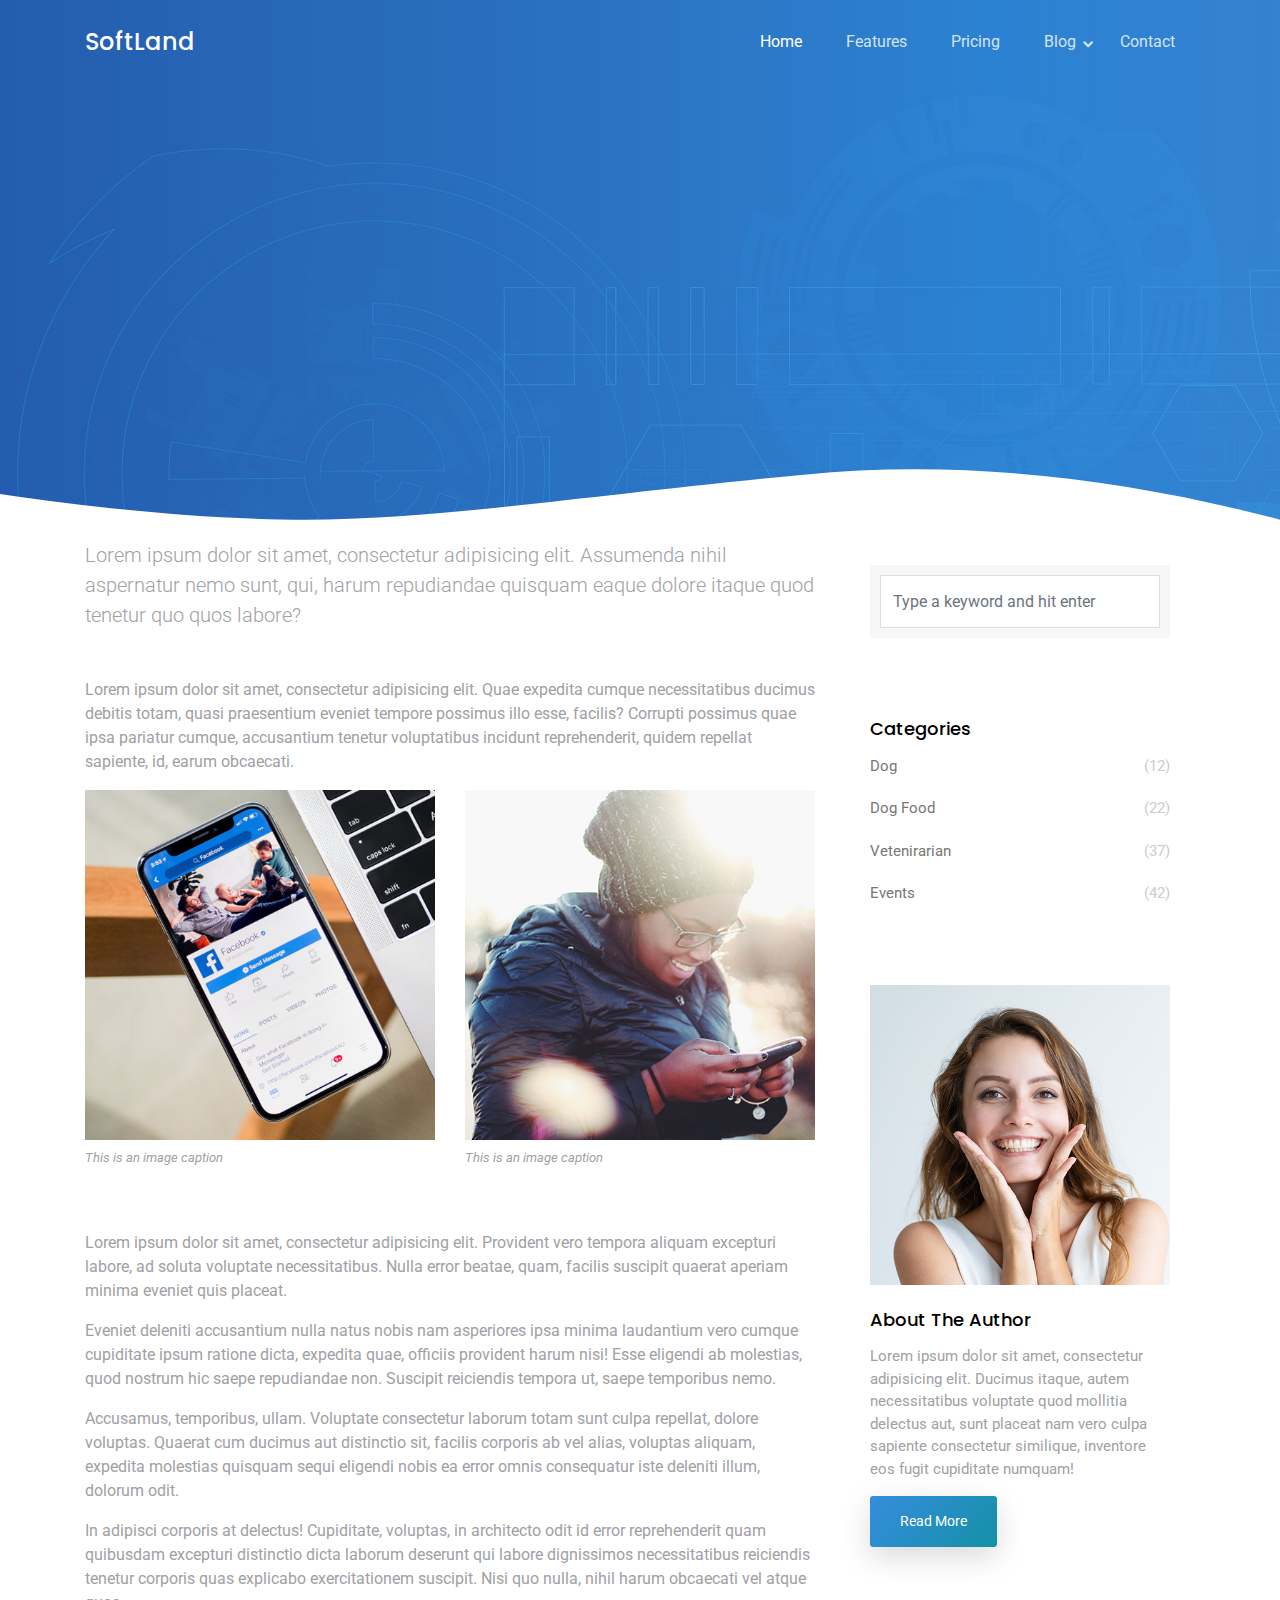
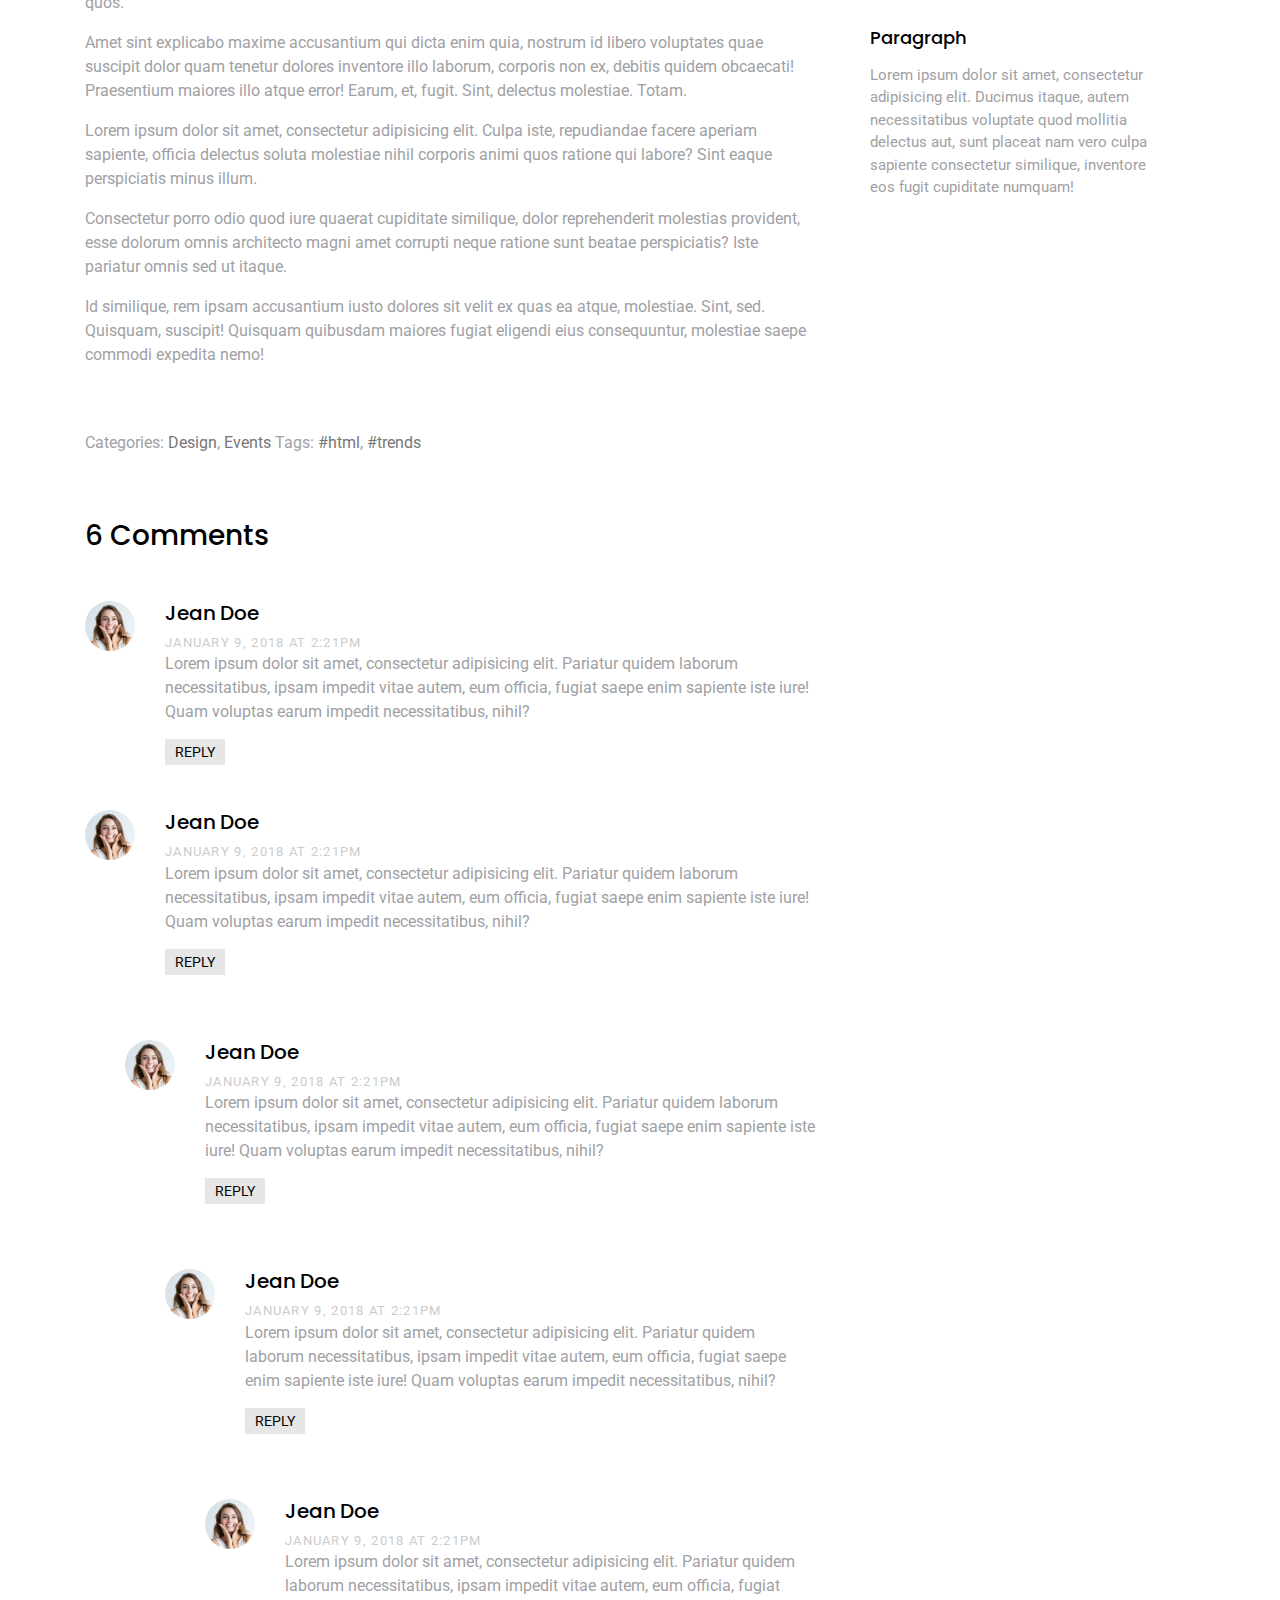
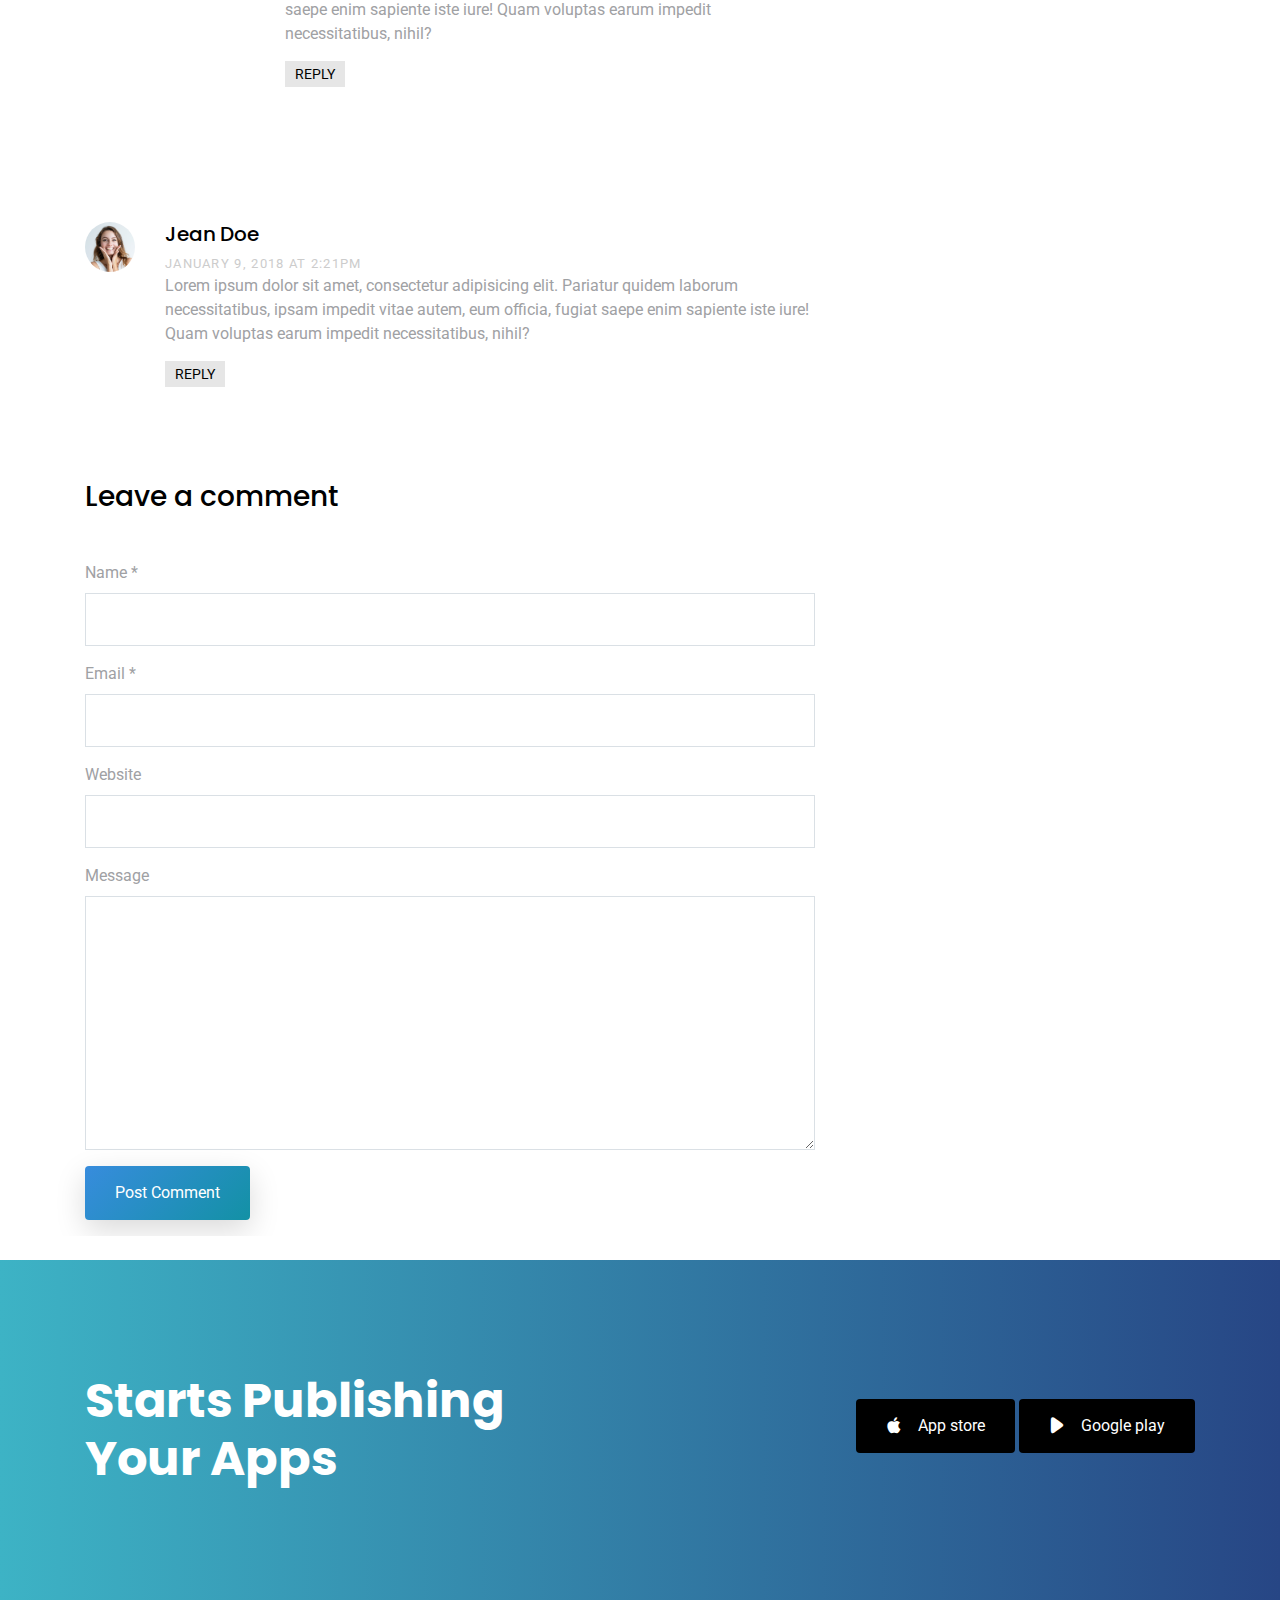
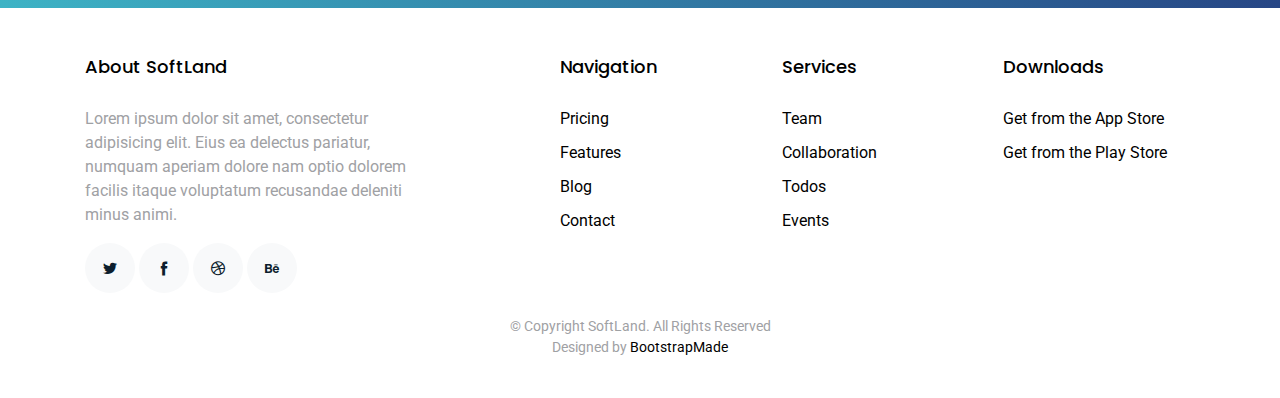
<file: blog-single.html>
<!DOCTYPE html>
<html lang="en">

<head>
  <meta charset="utf-8">
  <meta content="width=device-width, initial-scale=1.0" name="viewport">

  <title>Blog Single - SoftLand Bootstrap Template</title>
  <meta content="" name="descriptison">
  <meta content="" name="keywords">

  <!-- Favicons -->
  <link href="assets/img/favicon.png" rel="icon">
  <link href="assets/img/apple-touch-icon.png" rel="apple-touch-icon">

  <!-- Google Fonts -->
  <link href="https://fonts.googleapis.com/css?family=Roboto:300,300i,400,400i,500,500i,600,600i,700,700i|Poppins:300,300i,400,400i,500,500i,600,600i,700,700i" rel="stylesheet">

  <!-- Vendor CSS Files -->
  <link href="assets/vendor/bootstrap/css/bootstrap.min.css" rel="stylesheet">
  <link href="assets/vendor/icofont/icofont.min.css" rel="stylesheet">
  <link href="assets/vendor/aos/aos.css" rel="stylesheet">
  <link href="assets/vendor/line-awesome/css/line-awesome.min.css" rel="stylesheet">
  <link href="assets/vendor/owl.carousel/assets/owl.carousel.min.css" rel="stylesheet">

  <!-- Template Main CSS File -->
  <link href="assets/css/style.css" rel="stylesheet">

  <!-- =======================================================
  * Template Name: SoftLand - v2.1.0
  * Template URL: https://bootstrapmade.com/softland-bootstrap-app-landing-page-template/
  * Author: BootstrapMade.com
  * License: https://bootstrapmade.com/license/
  ======================================================== -->
</head>

<body>

  <!-- ======= Mobile Menu ======= -->
  <div class="site-mobile-menu site-navbar-target">
    <div class="site-mobile-menu-header">
      <div class="site-mobile-menu-close mt-3">
        <span class="icofont-close js-menu-toggle"></span>
      </div>
    </div>
    <div class="site-mobile-menu-body"></div>
  </div>

  <!-- ======= Header ======= -->
  <header class="site-navbar js-sticky-header site-navbar-target" role="banner">

    <div class="container">
      <div class="row align-items-center">

        <div class="col-6 col-lg-2">
          <h1 class="mb-0 site-logo"><a href="index.html" class="mb-0">SoftLand</a></h1>
        </div>

        <div class="col-12 col-md-10 d-none d-lg-block">
          <nav class="site-navigation position-relative text-right" role="navigation">

            <ul class="site-menu main-menu js-clone-nav mr-auto d-none d-lg-block">
              <li class="active"><a href="index.html" class="nav-link">Home</a></li>
              <li><a href="features.html" class="nav-link">Features</a></li>
              <li><a href="pricing.html" class="nav-link">Pricing</a></li>

              <li class="has-children">
                <a href="blog.html" class="nav-link">Blog</a>
                <ul class="dropdown">
                  <li><a href="blog.html" class="nav-link">Blog</a></li>
                  <li><a href="blog-single.html" class="nav-link">Blog Sigle</a></li>
                </ul>
              </li>
              <li><a href="contact.html" class="nav-link">Contact</a></li>
            </ul>
          </nav>
        </div>

        <div class="col-6 d-inline-block d-lg-none ml-md-0 py-3" style="position: relative; top: 3px;">

          <a href="#" class="burger site-menu-toggle js-menu-toggle" data-toggle="collapse" data-target="#main-navbar">
            <span></span>
          </a>
        </div>

      </div>
    </div>

  </header>

  <main id="main">

    <!-- ======= Single Blog Section ======= -->
    <section class="hero-section inner-page">
      <div class="wave">

        <svg width="1920px" height="265px" viewBox="0 0 1920 265" version="1.1" xmlns="http://www.w3.org/2000/svg" xmlns:xlink="http://www.w3.org/1999/xlink">
          <g id="Page-1" stroke="none" stroke-width="1" fill="none" fill-rule="evenodd">
            <g id="Apple-TV" transform="translate(0.000000, -402.000000)" fill="#FFFFFF">
              <path d="M0,439.134243 C175.04074,464.89273 327.944386,477.771974 458.710937,477.771974 C654.860765,477.771974 870.645295,442.632362 1205.9828,410.192501 C1429.54114,388.565926 1667.54687,411.092417 1920,477.771974 L1920,667 L1017.15166,667 L0,667 L0,439.134243 Z" id="Path"></path>
            </g>
          </g>
        </svg>

      </div>

      <div class="container">
        <div class="row align-items-center">
          <div class="col-12">
            <div class="row justify-content-center">
              <div class="col-md-10 text-center hero-text">
                <h1 data-aos="fade-up" data-aos-delay="">Chrome now alerts you when someone steals your password</h1>
                <p class="mb-5" data-aos="fade-up" data-aos-delay="100">December 13, 2019 &bullet; By <a href="#" class="text-white">Admin</a></p>
              </div>
            </div>
          </div>
        </div>
      </div>

    </section>

    <section class="site-section mb-4">
      <div class="container">
        <div class="row">
          <div class="col-md-8 blog-content">

            <p class="lead mb-5">Lorem ipsum dolor sit amet, consectetur adipisicing elit. Assumenda nihil aspernatur nemo sunt, qui, harum repudiandae quisquam eaque dolore itaque quod tenetur quo quos labore?</p>
            <p>Lorem ipsum dolor sit amet, consectetur adipisicing elit. Quae expedita cumque necessitatibus ducimus debitis totam, quasi praesentium eveniet tempore possimus illo esse, facilis? Corrupti possimus quae ipsa pariatur cumque, accusantium tenetur voluptatibus incidunt reprehenderit, quidem repellat sapiente, id, earum obcaecati.</p>

            <div class="row mb-5">
              <div class="col-md-6">
                <figure><img src="assets/img/img_1.jpg" alt="Free Website Template by Free-Template.co" class="img-fluid">
                  <figcaption>This is an image caption</figcaption>
                </figure>
              </div>
              <div class="col-md-6">
                <figure><img src="assets/img/img_2.jpg" alt="Free Website Template by Free-Template.co" class="img-fluid">
                  <figcaption>This is an image caption</figcaption>
                </figure>
              </div>
            </div>

            <blockquote>
              <p>Lorem ipsum dolor sit amet, consectetur adipisicing elit. Provident vero tempora aliquam excepturi labore, ad soluta voluptate necessitatibus. Nulla error beatae, quam, facilis suscipit quaerat aperiam minima eveniet quis placeat.</p>
            </blockquote>

            <p>Eveniet deleniti accusantium nulla natus nobis nam asperiores ipsa minima laudantium vero cumque cupiditate ipsum ratione dicta, expedita quae, officiis provident harum nisi! Esse eligendi ab molestias, quod nostrum hic saepe repudiandae non. Suscipit reiciendis tempora ut, saepe temporibus nemo.</p>
            <p>Accusamus, temporibus, ullam. Voluptate consectetur laborum totam sunt culpa repellat, dolore voluptas. Quaerat cum ducimus aut distinctio sit, facilis corporis ab vel alias, voluptas aliquam, expedita molestias quisquam sequi eligendi nobis ea error omnis consequatur iste deleniti illum, dolorum odit.</p>
            <p>In adipisci corporis at delectus! Cupiditate, voluptas, in architecto odit id error reprehenderit quam quibusdam excepturi distinctio dicta laborum deserunt qui labore dignissimos necessitatibus reiciendis tenetur corporis quas explicabo exercitationem suscipit. Nisi quo nulla, nihil harum obcaecati vel atque quos.</p>
            <p>Amet sint explicabo maxime accusantium qui dicta enim quia, nostrum id libero voluptates quae suscipit dolor quam tenetur dolores inventore illo laborum, corporis non ex, debitis quidem obcaecati! Praesentium maiores illo atque error! Earum, et, fugit. Sint, delectus molestiae. Totam.</p>

            <p>Lorem ipsum dolor sit amet, consectetur adipisicing elit. Culpa iste, repudiandae facere aperiam sapiente, officia delectus soluta molestiae nihil corporis animi quos ratione qui labore? Sint eaque perspiciatis minus illum.</p>
            <p>Consectetur porro odio quod iure quaerat cupiditate similique, dolor reprehenderit molestias provident, esse dolorum omnis architecto magni amet corrupti neque ratione sunt beatae perspiciatis? Iste pariatur omnis sed ut itaque.</p>
            <p>Id similique, rem ipsam accusantium iusto dolores sit velit ex quas ea atque, molestiae. Sint, sed. Quisquam, suscipit! Quisquam quibusdam maiores fugiat eligendi eius consequuntur, molestiae saepe commodi expedita nemo!</p>
            <div class="pt-5">
              <p>Categories: <a href="#">Design</a>, <a href="#">Events</a> Tags: <a href="#">#html</a>, <a href="#">#trends</a></p>
            </div>

            <div class="pt-5">
              <h3 class="mb-5">6 Comments</h3>
              <ul class="comment-list">
                <li class="comment">
                  <div class="vcard bio">
                    <img src="assets/img/person_1.jpg" alt="Free Website Template by Free-Template.co">
                  </div>
                  <div class="comment-body">
                    <h3>Jean Doe</h3>
                    <div class="meta">January 9, 2018 at 2:21pm</div>
                    <p>Lorem ipsum dolor sit amet, consectetur adipisicing elit. Pariatur quidem laborum necessitatibus, ipsam impedit vitae autem, eum officia, fugiat saepe enim sapiente iste iure! Quam voluptas earum impedit necessitatibus, nihil?</p>
                    <p><a href="#" class="reply">Reply</a></p>
                  </div>
                </li>

                <li class="comment">
                  <div class="vcard bio">
                    <img src="assets/img/person_1.jpg" alt="Image placeholder">
                  </div>
                  <div class="comment-body">
                    <h3>Jean Doe</h3>
                    <div class="meta">January 9, 2018 at 2:21pm</div>
                    <p>Lorem ipsum dolor sit amet, consectetur adipisicing elit. Pariatur quidem laborum necessitatibus, ipsam impedit vitae autem, eum officia, fugiat saepe enim sapiente iste iure! Quam voluptas earum impedit necessitatibus, nihil?</p>
                    <p><a href="#" class="reply">Reply</a></p>
                  </div>

                  <ul class="children">
                    <li class="comment">
                      <div class="vcard bio">
                        <img src="assets/img/person_1.jpg" alt="Image placeholder">
                      </div>
                      <div class="comment-body">
                        <h3>Jean Doe</h3>
                        <div class="meta">January 9, 2018 at 2:21pm</div>
                        <p>Lorem ipsum dolor sit amet, consectetur adipisicing elit. Pariatur quidem laborum necessitatibus, ipsam impedit vitae autem, eum officia, fugiat saepe enim sapiente iste iure! Quam voluptas earum impedit necessitatibus, nihil?</p>
                        <p><a href="#" class="reply">Reply</a></p>
                      </div>

                      <ul class="children">
                        <li class="comment">
                          <div class="vcard bio">
                            <img src="assets/img/person_1.jpg" alt="Image placeholder">
                          </div>
                          <div class="comment-body">
                            <h3>Jean Doe</h3>
                            <div class="meta">January 9, 2018 at 2:21pm</div>
                            <p>Lorem ipsum dolor sit amet, consectetur adipisicing elit. Pariatur quidem laborum necessitatibus, ipsam impedit vitae autem, eum officia, fugiat saepe enim sapiente iste iure! Quam voluptas earum impedit necessitatibus, nihil?</p>
                            <p><a href="#" class="reply">Reply</a></p>
                          </div>

                          <ul class="children">
                            <li class="comment">
                              <div class="vcard bio">
                                <img src="assets/img/person_1.jpg" alt="Image placeholder">
                              </div>
                              <div class="comment-body">
                                <h3>Jean Doe</h3>
                                <div class="meta">January 9, 2018 at 2:21pm</div>
                                <p>Lorem ipsum dolor sit amet, consectetur adipisicing elit. Pariatur quidem laborum necessitatibus, ipsam impedit vitae autem, eum officia, fugiat saepe enim sapiente iste iure! Quam voluptas earum impedit necessitatibus, nihil?</p>
                                <p><a href="#" class="reply">Reply</a></p>
                              </div>
                            </li>
                          </ul>
                        </li>
                      </ul>
                    </li>
                  </ul>
                </li>

                <li class="comment">
                  <div class="vcard bio">
                    <img src="assets/img/person_1.jpg" alt="Image placeholder">
                  </div>
                  <div class="comment-body">
                    <h3>Jean Doe</h3>
                    <div class="meta">January 9, 2018 at 2:21pm</div>
                    <p>Lorem ipsum dolor sit amet, consectetur adipisicing elit. Pariatur quidem laborum necessitatibus, ipsam impedit vitae autem, eum officia, fugiat saepe enim sapiente iste iure! Quam voluptas earum impedit necessitatibus, nihil?</p>
                    <p><a href="#" class="reply">Reply</a></p>
                  </div>
                </li>
              </ul>
              <!-- END comment-list -->

              <div class="comment-form-wrap pt-5">
                <h3 class="mb-5">Leave a comment</h3>
                <form action="#" class="">
                  <div class="form-group">
                    <label for="name">Name *</label>
                    <input type="text" class="form-control" id="name">
                  </div>
                  <div class="form-group">
                    <label for="email">Email *</label>
                    <input type="email" class="form-control" id="email">
                  </div>
                  <div class="form-group">
                    <label for="website">Website</label>
                    <input type="url" class="form-control" id="website">
                  </div>

                  <div class="form-group">
                    <label for="message">Message</label>
                    <textarea name="" id="message" cols="30" rows="10" class="form-control"></textarea>
                  </div>
                  <div class="form-group">
                    <input type="submit" value="Post Comment" class="btn btn-primary">
                  </div>

                </form>
              </div>
            </div>

          </div>
          <div class="col-md-4 sidebar">
            <div class="sidebar-box">
              <form action="#" class="search-form">
                <div class="form-group">
                  <span class="icon fa fa-search"></span>
                  <input type="text" class="form-control" placeholder="Type a keyword and hit enter">
                </div>
              </form>
            </div>
            <div class="sidebar-box">
              <div class="categories">
                <h3>Categories</h3>
                <li><a href="#">Dog <span>(12)</span></a></li>
                <li><a href="#">Dog Food <span>(22)</span></a></li>
                <li><a href="#">Vetenirarian <span>(37)</span></a></li>
                <li><a href="#">Events<span>(42)</span></a></li>
              </div>
            </div>
            <div class="sidebar-box">
              <img src="assets/img/person_1.jpg" alt="Image placeholder" class="img-fluid mb-4">
              <h3>About The Author</h3>
              <p>Lorem ipsum dolor sit amet, consectetur adipisicing elit. Ducimus itaque, autem necessitatibus voluptate quod mollitia delectus aut, sunt placeat nam vero culpa sapiente consectetur similique, inventore eos fugit cupiditate numquam!</p>
              <p><a href="#" class="btn btn-primary btn-sm">Read More</a></p>
            </div>

            <div class="sidebar-box">
              <h3>Paragraph</h3>
              <p>Lorem ipsum dolor sit amet, consectetur adipisicing elit. Ducimus itaque, autem necessitatibus voluptate quod mollitia delectus aut, sunt placeat nam vero culpa sapiente consectetur similique, inventore eos fugit cupiditate numquam!</p>
            </div>
          </div>
        </div>
      </div>
    </section>

    <!-- ======= CTA Section ======= -->
    <section class="section cta-section">
      <div class="container">
        <div class="row align-items-center">
          <div class="col-md-6 mr-auto text-center text-md-left mb-5 mb-md-0">
            <h2>Starts Publishing Your Apps</h2>
          </div>
          <div class="col-md-5 text-center text-md-right">
            <p><a href="#" class="btn"><span class="icofont-brand-apple mr-3"></span>App store</a> <a href="#" class="btn"><span class="icofont-ui-play mr-3"></span>Google play</a></p>
          </div>
        </div>
      </div>
    </section><!-- End CTA Section -->

  </main><!-- End #main -->

  <!-- ======= Footer ======= -->
  <footer class="footer" role="contentinfo">
    <div class="container">
      <div class="row">
        <div class="col-md-4 mb-4 mb-md-0">
          <h3>About SoftLand</h3>
          <p>Lorem ipsum dolor sit amet, consectetur adipisicing elit. Eius ea delectus pariatur, numquam aperiam
            dolore nam optio dolorem facilis itaque voluptatum recusandae deleniti minus animi.</p>
          <p class="social">
            <a href="#"><span class="icofont-twitter"></span></a>
            <a href="#"><span class="icofont-facebook"></span></a>
            <a href="#"><span class="icofont-dribbble"></span></a>
            <a href="#"><span class="icofont-behance"></span></a>
          </p>
        </div>
        <div class="col-md-7 ml-auto">
          <div class="row site-section pt-0">
            <div class="col-md-4 mb-4 mb-md-0">
              <h3>Navigation</h3>
              <ul class="list-unstyled">
                <li><a href="#">Pricing</a></li>
                <li><a href="#">Features</a></li>
                <li><a href="#">Blog</a></li>
                <li><a href="#">Contact</a></li>
              </ul>
            </div>
            <div class="col-md-4 mb-4 mb-md-0">
              <h3>Services</h3>
              <ul class="list-unstyled">
                <li><a href="#">Team</a></li>
                <li><a href="#">Collaboration</a></li>
                <li><a href="#">Todos</a></li>
                <li><a href="#">Events</a></li>
              </ul>
            </div>
            <div class="col-md-4 mb-4 mb-md-0">
              <h3>Downloads</h3>
              <ul class="list-unstyled">
                <li><a href="#">Get from the App Store</a></li>
                <li><a href="#">Get from the Play Store</a></li>
              </ul>
            </div>
          </div>
        </div>
      </div>

      <div class="row justify-content-center text-center">
        <div class="col-md-7">
          <p class="copyright">&copy; Copyright SoftLand. All Rights Reserved</p>
          <div class="credits">
            <!--
            All the links in the footer should remain intact.
            You can delete the links only if you purchased the pro version.
            Licensing information: https://bootstrapmade.com/license/
            Purchase the pro version with working PHP/AJAX contact form: https://bootstrapmade.com/buy/?theme=SoftLand
          -->
            Designed by <a href="https://bootstrapmade.com/">BootstrapMade</a>
          </div>
        </div>
      </div>

    </div>
  </footer>

  <a href="#" class="back-to-top"><i class="icofont-simple-up"></i></a>

  <!-- Vendor JS Files -->
  <script src="assets/vendor/jquery/jquery.min.js"></script>
  <script src="assets/vendor/bootstrap/js/bootstrap.bundle.min.js"></script>
  <script src="assets/vendor/jquery.easing/jquery.easing.min.js"></script>
  <script src="assets/vendor/php-email-form/validate.js"></script>
  <script src="assets/vendor/aos/aos.js"></script>
  <script src="assets/vendor/owl.carousel/owl.carousel.min.js"></script>
  <script src="assets/vendor/jquery-sticky/jquery.sticky.js"></script>

  <!-- Template Main JS File -->
  <script src="assets/js/main.js"></script>

</body>

</html>
</file>
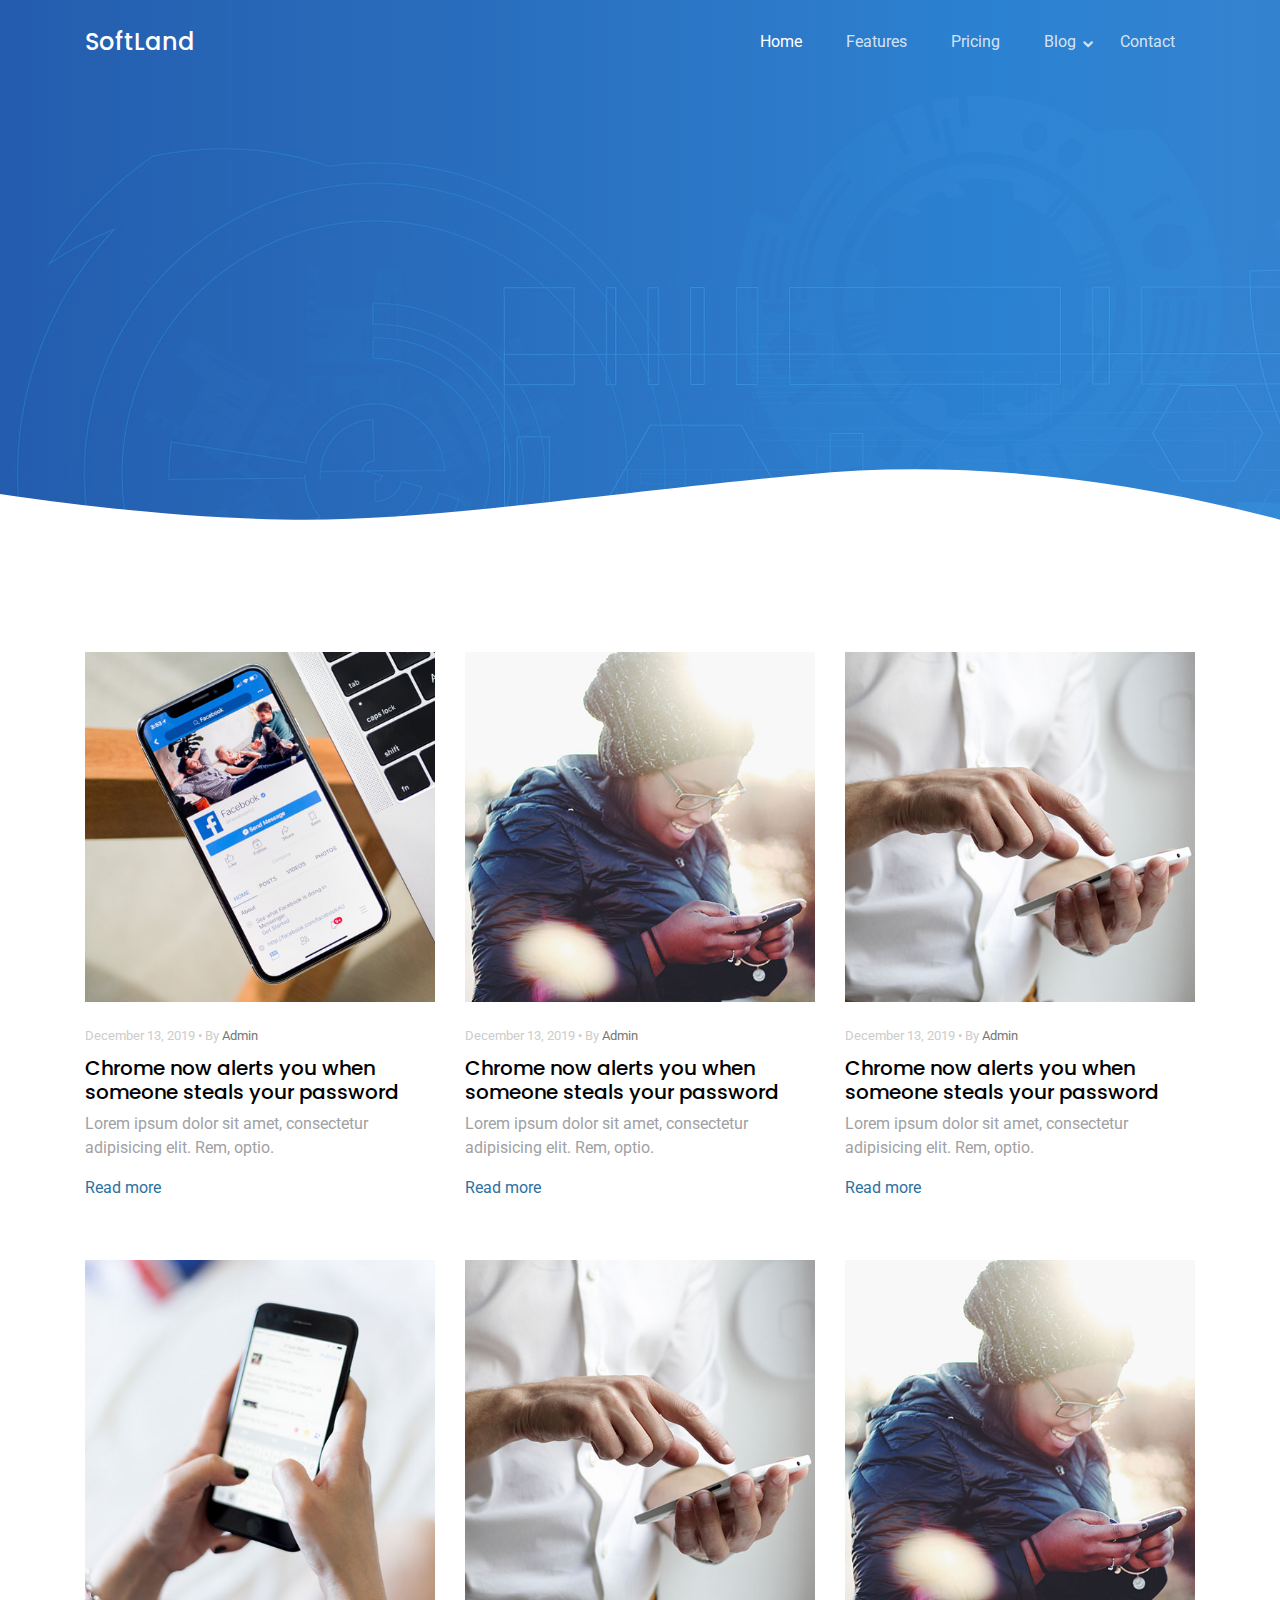
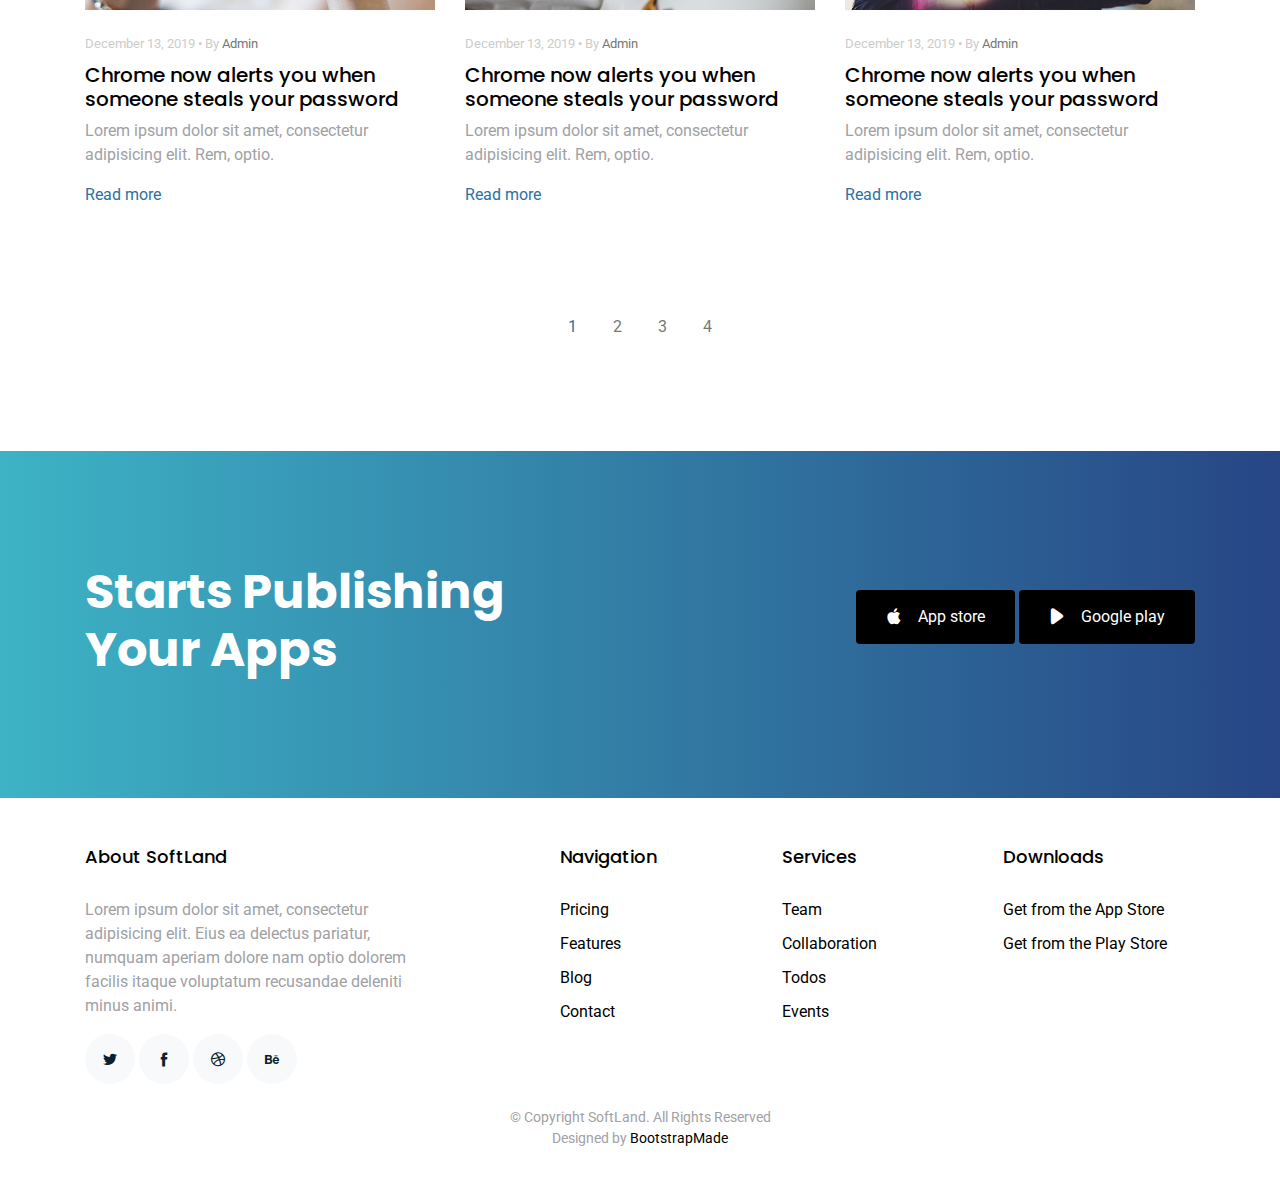
<file: blog.html>
<!DOCTYPE html>
<html lang="en">

<head>
  <meta charset="utf-8">
  <meta content="width=device-width, initial-scale=1.0" name="viewport">

  <title>Blog - SoftLand Bootstrap Template</title>
  <meta content="" name="descriptison">
  <meta content="" name="keywords">

  <!-- Favicons -->
  <link href="assets/img/favicon.png" rel="icon">
  <link href="assets/img/apple-touch-icon.png" rel="apple-touch-icon">

  <!-- Google Fonts -->
  <link href="https://fonts.googleapis.com/css?family=Roboto:300,300i,400,400i,500,500i,600,600i,700,700i|Poppins:300,300i,400,400i,500,500i,600,600i,700,700i" rel="stylesheet">

  <!-- Vendor CSS Files -->
  <link href="assets/vendor/bootstrap/css/bootstrap.min.css" rel="stylesheet">
  <link href="assets/vendor/icofont/icofont.min.css" rel="stylesheet">
  <link href="assets/vendor/aos/aos.css" rel="stylesheet">
  <link href="assets/vendor/line-awesome/css/line-awesome.min.css" rel="stylesheet">
  <link href="assets/vendor/owl.carousel/assets/owl.carousel.min.css" rel="stylesheet">

  <!-- Template Main CSS File -->
  <link href="assets/css/style.css" rel="stylesheet">

  <!-- =======================================================
  * Template Name: SoftLand - v2.1.0
  * Template URL: https://bootstrapmade.com/softland-bootstrap-app-landing-page-template/
  * Author: BootstrapMade.com
  * License: https://bootstrapmade.com/license/
  ======================================================== -->
</head>

<body>

  <!-- ======= Mobile Menu ======= -->
  <div class="site-mobile-menu site-navbar-target">
    <div class="site-mobile-menu-header">
      <div class="site-mobile-menu-close mt-3">
        <span class="icofont-close js-menu-toggle"></span>
      </div>
    </div>
    <div class="site-mobile-menu-body"></div>
  </div>

  <!-- ======= Header ======= -->
  <header class="site-navbar js-sticky-header site-navbar-target" role="banner">

    <div class="container">
      <div class="row align-items-center">

        <div class="col-6 col-lg-2">
          <h1 class="mb-0 site-logo"><a href="index.html" class="mb-0">SoftLand</a></h1>
        </div>

        <div class="col-12 col-md-10 d-none d-lg-block">
          <nav class="site-navigation position-relative text-right" role="navigation">

            <ul class="site-menu main-menu js-clone-nav mr-auto d-none d-lg-block">
              <li class="active"><a href="index.html" class="nav-link">Home</a></li>
              <li><a href="features.html" class="nav-link">Features</a></li>
              <li><a href="pricing.html" class="nav-link">Pricing</a></li>

              <li class="has-children">
                <a href="blog.html" class="nav-link">Blog</a>
                <ul class="dropdown">
                  <li><a href="blog.html" class="nav-link">Blog</a></li>
                  <li><a href="blog-single.html" class="nav-link">Blog Sigle</a></li>
                </ul>
              </li>
              <li><a href="contact.html" class="nav-link">Contact</a></li>
            </ul>
          </nav>
        </div>

        <div class="col-6 d-inline-block d-lg-none ml-md-0 py-3" style="position: relative; top: 3px;">

          <a href="#" class="burger site-menu-toggle js-menu-toggle" data-toggle="collapse" data-target="#main-navbar">
            <span></span>
          </a>
        </div>

      </div>
    </div>

  </header>

  <main id="main">

    <!-- ======= Blog Section ======= -->
    <section class="hero-section inner-page">
      <div class="wave">

        <svg width="1920px" height="265px" viewBox="0 0 1920 265" version="1.1" xmlns="http://www.w3.org/2000/svg" xmlns:xlink="http://www.w3.org/1999/xlink">
          <g id="Page-1" stroke="none" stroke-width="1" fill="none" fill-rule="evenodd">
            <g id="Apple-TV" transform="translate(0.000000, -402.000000)" fill="#FFFFFF">
              <path d="M0,439.134243 C175.04074,464.89273 327.944386,477.771974 458.710937,477.771974 C654.860765,477.771974 870.645295,442.632362 1205.9828,410.192501 C1429.54114,388.565926 1667.54687,411.092417 1920,477.771974 L1920,667 L1017.15166,667 L0,667 L0,439.134243 Z" id="Path"></path>
            </g>
          </g>
        </svg>

      </div>

      <div class="container">
        <div class="row align-items-center">
          <div class="col-12">
            <div class="row justify-content-center">
              <div class="col-md-7 text-center hero-text">
                <h1 data-aos="fade-up" data-aos-delay="">Blog Posts</h1>
                <p class="mb-5" data-aos="fade-up" data-aos-delay="100">Lorem ipsum dolor sit amet, consectetur adipisicing elit.</p>
              </div>
            </div>
          </div>
        </div>
      </div>

    </section>

    <section class="section">
      <div class="container">
        <div class="row mb-5">
          <div class="col-md-4">
            <div class="post-entry">
              <a href="blog-single.html" class="d-block mb-4">
                <img src="assets/img/img_1.jpg" alt="Image" class="img-fluid">
              </a>
              <div class="post-text">
                <span class="post-meta">December 13, 2019 &bullet; By <a href="#">Admin</a></span>
                <h3><a href="#">Chrome now alerts you when someone steals your password</a></h3>
                <p>Lorem ipsum dolor sit amet, consectetur adipisicing elit. Rem, optio.</p>
                <p><a href="#" class="readmore">Read more</a></p>
              </div>
            </div>
          </div>
          <div class="col-md-4">
            <div class="post-entry">
              <a href="blog-single.html" class="d-block mb-4">
                <img src="assets/img/img_2.jpg" alt="Image" class="img-fluid">
              </a>
              <div class="post-text">
                <span class="post-meta">December 13, 2019 &bullet; By <a href="#">Admin</a></span>
                <h3><a href="#">Chrome now alerts you when someone steals your password</a></h3>
                <p>Lorem ipsum dolor sit amet, consectetur adipisicing elit. Rem, optio.</p>
                <p><a href="#" class="readmore">Read more</a></p>
              </div>
            </div>
          </div>
          <div class="col-md-4">
            <div class="post-entry">
              <a href="blog-single.html" class="d-block mb-4">
                <img src="assets/img/img_3.jpg" alt="Image" class="img-fluid">
              </a>
              <div class="post-text">
                <span class="post-meta">December 13, 2019 &bullet; By <a href="#">Admin</a></span>
                <h3><a href="#">Chrome now alerts you when someone steals your password</a></h3>
                <p>Lorem ipsum dolor sit amet, consectetur adipisicing elit. Rem, optio.</p>
                <p><a href="#" class="readmore">Read more</a></p>
              </div>
            </div>
          </div>

          <div class="col-md-4">
            <div class="post-entry">
              <a href="blog-single.html" class="d-block mb-4">
                <img src="assets/img/img_4.jpg" alt="Image" class="img-fluid">
              </a>
              <div class="post-text">
                <span class="post-meta">December 13, 2019 &bullet; By <a href="#">Admin</a></span>
                <h3><a href="#">Chrome now alerts you when someone steals your password</a></h3>
                <p>Lorem ipsum dolor sit amet, consectetur adipisicing elit. Rem, optio.</p>
                <p><a href="#" class="readmore">Read more</a></p>
              </div>
            </div>
          </div>
          <div class="col-md-4">
            <div class="post-entry">
              <a href="blog-single.html" class="d-block mb-4">
                <img src="assets/img/img_3.jpg" alt="Image" class="img-fluid">
              </a>
              <div class="post-text">
                <span class="post-meta">December 13, 2019 &bullet; By <a href="#">Admin</a></span>
                <h3><a href="#">Chrome now alerts you when someone steals your password</a></h3>
                <p>Lorem ipsum dolor sit amet, consectetur adipisicing elit. Rem, optio.</p>
                <p><a href="#" class="readmore">Read more</a></p>
              </div>
            </div>
          </div>
          <div class="col-md-4">
            <div class="post-entry">
              <a href="blog-single.html" class="d-block mb-4">
                <img src="assets/img/img_2.jpg" alt="Image" class="img-fluid">
              </a>
              <div class="post-text">
                <span class="post-meta">December 13, 2019 &bullet; By <a href="#">Admin</a></span>
                <h3><a href="#">Chrome now alerts you when someone steals your password</a></h3>
                <p>Lorem ipsum dolor sit amet, consectetur adipisicing elit. Rem, optio.</p>
                <p><a href="#" class="readmore">Read more</a></p>
              </div>
            </div>
          </div>

        </div>

        <div class="row">
          <div class="col-12 text-center">
            <span class="p-3 active text-primary">1</span>
            <a href="#" class="p-3">2</a>
            <a href="#" class="p-3">3</a>
            <a href="#" class="p-3">4</a>
          </div>
        </div>
      </div>

    </section>

    <!-- ======= CTA Section ======= -->
    <section class="section cta-section">
      <div class="container">
        <div class="row align-items-center">
          <div class="col-md-6 mr-auto text-center text-md-left mb-5 mb-md-0">
            <h2>Starts Publishing Your Apps</h2>
          </div>
          <div class="col-md-5 text-center text-md-right">
            <p><a href="#" class="btn"><span class="icofont-brand-apple mr-3"></span>App store</a> <a href="#" class="btn"><span class="icofont-ui-play mr-3"></span>Google play</a></p>
          </div>
        </div>
      </div>
    </section><!-- End CTA Section -->

  </main><!-- End #main -->

  <!-- ======= Footer ======= -->
  <footer class="footer" role="contentinfo">
    <div class="container">
      <div class="row">
        <div class="col-md-4 mb-4 mb-md-0">
          <h3>About SoftLand</h3>
          <p>Lorem ipsum dolor sit amet, consectetur adipisicing elit. Eius ea delectus pariatur, numquam aperiam
            dolore nam optio dolorem facilis itaque voluptatum recusandae deleniti minus animi.</p>
          <p class="social">
            <a href="#"><span class="icofont-twitter"></span></a>
            <a href="#"><span class="icofont-facebook"></span></a>
            <a href="#"><span class="icofont-dribbble"></span></a>
            <a href="#"><span class="icofont-behance"></span></a>
          </p>
        </div>
        <div class="col-md-7 ml-auto">
          <div class="row site-section pt-0">
            <div class="col-md-4 mb-4 mb-md-0">
              <h3>Navigation</h3>
              <ul class="list-unstyled">
                <li><a href="#">Pricing</a></li>
                <li><a href="#">Features</a></li>
                <li><a href="#">Blog</a></li>
                <li><a href="#">Contact</a></li>
              </ul>
            </div>
            <div class="col-md-4 mb-4 mb-md-0">
              <h3>Services</h3>
              <ul class="list-unstyled">
                <li><a href="#">Team</a></li>
                <li><a href="#">Collaboration</a></li>
                <li><a href="#">Todos</a></li>
                <li><a href="#">Events</a></li>
              </ul>
            </div>
            <div class="col-md-4 mb-4 mb-md-0">
              <h3>Downloads</h3>
              <ul class="list-unstyled">
                <li><a href="#">Get from the App Store</a></li>
                <li><a href="#">Get from the Play Store</a></li>
              </ul>
            </div>
          </div>
        </div>
      </div>

      <div class="row justify-content-center text-center">
        <div class="col-md-7">
          <p class="copyright">&copy; Copyright SoftLand. All Rights Reserved</p>
          <div class="credits">
            <!--
            All the links in the footer should remain intact.
            You can delete the links only if you purchased the pro version.
            Licensing information: https://bootstrapmade.com/license/
            Purchase the pro version with working PHP/AJAX contact form: https://bootstrapmade.com/buy/?theme=SoftLand
          -->
            Designed by <a href="https://bootstrapmade.com/">BootstrapMade</a>
          </div>
        </div>
      </div>

    </div>
  </footer>

  <a href="#" class="back-to-top"><i class="icofont-simple-up"></i></a>

  <!-- Vendor JS Files -->
  <script src="assets/vendor/jquery/jquery.min.js"></script>
  <script src="assets/vendor/bootstrap/js/bootstrap.bundle.min.js"></script>
  <script src="assets/vendor/jquery.easing/jquery.easing.min.js"></script>
  <script src="assets/vendor/php-email-form/validate.js"></script>
  <script src="assets/vendor/aos/aos.js"></script>
  <script src="assets/vendor/owl.carousel/owl.carousel.min.js"></script>
  <script src="assets/vendor/jquery-sticky/jquery.sticky.js"></script>

  <!-- Template Main JS File -->
  <script src="assets/js/main.js"></script>

</body>

</html>
</file>
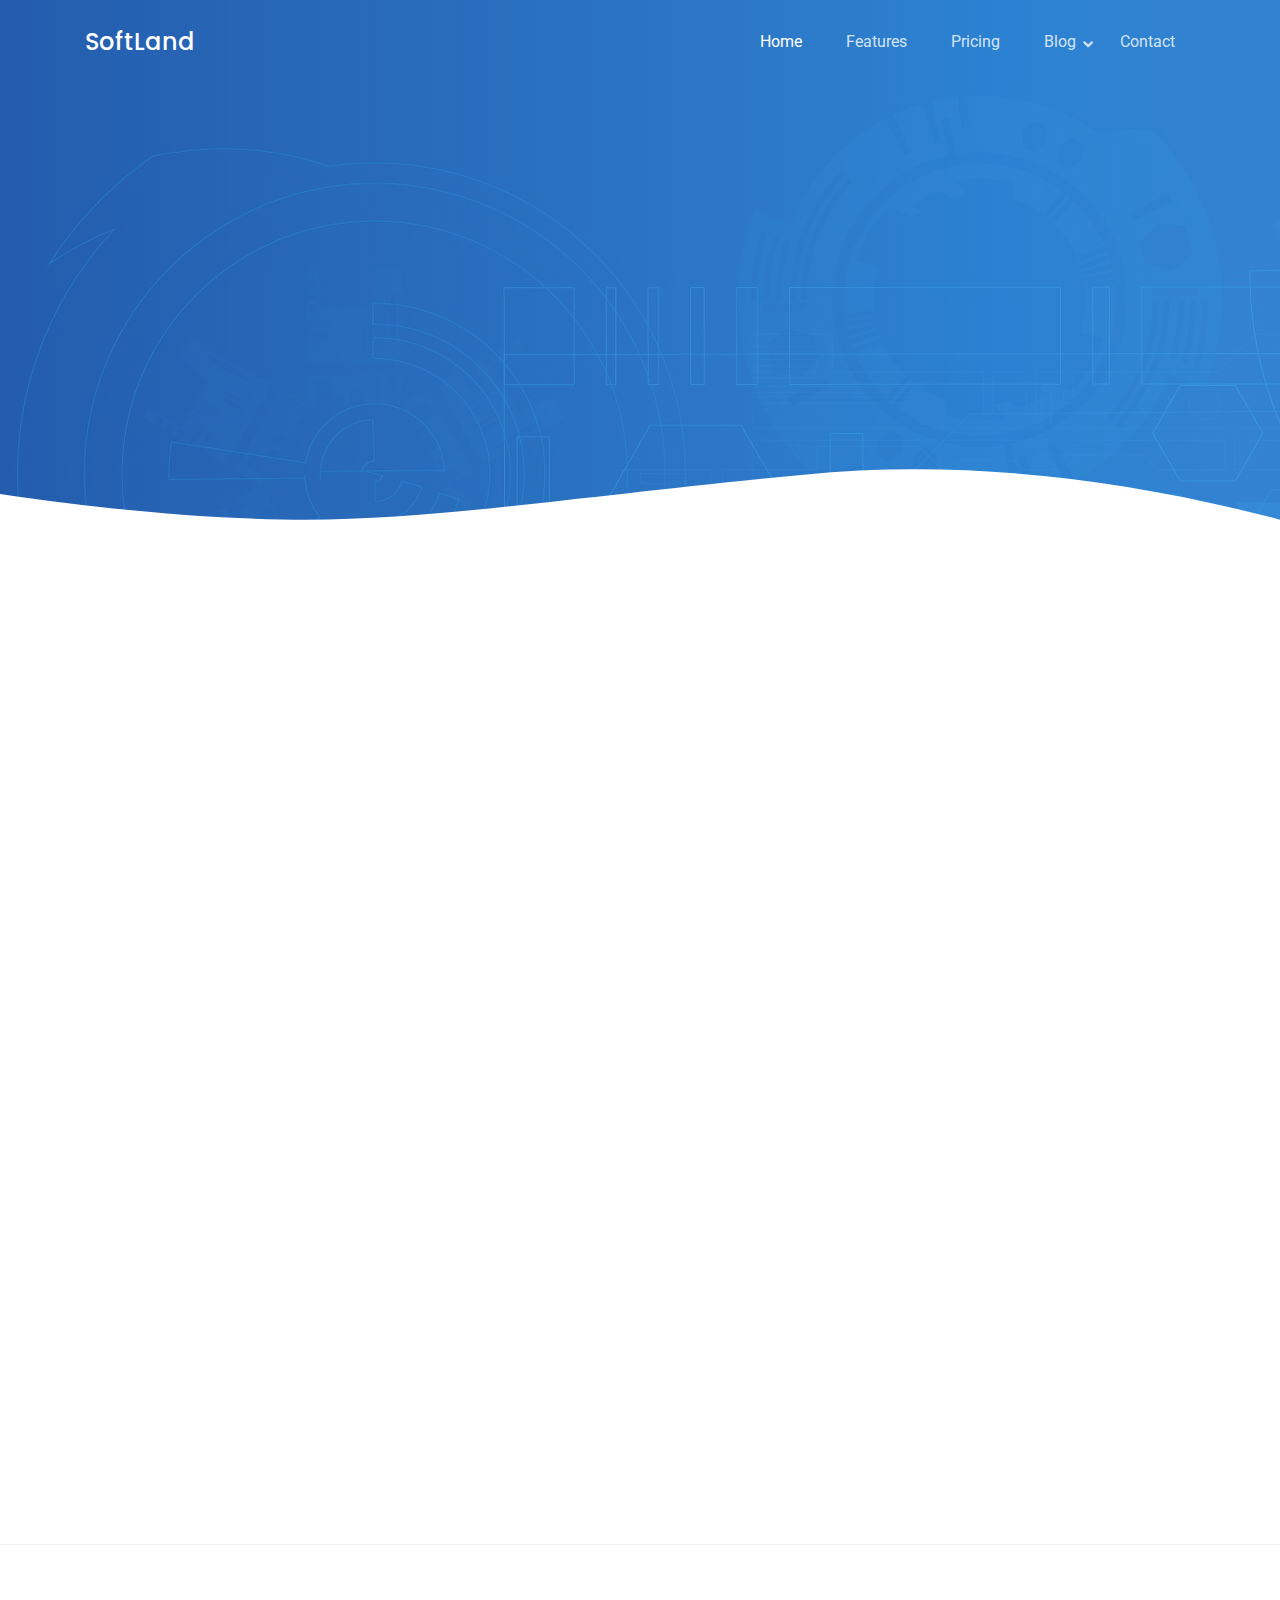
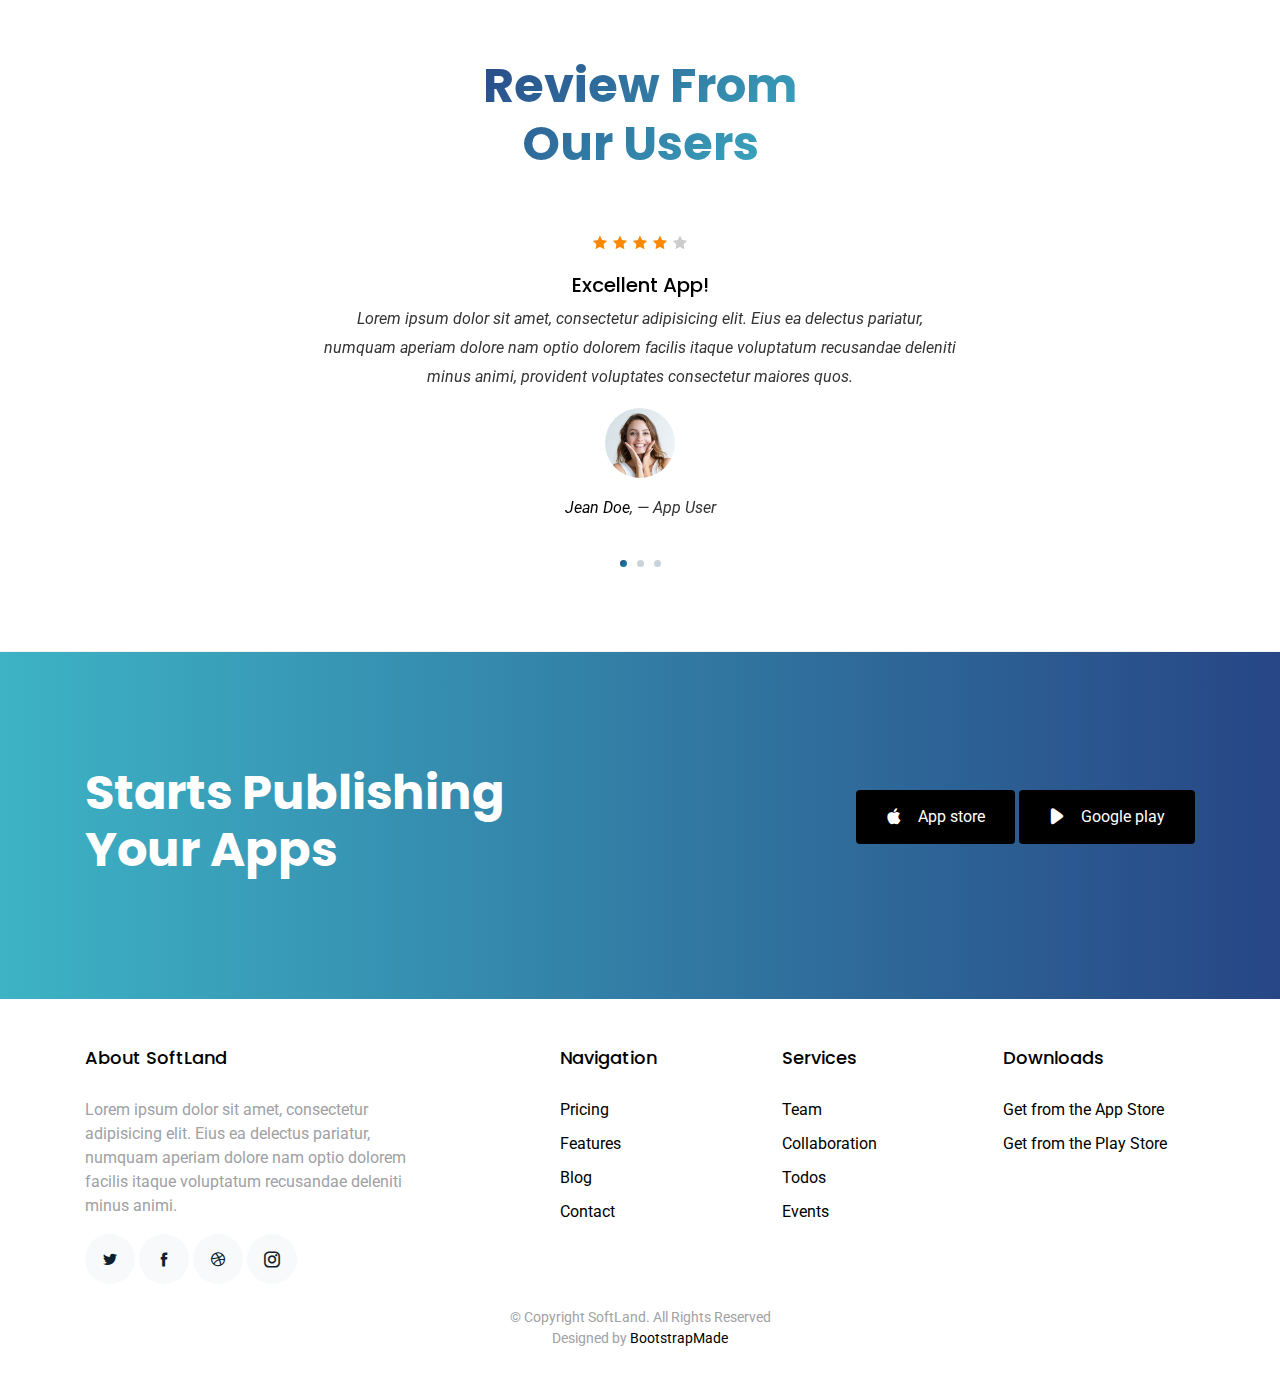
<file: contact.html>
<!DOCTYPE html>
<html lang="en">

<head>
  <meta charset="utf-8">
  <meta content="width=device-width, initial-scale=1.0" name="viewport">

  <title>SoftLand Bootstrap Template - Contact</title>
  <meta content="" name="descriptison">
  <meta content="" name="keywords">

  <!-- Favicons -->
  <link href="assets/img/favicon.png" rel="icon">
  <link href="assets/img/apple-touch-icon.png" rel="apple-touch-icon">

  <!-- Google Fonts -->
  <link href="https://fonts.googleapis.com/css?family=Roboto:300,300i,400,400i,500,500i,600,600i,700,700i|Poppins:300,300i,400,400i,500,500i,600,600i,700,700i" rel="stylesheet">

  <!-- Vendor CSS Files -->
  <link href="assets/vendor/bootstrap/css/bootstrap.min.css" rel="stylesheet">
  <link href="assets/vendor/icofont/icofont.min.css" rel="stylesheet">
  <link href="assets/vendor/aos/aos.css" rel="stylesheet">
  <link href="assets/vendor/line-awesome/css/line-awesome.min.css" rel="stylesheet">
  <link href="assets/vendor/owl.carousel/assets/owl.carousel.min.css" rel="stylesheet">

  <!-- Template Main CSS File -->
  <link href="assets/css/style.css" rel="stylesheet">

  <!-- =======================================================
  * Template Name: SoftLand - v2.1.0
  * Template URL: https://bootstrapmade.com/softland-bootstrap-app-landing-page-template/
  * Author: BootstrapMade.com
  * License: https://bootstrapmade.com/license/
  ======================================================== -->
</head>

<body>

  <!-- ======= Mobile Menu ======= -->
  <div class="site-mobile-menu site-navbar-target">
    <div class="site-mobile-menu-header">
      <div class="site-mobile-menu-close mt-3">
        <span class="icofont-close js-menu-toggle"></span>
      </div>
    </div>
    <div class="site-mobile-menu-body"></div>
  </div>

  <!-- ======= Header ======= -->
  <header class="site-navbar js-sticky-header site-navbar-target" role="banner">

    <div class="container">
      <div class="row align-items-center">

        <div class="col-6 col-lg-2">
          <h1 class="mb-0 site-logo"><a href="index.html" class="mb-0">SoftLand</a></h1>
        </div>

        <div class="col-12 col-md-10 d-none d-lg-block">
          <nav class="site-navigation position-relative text-right" role="navigation">

            <ul class="site-menu main-menu js-clone-nav mr-auto d-none d-lg-block">
              <li class="active"><a href="index.html" class="nav-link">Home</a></li>
              <li><a href="features.html" class="nav-link">Features</a></li>
              <li><a href="pricing.html" class="nav-link">Pricing</a></li>

              <li class="has-children">
                <a href="blog.html" class="nav-link">Blog</a>
                <ul class="dropdown">
                  <li><a href="blog.html" class="nav-link">Blog</a></li>
                  <li><a href="blog-single.html" class="nav-link">Blog Sigle</a></li>
                </ul>
              </li>
              <li><a href="contact.html" class="nav-link">Contact</a></li>
            </ul>
          </nav>
        </div>

        <div class="col-6 d-inline-block d-lg-none ml-md-0 py-3" style="position: relative; top: 3px;">

          <a href="#" class="burger site-menu-toggle js-menu-toggle" data-toggle="collapse" data-target="#main-navbar">
            <span></span>
          </a>
        </div>

      </div>
    </div>

  </header>

  <main id="main">

    <section class="hero-section inner-page">
      <div class="wave">

        <svg width="1920px" height="265px" viewBox="0 0 1920 265" version="1.1" xmlns="http://www.w3.org/2000/svg" xmlns:xlink="http://www.w3.org/1999/xlink">
          <g id="Page-1" stroke="none" stroke-width="1" fill="none" fill-rule="evenodd">
            <g id="Apple-TV" transform="translate(0.000000, -402.000000)" fill="#FFFFFF">
              <path d="M0,439.134243 C175.04074,464.89273 327.944386,477.771974 458.710937,477.771974 C654.860765,477.771974 870.645295,442.632362 1205.9828,410.192501 C1429.54114,388.565926 1667.54687,411.092417 1920,477.771974 L1920,667 L1017.15166,667 L0,667 L0,439.134243 Z" id="Path"></path>
            </g>
          </g>
        </svg>

      </div>

      <div class="container">
        <div class="row align-items-center">
          <div class="col-12">
            <div class="row justify-content-center">
              <div class="col-md-7 text-center hero-text">
                <h1 data-aos="fade-up" data-aos-delay="">Get in touch</h1>
                <p class="mb-5" data-aos="fade-up" data-aos-delay="100">Lorem ipsum dolor sit amet, consectetur adipisicing elit.</p>
              </div>
            </div>
          </div>
        </div>
      </div>

    </section>

    <section class="section">
      <div class="container">
        <div class="row mb-5 align-items-end">
          <div class="col-md-6" data-aos="fade-up">

            <h2>Contact Form</h2>
            <p class="mb-0">Lorem ipsum dolor sit amet consectetur adipisicing elit. Quisquam necessitatibus incidunt ut officiis explicabo inventore.</p>
          </div>

        </div>

        <div class="row">
          <div class="col-md-4 ml-auto order-2" data-aos="fade-up">
            <ul class="list-unstyled">
              <li class="mb-3">
                <strong class="d-block mb-1">Address</strong>
                <span>203 Fake St. Mountain View, San Francisco, California, USA</span>
              </li>
              <li class="mb-3">
                <strong class="d-block mb-1">Phone</strong>
                <span>+1 232 3235 324</span>
              </li>
              <li class="mb-3">
                <strong class="d-block mb-1">Email</strong>
                <span>youremail@domain.com</span>
              </li>
            </ul>
          </div>

          <div class="col-md-6 mb-5 mb-md-0" data-aos="fade-up">
            <form action="forms/contact.php" method="post" role="form" class="php-email-form">

              <div class="row">
                <div class="col-md-6 form-group">
                  <label for="name">Name</label>
                  <input type="text" name="name" class="form-control" id="name" data-rule="minlen:4" data-msg="Please enter at least 4 chars" />
                  <div class="validate"></div>
                </div>
                <div class="col-md-6 form-group">
                  <label for="name">Email</label>
                  <input type="email" class="form-control" name="email" id="email" data-rule="email" data-msg="Please enter a valid email" />
                  <div class="validate"></div>
                </div>
                <div class="col-md-12 form-group">
                  <label for="name">Subject</label>
                  <input type="text" class="form-control" name="subject" id="subject" data-rule="minlen:4" data-msg="Please enter at least 8 chars of subject" />
                  <div class="validate"></div>
                </div>
                <div class="col-md-12 form-group">
                  <label for="name">Message</label>
                  <textarea class="form-control" name="message" cols="30" rows="10" data-rule="required" data-msg="Please write something for us"></textarea>
                  <div class="validate"></div>
                </div>

                <div class="col-md-12 mb-3">
                  <div class="loading">Loading</div>
                  <div class="error-message"></div>
                  <div class="sent-message">Your message has been sent. Thank you!</div>
                </div>

                <div class="col-md-6 form-group">
                  <input type="submit" class="btn btn-primary d-block w-100" value="Send Message">
                </div>
              </div>

            </form>
          </div>

        </div>
      </div>
    </section>

    <!-- ======= Testimonials Section ======= -->
    <section class="section border-top border-bottom">
      <div class="container">
        <div class="row justify-content-center text-center mb-5">
          <div class="col-md-4">
            <h2 class="section-heading">Review From Our Users</h2>
          </div>
        </div>
        <div class="row justify-content-center text-center">
          <div class="col-md-7">
            <div class="owl-carousel testimonial-carousel">
              <div class="review text-center">
                <p class="stars">
                  <span class="icofont-star"></span>
                  <span class="icofont-star"></span>
                  <span class="icofont-star"></span>
                  <span class="icofont-star"></span>
                  <span class="icofont-star muted"></span>
                </p>
                <h3>Excellent App!</h3>
                <blockquote>
                  <p>Lorem ipsum dolor sit amet, consectetur adipisicing elit. Eius ea delectus pariatur, numquam
                    aperiam dolore nam optio dolorem facilis itaque voluptatum recusandae deleniti minus animi,
                    provident voluptates consectetur maiores quos.</p>
                </blockquote>

                <p class="review-user">
                  <img src="assets/img/person_1.jpg" alt="Image" class="img-fluid rounded-circle mb-3">
                  <span class="d-block">
                    <span class="text-black">Jean Doe</span>, &mdash; App User
                  </span>
                </p>

              </div>

              <div class="review text-center">
                <p class="stars">
                  <span class="icofont-star"></span>
                  <span class="icofont-star"></span>
                  <span class="icofont-star"></span>
                  <span class="icofont-star"></span>
                  <span class="icofont-star muted"></span>
                </p>
                <h3>This App is easy to use!</h3>
                <blockquote>
                  <p>Lorem ipsum dolor sit amet, consectetur adipisicing elit. Eius ea delectus pariatur, numquam
                    aperiam dolore nam optio dolorem facilis itaque voluptatum recusandae deleniti minus animi,
                    provident voluptates consectetur maiores quos.</p>
                </blockquote>

                <p class="review-user">
                  <img src="assets/img/person_2.jpg" alt="Image" class="img-fluid rounded-circle mb-3">
                  <span class="d-block">
                    <span class="text-black">Johan Smith</span>, &mdash; App User
                  </span>
                </p>

              </div>

              <div class="review text-center">
                <p class="stars">
                  <span class="icofont-star"></span>
                  <span class="icofont-star"></span>
                  <span class="icofont-star"></span>
                  <span class="icofont-star"></span>
                  <span class="icofont-star muted"></span>
                </p>
                <h3>Awesome functionality!</h3>
                <blockquote>
                  <p>Lorem ipsum dolor sit amet, consectetur adipisicing elit. Eius ea delectus pariatur, numquam
                    aperiam dolore nam optio dolorem facilis itaque voluptatum recusandae deleniti minus animi,
                    provident voluptates consectetur maiores quos.</p>
                </blockquote>

                <p class="review-user">
                  <img src="assets/img/person_3.jpg" alt="Image" class="img-fluid rounded-circle mb-3">
                  <span class="d-block">
                    <span class="text-black">Jean Thunberg</span>, &mdash; App User
                  </span>
                </p>

              </div>
            </div>
          </div>
        </div>
      </div>
    </section><!-- End Testimonials Section -->

    <!-- ======= CTA Section ======= -->
    <section class="section cta-section">
      <div class="container">
        <div class="row align-items-center">
          <div class="col-md-6 mr-auto text-center text-md-left mb-5 mb-md-0">
            <h2>Starts Publishing Your Apps</h2>
          </div>
          <div class="col-md-5 text-center text-md-right">
            <p><a href="#" class="btn"><span class="icofont-brand-apple mr-3"></span>App store</a> <a href="#" class="btn"><span class="icofont-ui-play mr-3"></span>Google play</a></p>
          </div>
        </div>
      </div>
    </section><!-- End CTA Section -->

  </main><!-- End #main -->

  <!-- ======= Footer ======= -->
  <footer class="footer" role="contentinfo">
    <div class="container">
      <div class="row">
        <div class="col-md-4 mb-4 mb-md-0">
          <h3>About SoftLand</h3>
          <p>Lorem ipsum dolor sit amet, consectetur adipisicing elit. Eius ea delectus pariatur, numquam aperiam
            dolore nam optio dolorem facilis itaque voluptatum recusandae deleniti minus animi.</p>
          <p class="social">
            <a href="#"><span class="icofont-twitter"></span></a>
            <a href="#"><span class="icofont-facebook"></span></a>
            <a href="#"><span class="icofont-dribbble"></span></a>
            <a href="#"><span class="icofont-instagram"></span></a>
          </p>
        </div>
        <div class="col-md-7 ml-auto">
          <div class="row site-section pt-0">
            <div class="col-md-4 mb-4 mb-md-0">
              <h3>Navigation</h3>
              <ul class="list-unstyled">
                <li><a href="#">Pricing</a></li>
                <li><a href="#">Features</a></li>
                <li><a href="#">Blog</a></li>
                <li><a href="#">Contact</a></li>
              </ul>
            </div>
            <div class="col-md-4 mb-4 mb-md-0">
              <h3>Services</h3>
              <ul class="list-unstyled">
                <li><a href="#">Team</a></li>
                <li><a href="#">Collaboration</a></li>
                <li><a href="#">Todos</a></li>
                <li><a href="#">Events</a></li>
              </ul>
            </div>
            <div class="col-md-4 mb-4 mb-md-0">
              <h3>Downloads</h3>
              <ul class="list-unstyled">
                <li><a href="#">Get from the App Store</a></li>
                <li><a href="#">Get from the Play Store</a></li>
              </ul>
            </div>
          </div>
        </div>
      </div>

      <div class="row justify-content-center text-center">
        <div class="col-md-7">
          <p class="copyright">&copy; Copyright SoftLand. All Rights Reserved</p>
          <div class="credits">
            <!--
            All the links in the footer should remain intact.
            You can delete the links only if you purchased the pro version.
            Licensing information: https://bootstrapmade.com/license/
            Purchase the pro version with working PHP/AJAX contact form: https://bootstrapmade.com/buy/?theme=SoftLand
          -->
            Designed by <a href="https://bootstrapmade.com/">BootstrapMade</a>
          </div>
        </div>
      </div>

    </div>
  </footer>

  <a href="#" class="back-to-top"><i class="icofont-simple-up"></i></a>

  <!-- Vendor JS Files -->
  <script src="assets/vendor/jquery/jquery.min.js"></script>
  <script src="assets/vendor/bootstrap/js/bootstrap.bundle.min.js"></script>
  <script src="assets/vendor/jquery.easing/jquery.easing.min.js"></script>
  <script src="assets/vendor/php-email-form/validate.js"></script>
  <script src="assets/vendor/aos/aos.js"></script>
  <script src="assets/vendor/owl.carousel/owl.carousel.min.js"></script>
  <script src="assets/vendor/jquery-sticky/jquery.sticky.js"></script>

  <!-- Template Main JS File -->
  <script src="assets/js/main.js"></script>

</body>

</html>
</file>
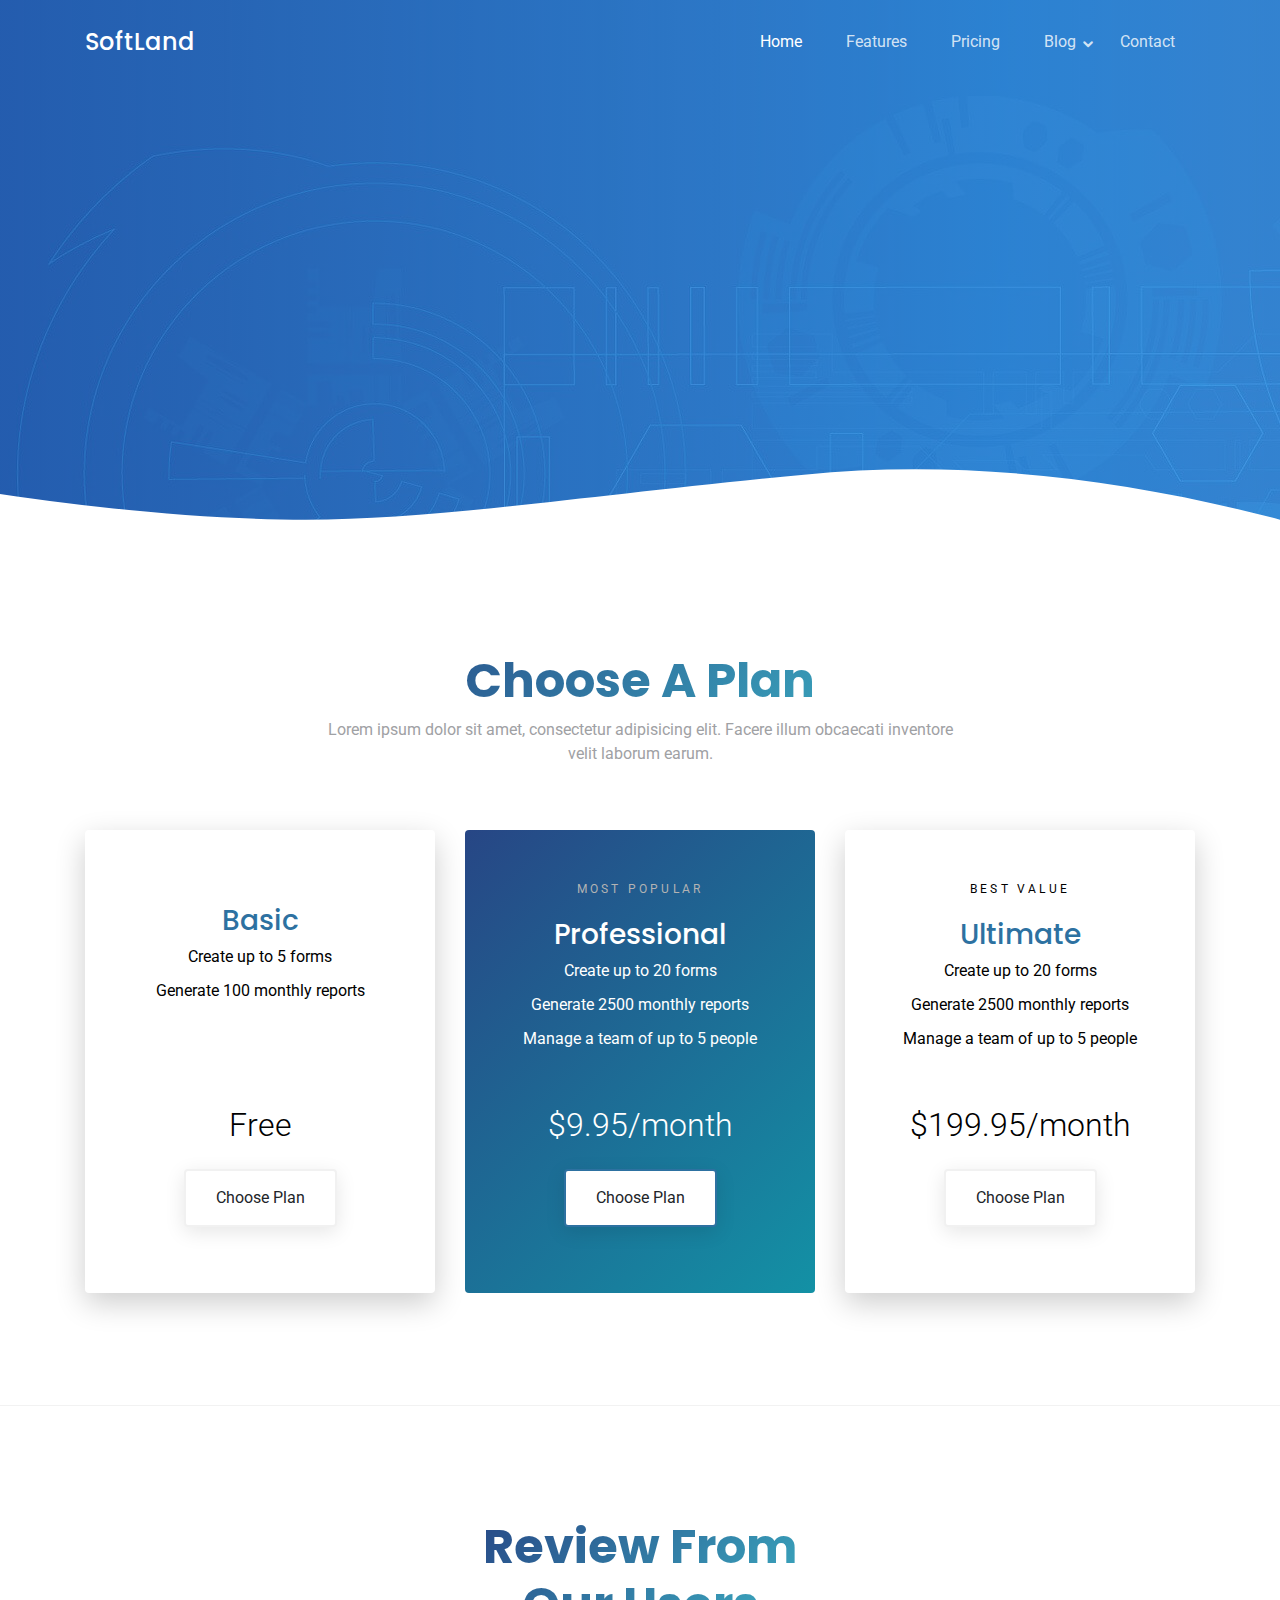
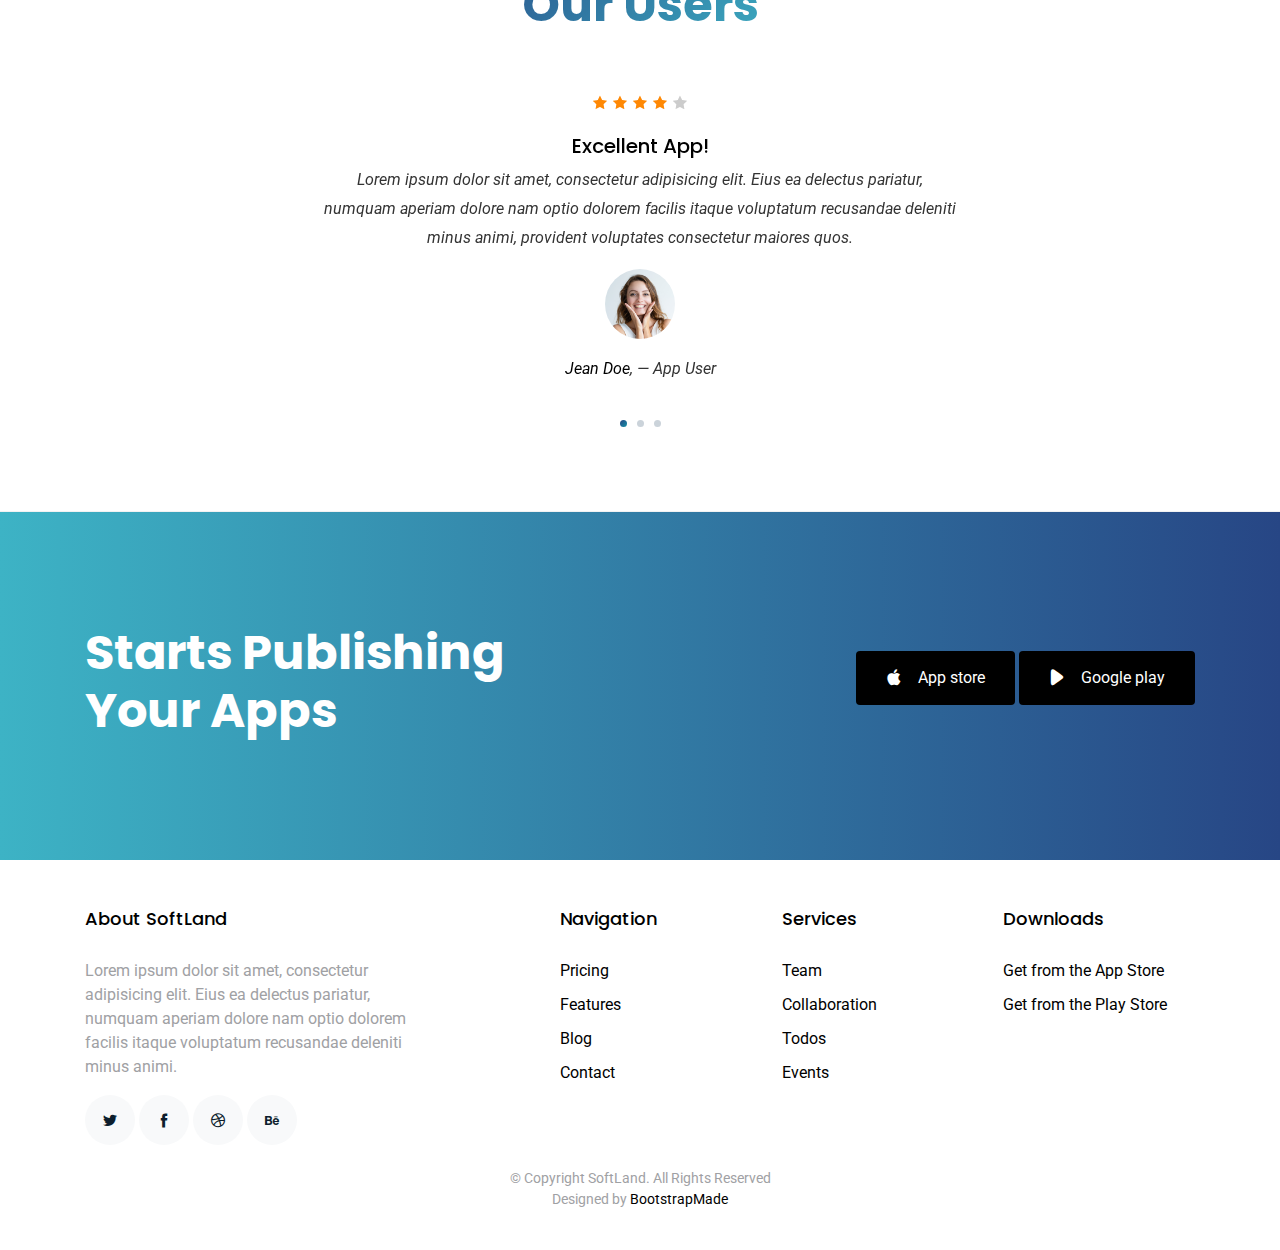
<file: pricing.html>
<!DOCTYPE html>
<html lang="en">

<head>
  <meta charset="utf-8">
  <meta content="width=device-width, initial-scale=1.0" name="viewport">

  <title>SoftLand Bootstrap Template - Pricing</title>
  <meta content="" name="descriptison">
  <meta content="" name="keywords">

  <!-- Favicons -->
  <link href="assets/img/favicon.png" rel="icon">
  <link href="assets/img/apple-touch-icon.png" rel="apple-touch-icon">

  <!-- Google Fonts -->
  <link href="https://fonts.googleapis.com/css?family=Roboto:300,300i,400,400i,500,500i,600,600i,700,700i|Poppins:300,300i,400,400i,500,500i,600,600i,700,700i" rel="stylesheet">

  <!-- Vendor CSS Files -->
  <link href="assets/vendor/bootstrap/css/bootstrap.min.css" rel="stylesheet">
  <link href="assets/vendor/icofont/icofont.min.css" rel="stylesheet">
  <link href="assets/vendor/aos/aos.css" rel="stylesheet">
  <link href="assets/vendor/line-awesome/css/line-awesome.min.css" rel="stylesheet">
  <link href="assets/vendor/owl.carousel/assets/owl.carousel.min.css" rel="stylesheet">

  <!-- Template Main CSS File -->
  <link href="assets/css/style.css" rel="stylesheet">

  <!-- =======================================================
  * Template Name: SoftLand - v2.1.0
  * Template URL: https://bootstrapmade.com/softland-bootstrap-app-landing-page-template/
  * Author: BootstrapMade.com
  * License: https://bootstrapmade.com/license/
  ======================================================== -->
</head>

<body>

  <!-- ======= Mobile Menu ======= -->
  <div class="site-mobile-menu site-navbar-target">
    <div class="site-mobile-menu-header">
      <div class="site-mobile-menu-close mt-3">
        <span class="icofont-close js-menu-toggle"></span>
      </div>
    </div>
    <div class="site-mobile-menu-body"></div>
  </div>

  <!-- ======= Header ======= -->
  <header class="site-navbar js-sticky-header site-navbar-target" role="banner">

    <div class="container">
      <div class="row align-items-center">

        <div class="col-6 col-lg-2">
          <h1 class="mb-0 site-logo"><a href="index.html" class="mb-0">SoftLand</a></h1>
        </div>

        <div class="col-12 col-md-10 d-none d-lg-block">
          <nav class="site-navigation position-relative text-right" role="navigation">

            <ul class="site-menu main-menu js-clone-nav mr-auto d-none d-lg-block">
              <li class="active"><a href="index.html" class="nav-link">Home</a></li>
              <li><a href="features.html" class="nav-link">Features</a></li>
              <li><a href="pricing.html" class="nav-link">Pricing</a></li>

              <li class="has-children">
                <a href="blog.html" class="nav-link">Blog</a>
                <ul class="dropdown">
                  <li><a href="blog.html" class="nav-link">Blog</a></li>
                  <li><a href="blog-single.html" class="nav-link">Blog Sigle</a></li>
                </ul>
              </li>
              <li><a href="contact.html" class="nav-link">Contact</a></li>
            </ul>
          </nav>
        </div>

        <div class="col-6 d-inline-block d-lg-none ml-md-0 py-3" style="position: relative; top: 3px;">

          <a href="#" class="burger site-menu-toggle js-menu-toggle" data-toggle="collapse" data-target="#main-navbar">
            <span></span>
          </a>
        </div>

      </div>
    </div>

  </header>

  <main id="main">

    <!-- ======= FeatPricingures Section ======= -->
    <div class="hero-section inner-page">
      <div class="wave">

        <svg width="1920px" height="265px" viewBox="0 0 1920 265" version="1.1" xmlns="http://www.w3.org/2000/svg" xmlns:xlink="http://www.w3.org/1999/xlink">
          <g id="Page-1" stroke="none" stroke-width="1" fill="none" fill-rule="evenodd">
            <g id="Apple-TV" transform="translate(0.000000, -402.000000)" fill="#FFFFFF">
              <path d="M0,439.134243 C175.04074,464.89273 327.944386,477.771974 458.710937,477.771974 C654.860765,477.771974 870.645295,442.632362 1205.9828,410.192501 C1429.54114,388.565926 1667.54687,411.092417 1920,477.771974 L1920,667 L1017.15166,667 L0,667 L0,439.134243 Z" id="Path"></path>
            </g>
          </g>
        </svg>

      </div>

      <div class="container">
        <div class="row align-items-center">
          <div class="col-12">
            <div class="row justify-content-center">
              <div class="col-md-7 text-center hero-text">
                <h1 data-aos="fade-up" data-aos-delay="">Our Pricing</h1>
                <p class="mb-5" data-aos="fade-up" data-aos-delay="100">Lorem ipsum dolor sit amet, consectetur adipisicing elit.</p>
              </div>
            </div>
          </div>
        </div>
      </div>

    </div>

    <section class="section">
      <div class="container">

        <div class="row justify-content-center text-center">
          <div class="col-md-7 mb-5">
            <h2 class="section-heading">Choose A Plan</h2>
            <p>Lorem ipsum dolor sit amet, consectetur adipisicing elit. Facere illum obcaecati inventore velit laborum earum.</p>
          </div>
        </div>
        <div class="row align-items-stretch">

          <div class="col-lg-4 mb-4 mb-lg-0">
            <div class="pricing h-100 text-center">
              <span>&nbsp;</span>
              <h3>Basic</h3>
              <ul class="list-unstyled">
                <li>Create up to 5 forms</li>
                <li>Generate 100 monthly reports</li>
              </ul>
              <div class="price-cta">
                <strong class="price">Free</strong>
                <p><a href="#" class="btn btn-white">Choose Plan</a></p>
              </div>
            </div>
          </div>
          <div class="col-lg-4 mb-4 mb-lg-0">
            <div class="pricing h-100 text-center popular">
              <span class="popularity">Most Popular</span>
              <h3>Professional</h3>
              <ul class="list-unstyled">
                <li>Create up to 20 forms</li>
                <li>Generate 2500 monthly reports</li>
                <li>Manage a team of up to 5 people</li>
              </ul>
              <div class="price-cta">
                <strong class="price">$9.95/month</strong>
                <p><a href="#" class="btn btn-white">Choose Plan</a></p>
              </div>
            </div>
          </div>
          <div class="col-lg-4 mb-4 mb-lg-0">
            <div class="pricing h-100 text-center">
              <span class="popularity">Best Value</span>
              <h3>Ultimate</h3>
              <ul class="list-unstyled">
                <li>Create up to 20 forms</li>
                <li>Generate 2500 monthly reports</li>
                <li>Manage a team of up to 5 people</li>
              </ul>
              <div class="price-cta">
                <strong class="price">$199.95/month</strong>
                <p><a href="#" class="btn btn-white">Choose Plan</a></p>
              </div>
            </div>
          </div>
        </div>
      </div>
    </section>

    <!-- ======= Testimonials Section ======= -->
    <section class="section border-top border-bottom">
      <div class="container">
        <div class="row justify-content-center text-center mb-5">
          <div class="col-md-4">
            <h2 class="section-heading">Review From Our Users</h2>
          </div>
        </div>
        <div class="row justify-content-center text-center">
          <div class="col-md-7">
            <div class="owl-carousel testimonial-carousel">
              <div class="review text-center">
                <p class="stars">
                  <span class="icofont-star"></span>
                  <span class="icofont-star"></span>
                  <span class="icofont-star"></span>
                  <span class="icofont-star"></span>
                  <span class="icofont-star muted"></span>
                </p>
                <h3>Excellent App!</h3>
                <blockquote>
                  <p>Lorem ipsum dolor sit amet, consectetur adipisicing elit. Eius ea delectus pariatur, numquam
                    aperiam dolore nam optio dolorem facilis itaque voluptatum recusandae deleniti minus animi,
                    provident voluptates consectetur maiores quos.</p>
                </blockquote>

                <p class="review-user">
                  <img src="assets/img/person_1.jpg" alt="Image" class="img-fluid rounded-circle mb-3">
                  <span class="d-block">
                    <span class="text-black">Jean Doe</span>, &mdash; App User
                  </span>
                </p>

              </div>

              <div class="review text-center">
                <p class="stars">
                  <span class="icofont-star"></span>
                  <span class="icofont-star"></span>
                  <span class="icofont-star"></span>
                  <span class="icofont-star"></span>
                  <span class="icofont-star muted"></span>
                </p>
                <h3>This App is easy to use!</h3>
                <blockquote>
                  <p>Lorem ipsum dolor sit amet, consectetur adipisicing elit. Eius ea delectus pariatur, numquam
                    aperiam dolore nam optio dolorem facilis itaque voluptatum recusandae deleniti minus animi,
                    provident voluptates consectetur maiores quos.</p>
                </blockquote>

                <p class="review-user">
                  <img src="assets/img/person_2.jpg" alt="Image" class="img-fluid rounded-circle mb-3">
                  <span class="d-block">
                    <span class="text-black">Johan Smith</span>, &mdash; App User
                  </span>
                </p>

              </div>

              <div class="review text-center">
                <p class="stars">
                  <span class="icofont-star"></span>
                  <span class="icofont-star"></span>
                  <span class="icofont-star"></span>
                  <span class="icofont-star"></span>
                  <span class="icofont-star muted"></span>
                </p>
                <h3>Awesome functionality!</h3>
                <blockquote>
                  <p>Lorem ipsum dolor sit amet, consectetur adipisicing elit. Eius ea delectus pariatur, numquam
                    aperiam dolore nam optio dolorem facilis itaque voluptatum recusandae deleniti minus animi,
                    provident voluptates consectetur maiores quos.</p>
                </blockquote>

                <p class="review-user">
                  <img src="assets/img/person_3.jpg" alt="Image" class="img-fluid rounded-circle mb-3">
                  <span class="d-block">
                    <span class="text-black">Jean Thunberg</span>, &mdash; App User
                  </span>
                </p>

              </div>
            </div>
          </div>
        </div>
      </div>
    </section><!-- End Testimonials Section -->

    <!-- ======= CTA Section ======= -->
    <section class="section cta-section">
      <div class="container">
        <div class="row align-items-center">
          <div class="col-md-6 mr-auto text-center text-md-left mb-5 mb-md-0">
            <h2>Starts Publishing Your Apps</h2>
          </div>
          <div class="col-md-5 text-center text-md-right">
            <p><a href="#" class="btn"><span class="icofont-brand-apple mr-3"></span>App store</a> <a href="#" class="btn"><span class="icofont-ui-play mr-3"></span>Google play</a></p>
          </div>
        </div>
      </div>
    </section><!-- End CTA Section -->

  </main><!-- End #main -->

  <!-- ======= Footer ======= -->
  <footer class="footer" role="contentinfo">
    <div class="container">
      <div class="row">
        <div class="col-md-4 mb-4 mb-md-0">
          <h3>About SoftLand</h3>
          <p>Lorem ipsum dolor sit amet, consectetur adipisicing elit. Eius ea delectus pariatur, numquam aperiam
            dolore nam optio dolorem facilis itaque voluptatum recusandae deleniti minus animi.</p>
          <p class="social">
            <a href="#"><span class="icofont-twitter"></span></a>
            <a href="#"><span class="icofont-facebook"></span></a>
            <a href="#"><span class="icofont-dribbble"></span></a>
            <a href="#"><span class="icofont-behance"></span></a>
          </p>
        </div>
        <div class="col-md-7 ml-auto">
          <div class="row site-section pt-0">
            <div class="col-md-4 mb-4 mb-md-0">
              <h3>Navigation</h3>
              <ul class="list-unstyled">
                <li><a href="#">Pricing</a></li>
                <li><a href="#">Features</a></li>
                <li><a href="#">Blog</a></li>
                <li><a href="#">Contact</a></li>
              </ul>
            </div>
            <div class="col-md-4 mb-4 mb-md-0">
              <h3>Services</h3>
              <ul class="list-unstyled">
                <li><a href="#">Team</a></li>
                <li><a href="#">Collaboration</a></li>
                <li><a href="#">Todos</a></li>
                <li><a href="#">Events</a></li>
              </ul>
            </div>
            <div class="col-md-4 mb-4 mb-md-0">
              <h3>Downloads</h3>
              <ul class="list-unstyled">
                <li><a href="#">Get from the App Store</a></li>
                <li><a href="#">Get from the Play Store</a></li>
              </ul>
            </div>
          </div>
        </div>
      </div>

      <div class="row justify-content-center text-center">
        <div class="col-md-7">
          <p class="copyright">&copy; Copyright SoftLand. All Rights Reserved</p>
          <div class="credits">
            <!--
            All the links in the footer should remain intact.
            You can delete the links only if you purchased the pro version.
            Licensing information: https://bootstrapmade.com/license/
            Purchase the pro version with working PHP/AJAX contact form: https://bootstrapmade.com/buy/?theme=SoftLand
          -->
            Designed by <a href="https://bootstrapmade.com/">BootstrapMade</a>
          </div>
        </div>
      </div>

    </div>
  </footer>

  <a href="#" class="back-to-top"><i class="icofont-simple-up"></i></a>

  <!-- Vendor JS Files -->
  <script src="assets/vendor/jquery/jquery.min.js"></script>
  <script src="assets/vendor/bootstrap/js/bootstrap.bundle.min.js"></script>
  <script src="assets/vendor/jquery.easing/jquery.easing.min.js"></script>
  <script src="assets/vendor/php-email-form/validate.js"></script>
  <script src="assets/vendor/aos/aos.js"></script>
  <script src="assets/vendor/owl.carousel/owl.carousel.min.js"></script>
  <script src="assets/vendor/jquery-sticky/jquery.sticky.js"></script>

  <!-- Template Main JS File -->
  <script src="assets/js/main.js"></script>

</body>

</html>
</file>
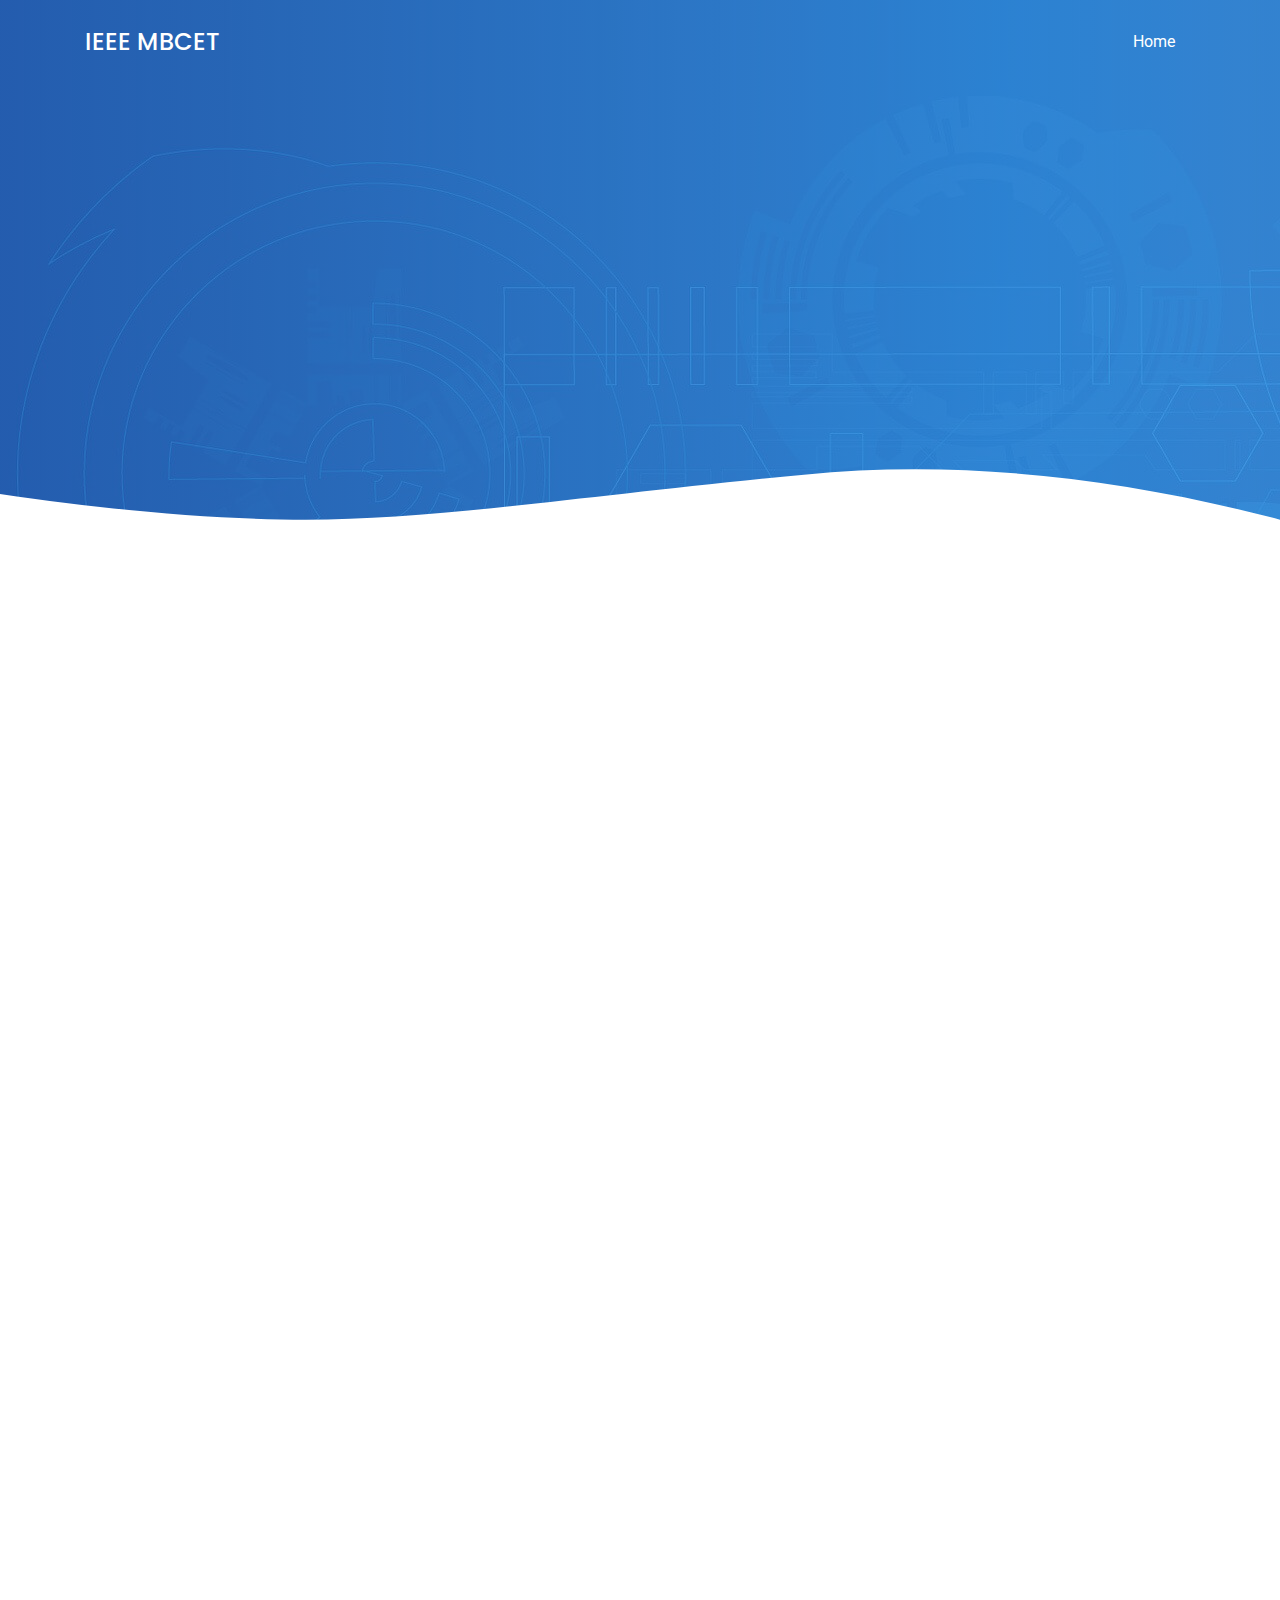
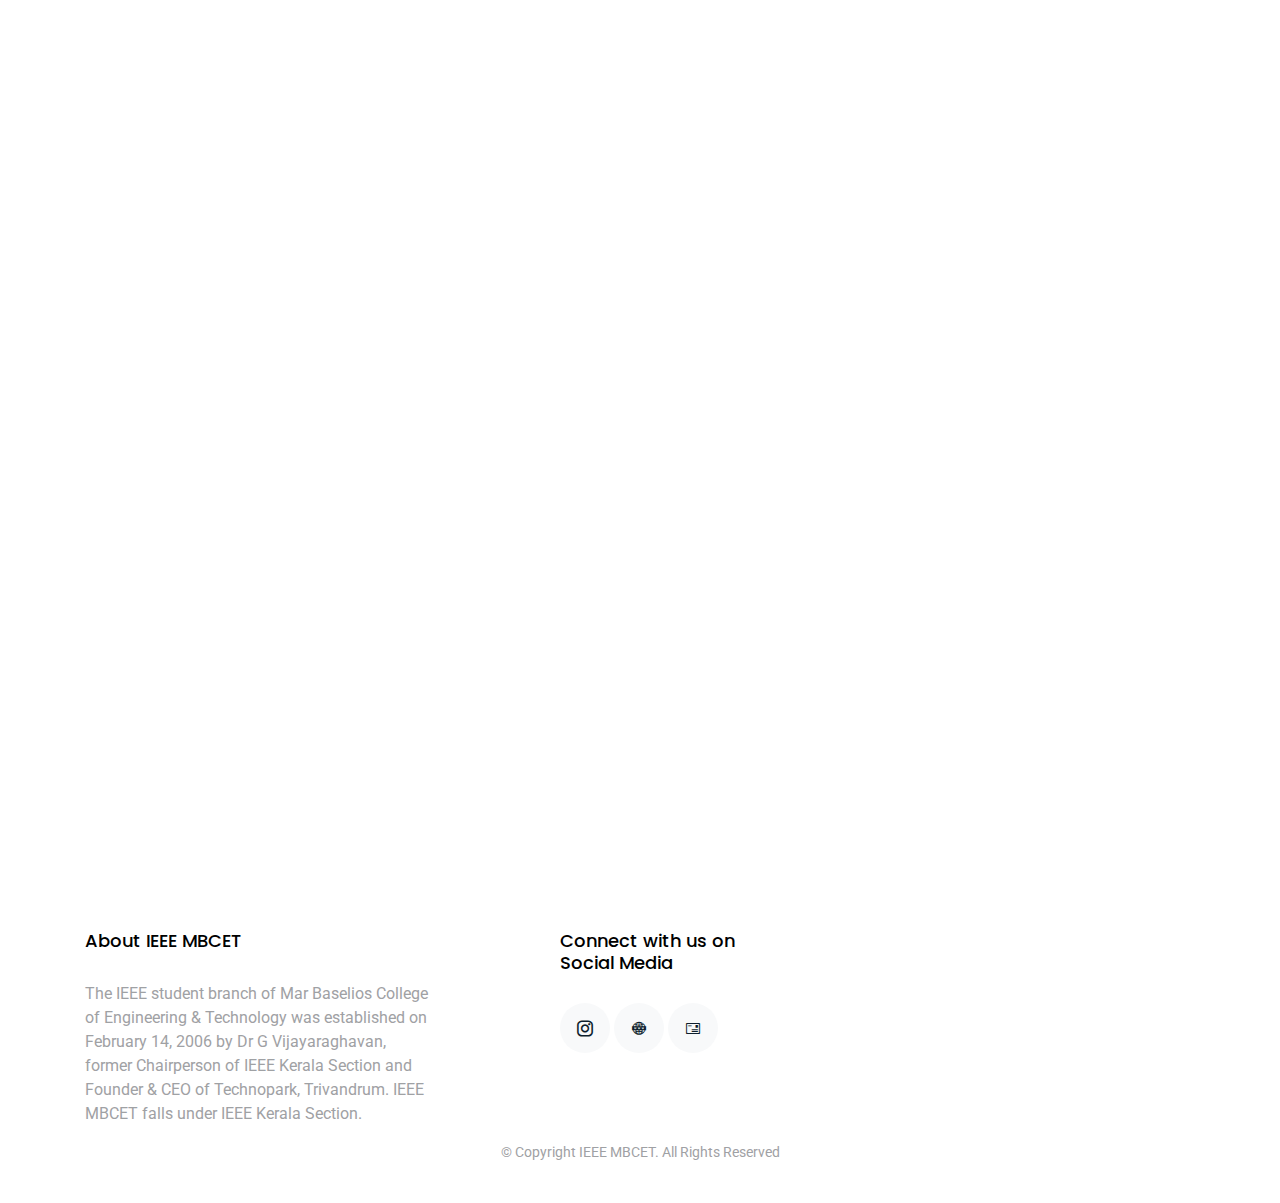
<file: register.html>
<!DOCTYPE html>
<html lang="en">

<head>
  <meta charset="utf-8">
  <meta content="width=device-width, initial-scale=1.0" name="viewport">
  <title>Angular 101</title>
  <meta content="" name="descriptison">
  <meta content="" name="keywords">

  <!-- Favicons -->
  <link href="https://angular.io/assets/images/logos/angular/angular.svg" rel="icon">
  <link href="assets/img/apple-touch-icon.png" rel="apple-touch-icon">
  <link href="https://angular.io/assets/images/logos/angular/angular.svg" rel="apple-touch-icon">
  <!-- Google Fonts -->
  <link href="https://fonts.googleapis.com/css?family=Roboto:300,300i,400,400i,500,500i,600,600i,700,700i|Poppins:300,300i,400,400i,500,500i,600,600i,700,700i" rel="stylesheet">

  <!-- Vendor CSS Files -->
  <link href="assets/vendor/bootstrap/css/bootstrap.min.css" rel="stylesheet">
  <link href="assets/vendor/icofont/icofont.min.css" rel="stylesheet">
  <link href="assets/vendor/aos/aos.css" rel="stylesheet">
  <link href="assets/vendor/line-awesome/css/line-awesome.min.css" rel="stylesheet">
  <link href="assets/vendor/owl.carousel/assets/owl.carousel.min.css" rel="stylesheet">

  <!-- Template Main CSS File -->
  <link href="assets/css/style.css" rel="stylesheet">


</head>

<body>

  <!-- ======= Mobile Menu ======= -->
  <div class="site-mobile-menu site-navbar-target">
    <div class="site-mobile-menu-header">
      <div class="site-mobile-menu-close mt-3">
        <span class="icofont-close js-menu-toggle"></span>
      </div>
    </div>
    <div class="site-mobile-menu-body"></div>
  </div>

  <!-- ======= Header ======= -->
  <header class="site-navbar js-sticky-header site-navbar-target" role="banner">

    <div class="container">
      <div class="row align-items-center">

        <div class="col-6 col-lg-2">
          <h1 class="mb-0 site-logo"><a href="index.html" class="mb-0">IEEE MBCET</a></h1>
        </div>

        <div class="col-12 col-md-10 d-none d-lg-block">
          <nav class="site-navigation position-relative text-right" role="navigation">

            <ul class="site-menu main-menu js-clone-nav mr-auto d-none d-lg-block">
              <li class="active"><a href="index.html" class="nav-link">Home</a></li>
            </ul>
          </nav>
        </div>

        <div class="col-6 d-inline-block d-lg-none ml-md-0 py-3" style="position: relative; top: 3px;">

          <a href="#" class="burger site-menu-toggle js-menu-toggle" data-toggle="collapse" data-target="#main-navbar">
            <span></span>
          </a>
        </div>

      </div>
    </div>

  </header>

  <main id="main">

    <!-- ======= Features Section ======= -->

    <section class="hero-section inner-page">

      <div class="wave">

        <svg width="1920px" height="265px" viewBox="0 0 1920 265" version="1.1" xmlns="http://www.w3.org/2000/svg" xmlns:xlink="http://www.w3.org/1999/xlink">
          <g id="Page-1" stroke="none" stroke-width="1" fill="none" fill-rule="evenodd">
            <g id="Apple-TV" transform="translate(0.000000, -402.000000)" fill="#FFFFFF">
              <path d="M0,439.134243 C175.04074,464.89273 327.944386,477.771974 458.710937,477.771974 C654.860765,477.771974 870.645295,442.632362 1205.9828,410.192501 C1429.54114,388.565926 1667.54687,411.092417 1920,477.771974 L1920,667 L1017.15166,667 L0,667 L0,439.134243 Z" id="Path"></path>
            </g>
          </g>
        </svg>
      </div>

      <div class="container">
        <div class="row align-items-center">
          <div class="col-12">
            <div class="row justify-content-center">
              <div class="col-md-7 text-center hero-text" style=>
                <h1 data-aos="fade-up" data-aos-delay="">REGISTER NOW</h1>
                <p class="mb-5" data-aos="fade-up" data-aos-delay="100">Equip yourselves with Angular skills from this bootcamp</p>
              </div>
            </div>
          </div>
        </div>
      </div>

    </section>

    <section >
      <div class="container">
        <div class="center">
          <iframe
          src="https://docs.google.com/forms/d/e/1FAIpQLSe7RFm-qIQ22mR9IZvzUxvJeGclFkqzLAiMREWGHfReQjmCGg/viewform?embedded=true"
           width="640" height="1935" frameborder="0" marginheight="0" marginwidth="0">Loading…
         </iframe>

        </div>
      </div>
    </section>


  </main><!-- End #main -->

  <!-- ======= Footer ======= -->
  <footer class="footer" role="contentinfo" id="contact">
    <div class="container">
      <div class="row">
        <div class="col-md-4 mb-4 mb-md-0">
          <h3>About <a href="https://ieeembcet.github.io"> IEEE MBCET</a></h3>
          <p>The IEEE student branch of Mar Baselios College of Engineering & Technology was established on February 14, 2006 by Dr G Vijayaraghavan, former Chairperson of IEEE Kerala Section and Founder & CEO of Technopark, Trivandrum. IEEE MBCET falls under IEEE Kerala Section.</p>
        </div>
        <div class="col-md-7 ml-auto">
          <div class="row site-section pt-0">
            <div class="col-md-4 mb-4 mb-md-0">

              <h3>Connect with us on Social Media</h3>
              <div class="social">
                <p class="social">
                <a href="https://www.instagram.com/ieeesbmbcet/"><span class="icofont-instagram"></span></a>
                <a href="https://ieeembcet.github.io/"><span class="icofont-web"></span></a>
                <a href="mailto:ieeembcet2020@gmail.com"><span class="icofont-mail"></span></a>
              </p>

              </div>
            </div>

          </div>
        </div>
      </div>

      <div class="row justify-content-center text-center">
        <div class="col-md-7">
          <p class="copyright">&copy; Copyright IEEE MBCET. All Rights Reserved</p>
          <div class="credits">
            <!--
            All the links in the footer should remain intact.
            You can delete the links only if you purchased the pro version.
            Licensing information: https://bootstrapmade.com/license/
            Purchase the pro version with working PHP/AJAX contact form: https://bootstrapmade.com/buy/?theme=SoftLand
          -->
            <!--Designed by <a href="https://bootstrapmade.com/">BootstrapMade</a>-->
          </div>
        </div>
      </div>

    </div>
  </footer>

  <a href="#" class="back-to-top"><i class="icofont-simple-up"></i></a>

  <!-- Vendor JS Files -->
  <script src="assets/vendor/jquery/jquery.min.js"></script>
  <script src="assets/vendor/bootstrap/js/bootstrap.bundle.min.js"></script>
  <script src="assets/vendor/jquery.easing/jquery.easing.min.js"></script>
  <script src="assets/vendor/php-email-form/validate.js"></script>
  <script src="assets/vendor/aos/aos.js"></script>
  <script src="assets/vendor/owl.carousel/owl.carousel.min.js"></script>
  <script src="assets/vendor/jquery-sticky/jquery.sticky.js"></script>

  <!-- Template Main JS File -->
  <script src="assets/js/main.js"></script>

</body>

</html>
</file>
<file: assets/css/style.css>
/*--------------------------------------------------------------
# General
--------------------------------------------------------------*/
html {
  overflow-x: hidden;
}

body {
  font-family: "Roboto", sans-serif;
  color: #9fa1a4;
  line-height: 1.5;
}

a {
  color: #777;
  transition: .3s all ease;
}

a:hover {
  color: #000;
}

h1, h2, h3, h4, h5, h6, .font-heading {
  font-family: "Poppins", sans-serif;
  color: #000;
}

.container {
  z-index: 2;
  position: relative;
}

.text-black {
  color: #000 !important;
}

.text-primary {
  color: #2d71a1 !important;
}

.border-top {
  border-top: 1px solid #f2f2f2 !important;
}

.border-bottom {
  border-bottom: 1px solid #f2f2f2 !important;
}

.center {
    margin-left: auto;
    margin-right: auto;
    text-align: center;
}

figure figcaption {
  margin-top: .5rem;
  font-style: italic;
  font-size: .8rem;
}

section {
  overflow: hidden;
}

.section {
  padding: 7rem 0;
}

.section-heading {
  font-size: 3rem;
  font-weight: 700;
  background: linear-gradient(-45deg, #3db3c5, #274685);
  -webkit-background-clip: text;
  -webkit-text-fill-color: transparent;
}

/* Back to top button */
.back-to-top {
  position: fixed;
  display: none;
  background: #2d71a1;
  color: #fff;
  width: 44px;
  height: 44px;
  text-align: center;
  line-height: 1;
  font-size: 16px;
  border-radius: 50%;
  right: 15px;
  bottom: 15px;
  transition: background 0.5s;
  z-index: 11;
}

.back-to-top i {
  color: #fff;
  font-size: 24px;
  position: absolute;
  top: 8px;
  left: 10px;
}

@media (max-width: 768px) {
  .back-to-top {
    bottom: 15px;
  }
}

/* Default btn sre-tyling */
.btn {
  border: none;
  padding: 15px 30px !important;
}

.btn.btn-outline-white {
  border: 2px solid #fff;
  background: none;
  color: #fff;
}

.btn.btn-outline-white:hover {
  background: #fff;
  color: #2d71a1;
}

.btn.btn-primary {
  background: #2d71a1;
  background: linear-gradient(-45deg, #1391a5, #378CDD);
  color: #fff;
  box-shadow: 0 10px 30px 0 rgba(0, 0, 0, 0.15);
}

/* Feature 1 */
.feature-1 .wrap-icon {
  margin: 0 auto;
  height: 100px;
  width: 100px;
  border-radius: 50%;
  position: relative;
  margin-bottom: 30px;
  box-shadow: 0 15px 30px 0 rgba(0, 0, 0, 0.2);
}

.feature-1 .wrap-icon.icon-1 {
  background: linear-gradient(-45deg, #3b87bd, #378CDD);
}

.feature-1 .wrap-icon .icon {
  position: absolute;
  top: 50%;
  left: 50%;
  transform: translate(-50%, -50%);
  color: #fff;
  font-size: 2.5rem;
}

.feature-1 h3 {
  font-size: 20px;
}

.feature-1 p {
  color: #b1b1b1;
}

/* Step */
.step {
  box-shadow: 0 10px 30px -5px rgba(0, 0, 0, 0.1);
  background: #fff;
  padding: 40px;
}

.step .number {
  background: linear-gradient(-45deg, #1391a5, #378CDD);
  -webkit-background-clip: text;
  -webkit-text-fill-color: transparent;
  font-weight: 700;
  letter-spacing: .2rem;
  margin-bottom: 10px;
  display: block;
}

.step p:last-child {
  margin-bottom: 0px;
}

/* Review */
.review h3 {
  font-size: 20px;
}

.review p {
  line-height: 1.8;
  font-style: italic;
  color: #333333;
}

.review .stars span {
  color: #FF8803;
}

.review .stars .muted {
  color: #ccc;
}

.review .review-user img {
  width: 70px;
  margin: 0 auto;
}

/* Testimonial Carousel */
.testimonial-carousel .owl-dots {
  position: absolute;
  bottom: -40px;
  width: 100%;
  text-align: center;
}

.testimonial-carousel .owl-dots .owl-dot {
  display: inline-block;
}

.testimonial-carousel .owl-dots .owl-dot > span {
  display: inline-block;
  width: 7px;
  height: 7px;
  background-color: #cbd3da;
  border-radius: 50%;
  margin: 5px;
}

.testimonial-carousel .owl-dots .owl-dot.active {
  outline: none;
}

.testimonial-carousel .owl-dots .owl-dot.active > span {
  background: linear-gradient(-45deg, #1391a5, #274685);
}

/* Pricing */
.pricing {
  padding: 50px;
  background: linear-gradient(-45deg, #1391a5, #274685);
  color: #fff;
  padding-bottom: 12rem !important;
  position: relative;
  border-radius: 4px;
  color: #000000;
  background: #fff;
  box-shadow: 0 10px 30px 0 rgba(0, 0, 0, 0.2);
}

.pricing h3 {
  color: #2d71a1;
}

.pricing .price-cta {
  position: absolute;
  bottom: 50px;
  width: 100%;
  text-align: center;
  left: 0;
}

.pricing .price-cta .price {
  display: block;
  margin-bottom: 20px;
  font-size: 2rem;
  font-weight: 300;
}

.pricing .popularity {
  text-transform: uppercase;
  font-size: 12px;
  letter-spacing: .2rem;
  display: block;
  margin-bottom: 20px;
}

.pricing ul {
  margin-bottom: 50px;
}

.pricing ul li {
  margin-bottom: 10px;
}

.pricing .btn-white {
  background: #fff;
  border: 2px solid #f1f1f1;
  border-radius: 4px;
  box-shadow: 0 5px 20px 0 rgba(0, 0, 0, 0.1);
}

.pricing .btn-white:hover {
  color: #2d71a1;
}

.pricing.popular {
  background: #fff;
  box-shadow: 0 10px 30px 0 rgba(0, 0, 0, 0.2);
  color: #000000;
  background: linear-gradient(-45deg, #1391a5, #274685);
  color: #fff;
  box-shadow: none;
}

.pricing.popular .popularity {
  color: #b3b3b3;
}

.pricing.popular h3 {
  color: #fff;
  background: none;
}

.pricing.popular .btn-white {
  border: 2px solid #2d71a1;
}

/* CTA Section */
.cta-section {
  background: linear-gradient(to left, #274685 0%, #3db3c5 100%);
  color: #fff;
}

.cta-section h2 {
  color: #fff;
  font-size: 3rem;
  font-weight: 700;
}

@media screen and (max-width: 768px) {
  .cta-section h2 {
    font-size: 2rem;
  }
}

.cta-section .btn {
  background: #000000;
  color: #fff;
}

/* Sticky Wrapper */
.sticky-wrapper {
  position: absolute;
  z-index: 100;
  width: 100%;
}

.sticky-wrapper .site-navbar {
  transition: .3s all ease;
}

.sticky-wrapper .site-navbar .site-menu-toggle {
  color: #fff;
}

.sticky-wrapper .site-navbar .site-logo a {
  color: #fff;
}

.sticky-wrapper .site-navbar .site-menu > li > a {
  color: rgba(255, 255, 255, 0.8) !important;
}

.sticky-wrapper .site-navbar .site-menu > li > a:hover, .sticky-wrapper .site-navbar .site-menu > li > a.active {
  color: #fff !important;
}

.sticky-wrapper.is-sticky .burger:before, .sticky-wrapper.is-sticky .burger span, .sticky-wrapper.is-sticky .burger:after {
  background: #000000;
  transition: .0s all ease;
}

.sticky-wrapper.is-sticky .site-navbar {
  background: #fff;
  border-bottom: 1px solid transparent;
  box-shadow: 4px 0 20px -5px rgba(0, 0, 0, 0.2);
}

.sticky-wrapper.is-sticky .site-navbar .site-logo a {
  color: #000000 !important;
}

.sticky-wrapper.is-sticky .site-navbar .site-menu > li > a {
  color: #000000 !important;
}

.sticky-wrapper.is-sticky .site-navbar .site-menu > li > a:hover, .sticky-wrapper.is-sticky .site-navbar .site-menu > li > a.active {
  color: #2d71a1 !important;
}

.sticky-wrapper.is-sticky .site-navbar .site-menu > li.active a {
  color: #2d71a1 !important;
}

.sticky-wrapper .shrink {
  padding-top: 0px !important;
  padding-bottom: 0px !important;
}

.sponsorsFooter ul li {
  margin: 20px 2px 0px;
  display: inline-block;
  text-align: center;
}

.sponsorsFooter img {
  height: 100px;
  min-width: 100%;
  vertical-align: middle;
}

/* Contact Form */
.form-control {
  height: 53px;
  border-radius: 0;
  border: 1px solid #dae0e5;
}

.form-control:active, .form-control:focus {
  outline: none;
  box-shadow: none;
  border: 1px solid #2d71a1;
}

/* .php-email-form .validate {
  display: none;
  color: red;
  margin: 0 0 15px 0;
  font-weight: 400;
  font-size: 13px;
}
.php-email-form .error-message {
  display: none;
  color: #fff;
  background: #ed3c0d;
  text-align: left;
  padding: 15px;
  font-weight: 600;
}
.php-email-form .error-message br + br {
  margin-top: 25px;
}
.php-email-form .sent-message {
  display: none;
  color: #fff;
  background: #18d26e;
  text-align: center;
  padding: 15px;
  font-weight: 600;
}
.php-email-form .loading {
  display: none;
  background: #fff;
  text-align: center;
  padding: 15px;
}
.php-email-form .loading:before {
  content: "";
  display: inline-block;
  border-radius: 50%;
  width: 24px;
  height: 24px;
  margin: 0 10px -6px 0;
  border: 3px solid #18d26e;
  border-top-color: #eee;
  -webkit-animation: animate-loading 1s linear infinite;
  animation: animate-loading 1s linear infinite;
} */

@-webkit-keyframes animate-loading {
  0% {
    transform: rotate(0deg);
  }
  100% {
    transform: rotate(360deg);
  }
}

@keyframes animate-loading {
  0% {
    transform: rotate(0deg);
  }
  100% {
    transform: rotate(360deg);
  }
}

/* Blog */
.post-entry {
  margin-bottom: 60px;
}

.post-entry .post-text .post-meta {
  color: #ccc;
  font-size: 13px;
  display: block;
  margin-bottom: 10px;
}

.post-entry .post-text h3 {
  font-size: 20px;
  color: #000000;
}

.post-entry .post-text h3 a {
  color: #000000;
}

.post-entry .post-text h3 a:hover {
  text-decoration: none;
  color: #2d71a1;
}

.post-entry .post-text .readmore {
  color: #2d71a1;
}

.sidebar-box {
  margin-bottom: 30px;
  padding: 25px;
  font-size: 15px;
  width: 100%;
  float: left;
  background: #fff;
}

.sidebar-box *:last-child {
  margin-bottom: 0;
}

.sidebar-box h3 {
  font-size: 18px;
  margin-bottom: 15px;
}

.categories li, .sidelink li {
  position: relative;
  margin-bottom: 10px;
  padding-bottom: 10px;
  border-bottom: 1px dotted gray("300");
  list-style: none;
}

.categories li:last-child, .sidelink li:last-child {
  margin-bottom: 0;
  border-bottom: none;
  padding-bottom: 0;
}

.categories li a, .sidelink li a {
  display: block;
}

.categories li a span, .sidelink li a span {
  position: absolute;
  right: 0;
  top: 0;
  color: #ccc;
}

.categories li.active a, .sidelink li.active a {
  color: #000000;
  font-style: italic;
}

.comment-form-wrap {
  clear: both;
}

.comment-list {
  padding: 0;
  margin: 0;
}

.comment-list .children {
  padding: 50px 0 0 40px;
  margin: 0;
  float: left;
  width: 100%;
}

.comment-list li {
  padding: 0;
  margin: 0 0 30px 0;
  float: left;
  width: 100%;
  clear: both;
  list-style: none;
}

.comment-list li .vcard {
  width: 80px;
  float: left;
}

.comment-list li .vcard img {
  width: 50px;
  border-radius: 50%;
}

.comment-list li .comment-body {
  float: right;
  width: calc(100% - 80px);
}

.comment-list li .comment-body h3 {
  font-size: 20px;
}

.comment-list li .comment-body .meta {
  text-transform: uppercase;
  font-size: 13px;
  letter-spacing: .1em;
  color: #ccc;
}

.comment-list li .comment-body .reply {
  padding: 5px 10px;
  background: #e6e6e6;
  color: #000000;
  text-transform: uppercase;
  font-size: 14px;
}

.comment-list li .comment-body .reply:hover {
  color: #000000;
  background: #e3e3e3;
}

.search-form {
  background: #f7f7f7;
  padding: 10px;
}

.search-form .form-group {
  position: relative;
}

.search-form .form-group input {
  padding-right: 50px;
}

.search-form .icon {
  position: absolute;
  top: 50%;
  right: 20px;
  transform: translateY(-50%);
}

/*--------------------------------------------------------------
# Hero Section
--------------------------------------------------------------*/
.hero-section {
  background: linear-gradient(to right, rgba(35,107,193, 0.8) 0%, rgba(55,140,221, 0.8) 100%), url(../img/hero-bg.jpg);
  position: relative;
}

.hero-section .wave {
  width: 100%;
  overflow: hidden;
  position: absolute;
  z-index: 1;
  bottom: -150px;
}

@media screen and (max-width: 992px) {
  .hero-section .wave {
    bottom: -180px;
  }
}

.hero-section .wave svg {
  width: 100%;
}

.hero-section, .hero-section > .container > .row {
  height: 100vh;
  min-height: 880px;
}

.hero-section.inner-page {
  height: 60vh;
  min-height: 0;
}

.hero-section.inner-page .hero-text {
  transform: translateY(-150px);
  margin-top: -120px;
}

@media screen and (max-width: 992px) {
  .hero-section.inner-page .hero-text {
    margin-top: -80px;
  }
}

.hero-section h1 {
  font-size: 3.5rem;
  color: #fff;
  font-weight: 700;
  margin-bottom: 30px;
}

@media screen and (max-width: 992px) {
  .hero-section h1 {
    font-size: 2.5rem;
    text-align: center;
  }
}

@media screen and (max-width: 992px) {
  .hero-section .hero-text-image {
    margin-top: 4rem;
  }
}

.hero-section p {
  font-size: 18px;
  color: #fff;
}

.hero-section .iphone-wrap {
  position: relative;
}

@media screen and (max-width: 992px) {
  .hero-section .iphone-wrap {
    text-align: center;
  }
}

.hero-section .iphone-wrap .phone-2, .hero-section .iphone-wrap .phone-1 {
  position: absolute;
  top: -50%;
  overflow: hidden;
  left: 0;
  box-shadow: 0 15px 50px 0 rgba(0, 0, 0, 0.3);
  border-radius: 30px;
}

@media screen and (max-width: 992px) {
  .hero-section .iphone-wrap .phone-2, .hero-section .iphone-wrap .phone-1 {
    position: relative;
    top: 0;
    max-width: 100%;
  }
}

.hero-section .iphone-wrap .phone-2, .hero-section .iphone-wrap .phone-1 {
  width: 250px;
}

@media screen and (max-width: 992px) {
  .hero-section .iphone-wrap .phone-1 {
    margin-left: -150px;
  }
}

.hero-section .iphone-wrap .phone-2 {
  margin-top: 50px;
  margin-left: 100px;
  width: 250px;
}

@media screen and (max-width: 992px) {
  .hero-section .iphone-wrap .phone-2 {
    width: 250px;
    position: absolute;
    margin-top: 0px;
    margin-left: 100px;
  }
}

/*--------------------------------------------------------------
# Nav
--------------------------------------------------------------*/
.site-navbar {
  margin-bottom: 0px;
  z-index: 1999;
  position: absolute;
  top: 0;
  width: 100%;
}

.site-navbar .site-logo {
  position: relative;
  font-size: 24px;
}

.site-navbar .site-logo a {
  color: #fff;
}

.site-navbar .site-logo a:hover {
  text-decoration: none;
}

.site-navbar .site-navigation .site-menu {
  margin-bottom: 0;
}

.site-navbar .site-navigation .site-menu a {
  text-decoration: none !important;
  display: inline-block;
}

.site-navbar .site-navigation .site-menu > li {
  display: inline-block;
}

.site-navbar .site-navigation .site-menu > li > a {
  padding: 30px 20px;
  color: #000000;
  display: inline-block;
  text-decoration: none !important;
}

.site-navbar .site-navigation .site-menu > li > a:hover {
  color: #2d71a1;
}

.site-navbar .site-navigation .site-menu > li.active > a {
  color: #fff !important;
}

.site-navbar .site-navigation .site-menu .has-children {
  position: relative;
}

.site-navbar .site-navigation .site-menu .has-children > a {
  position: relative;
  padding-right: 20px;
}

.site-navbar .site-navigation .site-menu .has-children > a:before {
  position: absolute;
  content: "\ea99";
  font-size: 16px;
  top: 52%;
  right: 0;
  transform: translateY(-50%);
  font-family: 'icofont';
}

.site-navbar .site-navigation .site-menu .has-children .dropdown {
  visibility: hidden;
  opacity: 0;
  top: 100%;
  position: absolute;
  text-align: left;
  box-shadow: 0 2px 10px -2px rgba(0, 0, 0, 0.1);
  padding: 0px 0;
  margin-top: 15px;
  margin-left: 0px;
  background: #fff;
  transition: 0.2s 0s;
}

.site-navbar .site-navigation .site-menu .has-children .dropdown.arrow-top {
  position: absolute;
}

.site-navbar .site-navigation .site-menu .has-children .dropdown.arrow-top:before {
  bottom: 100%;
  left: 20%;
  border: solid transparent;
  content: " ";
  height: 0;
  width: 0;
  position: absolute;
  pointer-events: none;
}

.site-navbar .site-navigation .site-menu .has-children .dropdown.arrow-top:before {
  border-color: rgba(136, 183, 213, 0);
  border-bottom-color: #fff;
  border-width: 10px;
  margin-left: -10px;
}

.site-navbar .site-navigation .site-menu .has-children .dropdown a {
  text-transform: none;
  letter-spacing: normal;
  transition: 0s all;
  color: #000000;
}

.site-navbar .site-navigation .site-menu .has-children .dropdown .active {
  color: #2d71a1 !important;
}

.site-navbar .site-navigation .site-menu .has-children .dropdown > li {
  list-style: none;
  padding: 0;
  margin: 0;
  min-width: 210px;
}

.site-navbar .site-navigation .site-menu .has-children .dropdown > li > a {
  padding: 9px 20px;
  display: block;
}

.site-navbar .site-navigation .site-menu .has-children .dropdown > li > a:hover {
  background: #f2f4f6;
  color: #000000;
}

.site-navbar .site-navigation .site-menu .has-children .dropdown > li.has-children > a:before {
  content: "\ea75";
  right: 20px;
}

.site-navbar .site-navigation .site-menu .has-children .dropdown > li.has-children > .dropdown, .site-navbar .site-navigation .site-menu .has-children .dropdown > li.has-children > ul {
  left: 100%;
  top: 0;
}

.site-navbar .site-navigation .site-menu .has-children .dropdown > li.has-children:hover > a, .site-navbar .site-navigation .site-menu .has-children .dropdown > li.has-children:active > a, .site-navbar .site-navigation .site-menu .has-children .dropdown > li.has-children:focus > a {
  background: #f2f4f6;
}

.site-navbar .site-navigation .site-menu .has-children:hover > a, .site-navbar .site-navigation .site-menu .has-children:focus > a, .site-navbar .site-navigation .site-menu .has-children:active > a {
  color: #2d71a1;
}

.site-navbar .site-navigation .site-menu .has-children:hover, .site-navbar .site-navigation .site-menu .has-children:focus, .site-navbar .site-navigation .site-menu .has-children:active {
  cursor: pointer;
}

.site-navbar .site-navigation .site-menu .has-children:hover > .dropdown, .site-navbar .site-navigation .site-menu .has-children:focus > .dropdown, .site-navbar .site-navigation .site-menu .has-children:active > .dropdown {
  transition-delay: 0s;
  margin-top: -10px;
  visibility: visible;
  opacity: 1;
}

.site-mobile-menu {
  width: 300px;
  position: fixed;
  right: 0;
  z-index: 2000;
  padding-top: 20px;
  background: #fff;
  height: calc(100vh);
  transform: translateX(110%);
  box-shadow: -10px 0 20px -10px rgba(0, 0, 0, 0.1);
  transition: .3s all ease-in-out;
}

.offcanvas-menu .site-mobile-menu {
  transform: translateX(0%);
}

.site-mobile-menu .site-mobile-menu-header {
  width: 100%;
  float: left;
  padding-left: 20px;
  padding-right: 20px;
}

.site-mobile-menu .site-mobile-menu-header .site-mobile-menu-close {
  float: right;
  margin-top: 8px;
}

.site-mobile-menu .site-mobile-menu-header .site-mobile-menu-close span {
  font-size: 30px;
  display: inline-block;
  padding-left: 10px;
  padding-right: 0px;
  line-height: 1;
  cursor: pointer;
  transition: .3s all ease;
}

.site-mobile-menu .site-mobile-menu-header .site-mobile-menu-logo {
  float: left;
  margin-top: 10px;
  margin-left: 0px;
}

.site-mobile-menu .site-mobile-menu-header .site-mobile-menu-logo a {
  display: inline-block;
  text-transform: uppercase;
}

.site-mobile-menu .site-mobile-menu-header .site-mobile-menu-logo a img {
  max-width: 70px;
}

.site-mobile-menu .site-mobile-menu-header .site-mobile-menu-logo a:hover {
  text-decoration: none;
}

.site-mobile-menu .site-mobile-menu-body {
  overflow-y: scroll;
  -webkit-overflow-scrolling: touch;
  position: relative;
  padding: 0 20px 20px 20px;
  height: calc(100vh - 52px);
  padding-bottom: 150px;
}

.site-mobile-menu .site-nav-wrap {
  padding: 0;
  margin: 0;
  list-style: none;
  position: relative;
}

.site-mobile-menu .site-nav-wrap a {
  padding: 10px 20px;
  display: block;
  position: relative;
}

.site-mobile-menu .site-nav-wrap a:hover {
  color: #2d71a1;
}

.site-mobile-menu .site-nav-wrap li {
  position: relative;
  display: block;
}

.site-mobile-menu .site-nav-wrap li.active > a {
  color: #2d71a1;
}

.site-mobile-menu .site-nav-wrap .arrow-collapse {
  position: absolute;
  right: 0px;
  top: 10px;
  z-index: 20;
  width: 36px;
  height: 36px;
  text-align: center;
  cursor: pointer;
  border-radius: 50%;
}

.site-mobile-menu .site-nav-wrap .arrow-collapse:before {
  font-size: 12px;
  z-index: 20;
  font-family: "icofont";
  content: "\ea99";
  position: absolute;
  top: 50%;
  left: 50%;
  transform: translate(-50%, -50%) rotate(-180deg);
  transition: .3s all ease;
}

.site-mobile-menu .site-nav-wrap .arrow-collapse.collapsed:before {
  transform: translate(-50%, -50%);
}

.site-mobile-menu .site-nav-wrap > li {
  display: block;
  position: relative;
  float: left;
  width: 100%;
}

.site-mobile-menu .site-nav-wrap > li > a {
  padding-left: 20px;
  font-size: 20px;
}

.site-mobile-menu .site-nav-wrap > li > ul {
  padding: 0;
  margin: 0;
  list-style: none;
}

.site-mobile-menu .site-nav-wrap > li > ul > li {
  display: block;
}

.site-mobile-menu .site-nav-wrap > li > ul > li > a {
  padding-left: 40px;
  font-size: 16px;
}

.site-mobile-menu .site-nav-wrap > li > ul > li > ul {
  padding: 0;
  margin: 0;
}

.site-mobile-menu .site-nav-wrap > li > ul > li > ul > li {
  display: block;
}

.site-mobile-menu .site-nav-wrap > li > ul > li > ul > li > a {
  font-size: 16px;
  padding-left: 60px;
}

/* Burger */
.burger {
  width: 28px;
  height: 32px;
  cursor: pointer;
  position: relative;
  z-index: 99;
  float: right;
}

.burger:before, .burger span, .burger:after {
  width: 100%;
  height: 2px;
  display: block;
  background: #fff;
  border-radius: 2px;
  position: absolute;
  opacity: 1;
}

.burger:before, .burger:after {
  transition: top 0.35s cubic-bezier(0.23, 1, 0.32, 1), transform 0.35s cubic-bezier(0.23, 1, 0.32, 1), opacity 0.35s cubic-bezier(0.23, 1, 0.32, 1), background-color 1.15s cubic-bezier(0.86, 0, 0.07, 1);
  -webkit-transition: top 0.35s cubic-bezier(0.23, 1, 0.32, 1), -webkit-transform 0.35s cubic-bezier(0.23, 1, 0.32, 1), opacity 0.35s cubic-bezier(0.23, 1, 0.32, 1), background-color 1.15s cubic-bezier(0.86, 0, 0.07, 1);
  content: "";
}

.burger:before {
  top: 4px;
}

.burger span {
  top: 15px;
}

.burger:after {
  top: 26px;
}

/* Hover */
.burger:hover:before {
  top: 7px;
}

.burger:hover:after {
  top: 23px;
}

/* Click */
.burger.active span {
  opacity: 0;
}

.burger.active:before, .burger.active:after {
  top: 40%;
}

.burger.active:before {
  -webkit-transform: rotate(45deg);
  -moz-transform: rotate(45deg);
  filter: progid:DXImageTransform.Microsoft.BasicImage(rotation=5);
  /*for IE*/
}

.burger.active:after {
  -webkit-transform: rotate(-45deg);
  -moz-transform: rotate(-45deg);
  filter: progid:DXImageTransform.Microsoft.BasicImage(rotation=-5);
  /*for IE*/
}

.burger:focus {
  outline: none;
}

/*--------------------------------------------------------------
# Footer
--------------------------------------------------------------*/
.footer {
  padding: 3rem 0 2.5rem 0;
}

.footer h3 {
  font-size: 18px;
  margin-bottom: 30px;
}

.footer ul li {
  margin-bottom: 10px;
}

.footer a {
  color: #000;
}

.footer .copyright {
  margin-bottom: 0px;
}

.footer .copyright, .footer .credits {
  font-size: 14px;
}

.social a {
  display: inline-block;
  width: 50px;
  height: 50px;
  border-radius: 50%;
  background: #f8f9fa;
  position: relative;
  text-align: center;
  transition: .3s background ease;
  color: #0d1e2d;
}

.social a span {
  display: inline-block;
  left: 50%;
  position: absolute;
  top: 50%;
  transform: translate(-50%, -50%);
}

.social a:hover {
  color: #fff;
  background: #2d71a1;
}
</file>
<file: assets/vendor/line-awesome/css/line-awesome.min.css>
.la,.lab,.lad,.lal,.lar,.las{-moz-osx-font-smoothing:grayscale;-webkit-font-smoothing:antialiased;display:inline-block;font-style:normal;font-variant:normal;text-rendering:auto;line-height:1}.la-lg{font-size:1.33333em;line-height:.75em;vertical-align:-.0667em}.la-xs{font-size:.75em}.la-sm{font-size:.875em}.la-1x{font-size:1em}.la-2x{font-size:2em}.la-3x{font-size:3em}.la-4x{font-size:4em}.la-5x{font-size:5em}.la-6x{font-size:6em}.la-7x{font-size:7em}.la-8x{font-size:8em}.la-9x{font-size:9em}.la-10x{font-size:10em}.la-fw{text-align:center;width:1.25em}.la-ul{list-style-type:none;margin-left:2.5em;padding-left:0}.la-ul>li{position:relative}.la-li{left:-2em;position:absolute;text-align:center;width:2em;line-height:inherit}.la-border{border:solid .08em #eee;border-radius:.1em;padding:.2em .25em .15em}.la-pull-left{float:left}.la-pull-right{float:right}.la.la-pull-left,.lab.la-pull-left,.lal.la-pull-left,.lar.la-pull-left,.las.la-pull-left{margin-right:.3em}.la.la-pull-right,.lab.la-pull-right,.lal.la-pull-right,.lar.la-pull-right,.las.la-pull-right{margin-left:.3em}.la-spin{-webkit-animation:la-spin 2s infinite linear;animation:la-spin 2s infinite linear}.la-pulse{-webkit-animation:la-spin 1s infinite steps(8);animation:la-spin 1s infinite steps(8)}@-webkit-keyframes la-spin{0%{-webkit-transform:rotate(0);transform:rotate(0)}100%{-webkit-transform:rotate(360deg);transform:rotate(360deg)}}@keyframes la-spin{0%{-webkit-transform:rotate(0);transform:rotate(0)}100%{-webkit-transform:rotate(360deg);transform:rotate(360deg)}}.la-rotate-90{-webkit-transform:rotate(90deg);transform:rotate(90deg)}.la-rotate-180{-webkit-transform:rotate(180deg);transform:rotate(180deg)}.la-rotate-270{-webkit-transform:rotate(270deg);transform:rotate(270deg)}.la-flip-horizontal{-webkit-transform:scale(-1,1);transform:scale(-1,1)}.la-flip-vertical{-webkit-transform:scale(1,-1);transform:scale(1,-1)}.la-flip-both,.la-flip-horizontal.la-flip-vertical{-webkit-transform:scale(-1,-1);transform:scale(-1,-1)}:root .la-flip-both,:root .la-flip-horizontal,:root .la-flip-vertical,:root .la-rotate-180,:root .la-rotate-270,:root .la-rotate-90{-webkit-filter:none;filter:none}.la-stack{display:inline-block;height:2em;line-height:2em;position:relative;vertical-align:middle;width:2.5em}.la-stack-1x,.la-stack-2x{left:0;position:absolute;text-align:center;width:100%}.la-stack-1x{line-height:inherit}.la-stack-2x{font-size:2em}.la-inverse{color:#fff}.la-500px:before{content:"\f26e"}.la-accessible-icon:before{content:"\f368"}.la-accusoft:before{content:"\f369"}.la-acquisitions-incorporated:before{content:"\f6af"}.la-ad:before{content:"\f641"}.la-address-book:before{content:"\f2b9"}.la-address-card:before{content:"\f2bb"}.la-adjust:before{content:"\f042"}.la-adn:before{content:"\f170"}.la-adobe:before{content:"\f778"}.la-adversal:before{content:"\f36a"}.la-affiliatetheme:before{content:"\f36b"}.la-air-freshener:before{content:"\f5d0"}.la-airbnb:before{content:"\f834"}.la-algolia:before{content:"\f36c"}.la-align-center:before{content:"\f037"}.la-align-justify:before{content:"\f039"}.la-align-left:before{content:"\f036"}.la-align-right:before{content:"\f038"}.la-alipay:before{content:"\f642"}.la-allergies:before{content:"\f461"}.la-amazon:before{content:"\f270"}.la-amazon-pay:before{content:"\f42c"}.la-ambulance:before{content:"\f0f9"}.la-american-sign-language-interpreting:before{content:"\f2a3"}.la-amilia:before{content:"\f36d"}.la-anchor:before{content:"\f13d"}.la-android:before{content:"\f17b"}.la-angellist:before{content:"\f209"}.la-angle-double-down:before{content:"\f103"}.la-angle-double-left:before{content:"\f100"}.la-angle-double-right:before{content:"\f101"}.la-angle-double-up:before{content:"\f102"}.la-angle-down:before{content:"\f107"}.la-angle-left:before{content:"\f104"}.la-angle-right:before{content:"\f105"}.la-angle-up:before{content:"\f106"}.la-angry:before{content:"\f556"}.la-angrycreative:before{content:"\f36e"}.la-angular:before{content:"\f420"}.la-ankh:before{content:"\f644"}.la-app-store:before{content:"\f36f"}.la-app-store-ios:before{content:"\f370"}.la-apper:before{content:"\f371"}.la-apple:before{content:"\f179"}.la-apple-alt:before{content:"\f5d1"}.la-apple-pay:before{content:"\f415"}.la-archive:before{content:"\f187"}.la-archway:before{content:"\f557"}.la-arrow-alt-circle-down:before{content:"\f358"}.la-arrow-alt-circle-left:before{content:"\f359"}.la-arrow-alt-circle-right:before{content:"\f35a"}.la-arrow-alt-circle-up:before{content:"\f35b"}.la-arrow-circle-down:before{content:"\f0ab"}.la-arrow-circle-left:before{content:"\f0a8"}.la-arrow-circle-right:before{content:"\f0a9"}.la-arrow-circle-up:before{content:"\f0aa"}.la-arrow-down:before{content:"\f063"}.la-arrow-left:before{content:"\f060"}.la-arrow-right:before{content:"\f061"}.la-arrow-up:before{content:"\f062"}.la-arrows-alt:before{content:"\f0b2"}.la-arrows-alt-h:before{content:"\f337"}.la-arrows-alt-v:before{content:"\f338"}.la-artstation:before{content:"\f77a"}.la-assistive-listening-systems:before{content:"\f2a2"}.la-asterisk:before{content:"\f069"}.la-asymmetrik:before{content:"\f372"}.la-at:before{content:"\f1fa"}.la-atlas:before{content:"\f558"}.la-atlassian:before{content:"\f77b"}.la-atom:before{content:"\f5d2"}.la-audible:before{content:"\f373"}.la-audio-description:before{content:"\f29e"}.la-autoprefixer:before{content:"\f41c"}.la-avianex:before{content:"\f374"}.la-aviato:before{content:"\f421"}.la-award:before{content:"\f559"}.la-aws:before{content:"\f375"}.la-baby:before{content:"\f77c"}.la-baby-carriage:before{content:"\f77d"}.la-backspace:before{content:"\f55a"}.la-backward:before{content:"\f04a"}.la-bacon:before{content:"\f7e5"}.la-balance-scale:before{content:"\f24e"}.la-balance-scale-left:before{content:"\f515"}.la-balance-scale-right:before{content:"\f516"}.la-ban:before{content:"\f05e"}.la-band-aid:before{content:"\f462"}.la-bandcamp:before{content:"\f2d5"}.la-barcode:before{content:"\f02a"}.la-bars:before{content:"\f0c9"}.la-baseball-ball:before{content:"\f433"}.la-basketball-ball:before{content:"\f434"}.la-bath:before{content:"\f2cd"}.la-battery-empty:before{content:"\f244"}.la-battery-full:before{content:"\f240"}.la-battery-half:before{content:"\f242"}.la-battery-quarter:before{content:"\f243"}.la-battery-three-quarters:before{content:"\f241"}.la-battle-net:before{content:"\f835"}.la-bed:before{content:"\f236"}.la-beer:before{content:"\f0fc"}.la-behance:before{content:"\f1b4"}.la-behance-square:before{content:"\f1b5"}.la-bell:before{content:"\f0f3"}.la-bell-slash:before{content:"\f1f6"}.la-bezier-curve:before{content:"\f55b"}.la-bible:before{content:"\f647"}.la-bicycle:before{content:"\f206"}.la-biking:before{content:"\f84a"}.la-bimobject:before{content:"\f378"}.la-binoculars:before{content:"\f1e5"}.la-biohazard:before{content:"\f780"}.la-birthday-cake:before{content:"\f1fd"}.la-bitbucket:before{content:"\f171"}.la-bitcoin:before{content:"\f379"}.la-bity:before{content:"\f37a"}.la-black-tie:before{content:"\f27e"}.la-blackberry:before{content:"\f37b"}.la-blender:before{content:"\f517"}.la-blender-phone:before{content:"\f6b6"}.la-blind:before{content:"\f29d"}.la-blog:before{content:"\f781"}.la-blogger:before{content:"\f37c"}.la-blogger-b:before{content:"\f37d"}.la-bluetooth:before{content:"\f293"}.la-bluetooth-b:before{content:"\f294"}.la-bold:before{content:"\f032"}.la-bolt:before{content:"\f0e7"}.la-bomb:before{content:"\f1e2"}.la-bone:before{content:"\f5d7"}.la-bong:before{content:"\f55c"}.la-book:before{content:"\f02d"}.la-book-dead:before{content:"\f6b7"}.la-book-medical:before{content:"\f7e6"}.la-book-open:before{content:"\f518"}.la-book-reader:before{content:"\f5da"}.la-bookmark:before{content:"\f02e"}.la-bootstrap:before{content:"\f836"}.la-border-all:before{content:"\f84c"}.la-border-none:before{content:"\f850"}.la-border-style:before{content:"\f853"}.la-bowling-ball:before{content:"\f436"}.la-box:before{content:"\f466"}.la-box-open:before{content:"\f49e"}.la-boxes:before{content:"\f468"}.la-braille:before{content:"\f2a1"}.la-brain:before{content:"\f5dc"}.la-bread-slice:before{content:"\f7ec"}.la-briefcase:before{content:"\f0b1"}.la-briefcase-medical:before{content:"\f469"}.la-broadcast-tower:before{content:"\f519"}.la-broom:before{content:"\f51a"}.la-brush:before{content:"\f55d"}.la-btc:before{content:"\f15a"}.la-buffer:before{content:"\f837"}.la-bug:before{content:"\f188"}.la-building:before{content:"\f1ad"}.la-bullhorn:before{content:"\f0a1"}.la-bullseye:before{content:"\f140"}.la-burn:before{content:"\f46a"}.la-buromobelexperte:before{content:"\f37f"}.la-bus:before{content:"\f207"}.la-bus-alt:before{content:"\f55e"}.la-business-time:before{content:"\f64a"}.la-buy-n-large:before{content:"\f8a6"}.la-buysellads:before{content:"\f20d"}.la-calculator:before{content:"\f1ec"}.la-calendar:before{content:"\f133"}.la-calendar-alt:before{content:"\f073"}.la-calendar-check:before{content:"\f274"}.la-calendar-day:before{content:"\f783"}.la-calendar-minus:before{content:"\f272"}.la-calendar-plus:before{content:"\f271"}.la-calendar-times:before{content:"\f273"}.la-calendar-week:before{content:"\f784"}.la-camera:before{content:"\f030"}.la-camera-retro:before{content:"\f083"}.la-campground:before{content:"\f6bb"}.la-canadian-maple-leaf:before{content:"\f785"}.la-candy-cane:before{content:"\f786"}.la-cannabis:before{content:"\f55f"}.la-capsules:before{content:"\f46b"}.la-car:before{content:"\f1b9"}.la-car-alt:before{content:"\f5de"}.la-car-battery:before{content:"\f5df"}.la-car-crash:before{content:"\f5e1"}.la-car-side:before{content:"\f5e4"}.la-caret-down:before{content:"\f0d7"}.la-caret-left:before{content:"\f0d9"}.la-caret-right:before{content:"\f0da"}.la-caret-square-down:before{content:"\f150"}.la-caret-square-left:before{content:"\f191"}.la-caret-square-right:before{content:"\f152"}.la-caret-square-up:before{content:"\f151"}.la-caret-up:before{content:"\f0d8"}.la-carrot:before{content:"\f787"}.la-cart-arrow-down:before{content:"\f218"}.la-cart-plus:before{content:"\f217"}.la-cash-register:before{content:"\f788"}.la-cat:before{content:"\f6be"}.la-cc-amazon-pay:before{content:"\f42d"}.la-cc-amex:before{content:"\f1f3"}.la-cc-apple-pay:before{content:"\f416"}.la-cc-diners-club:before{content:"\f24c"}.la-cc-discover:before{content:"\f1f2"}.la-cc-jcb:before{content:"\f24b"}.la-cc-mastercard:before{content:"\f1f1"}.la-cc-paypal:before{content:"\f1f4"}.la-cc-stripe:before{content:"\f1f5"}.la-cc-visa:before{content:"\f1f0"}.la-centercode:before{content:"\f380"}.la-centos:before{content:"\f789"}.la-certificate:before{content:"\f0a3"}.la-chair:before{content:"\f6c0"}.la-chalkboard:before{content:"\f51b"}.la-chalkboard-teacher:before{content:"\f51c"}.la-charging-station:before{content:"\f5e7"}.la-chart-area:before{content:"\f1fe"}.la-chart-bar:before{content:"\f080"}.la-chart-line:before{content:"\f201"}.la-chart-pie:before{content:"\f200"}.la-check:before{content:"\f00c"}.la-check-circle:before{content:"\f058"}.la-check-double:before{content:"\f560"}.la-check-square:before{content:"\f14a"}.la-cheese:before{content:"\f7ef"}.la-chess:before{content:"\f439"}.la-chess-bishop:before{content:"\f43a"}.la-chess-board:before{content:"\f43c"}.la-chess-king:before{content:"\f43f"}.la-chess-knight:before{content:"\f441"}.la-chess-pawn:before{content:"\f443"}.la-chess-queen:before{content:"\f445"}.la-chess-rook:before{content:"\f447"}.la-chevron-circle-down:before{content:"\f13a"}.la-chevron-circle-left:before{content:"\f137"}.la-chevron-circle-right:before{content:"\f138"}.la-chevron-circle-up:before{content:"\f139"}.la-chevron-down:before{content:"\f078"}.la-chevron-left:before{content:"\f053"}.la-chevron-right:before{content:"\f054"}.la-chevron-up:before{content:"\f077"}.la-child:before{content:"\f1ae"}.la-chrome:before{content:"\f268"}.la-chromecast:before{content:"\f838"}.la-church:before{content:"\f51d"}.la-circle:before{content:"\f111"}.la-circle-notch:before{content:"\f1ce"}.la-city:before{content:"\f64f"}.la-clinic-medical:before{content:"\f7f2"}.la-clipboard:before{content:"\f328"}.la-clipboard-check:before{content:"\f46c"}.la-clipboard-list:before{content:"\f46d"}.la-clock:before{content:"\f017"}.la-clone:before{content:"\f24d"}.la-closed-captioning:before{content:"\f20a"}.la-cloud:before{content:"\f0c2"}.la-cloud-download-alt:before{content:"\f381"}.la-cloud-meatball:before{content:"\f73b"}.la-cloud-moon:before{content:"\f6c3"}.la-cloud-moon-rain:before{content:"\f73c"}.la-cloud-rain:before{content:"\f73d"}.la-cloud-showers-heavy:before{content:"\f740"}.la-cloud-sun:before{content:"\f6c4"}.la-cloud-sun-rain:before{content:"\f743"}.la-cloud-upload-alt:before{content:"\f382"}.la-cloudscale:before{content:"\f383"}.la-cloudsmith:before{content:"\f384"}.la-cloudversify:before{content:"\f385"}.la-cocktail:before{content:"\f561"}.la-code:before{content:"\f121"}.la-code-branch:before{content:"\f126"}.la-codepen:before{content:"\f1cb"}.la-codiepie:before{content:"\f284"}.la-coffee:before{content:"\f0f4"}.la-cog:before{content:"\f013"}.la-cogs:before{content:"\f085"}.la-coins:before{content:"\f51e"}.la-columns:before{content:"\f0db"}.la-comment:before{content:"\f075"}.la-comment-alt:before{content:"\f27a"}.la-comment-dollar:before{content:"\f651"}.la-comment-dots:before{content:"\f4ad"}.la-comment-medical:before{content:"\f7f5"}.la-comment-slash:before{content:"\f4b3"}.la-comments:before{content:"\f086"}.la-comments-dollar:before{content:"\f653"}.la-compact-disc:before{content:"\f51f"}.la-compass:before{content:"\f14e"}.la-compress:before{content:"\f066"}.la-compress-arrows-alt:before{content:"\f78c"}.la-concierge-bell:before{content:"\f562"}.la-confluence:before{content:"\f78d"}.la-connectdevelop:before{content:"\f20e"}.la-contao:before{content:"\f26d"}.la-cookie:before{content:"\f563"}.la-cookie-bite:before{content:"\f564"}.la-copy:before{content:"\f0c5"}.la-copyright:before{content:"\f1f9"}.la-cotton-bureau:before{content:"\f89e"}.la-couch:before{content:"\f4b8"}.la-cpanel:before{content:"\f388"}.la-creative-commons:before{content:"\f25e"}.la-creative-commons-by:before{content:"\f4e7"}.la-creative-commons-nc:before{content:"\f4e8"}.la-creative-commons-nc-eu:before{content:"\f4e9"}.la-creative-commons-nc-jp:before{content:"\f4ea"}.la-creative-commons-nd:before{content:"\f4eb"}.la-creative-commons-pd:before{content:"\f4ec"}.la-creative-commons-pd-alt:before{content:"\f4ed"}.la-creative-commons-remix:before{content:"\f4ee"}.la-creative-commons-sa:before{content:"\f4ef"}.la-creative-commons-sampling:before{content:"\f4f0"}.la-creative-commons-sampling-plus:before{content:"\f4f1"}.la-creative-commons-share:before{content:"\f4f2"}.la-creative-commons-zero:before{content:"\f4f3"}.la-credit-card:before{content:"\f09d"}.la-critical-role:before{content:"\f6c9"}.la-crop:before{content:"\f125"}.la-crop-alt:before{content:"\f565"}.la-cross:before{content:"\f654"}.la-crosshairs:before{content:"\f05b"}.la-crow:before{content:"\f520"}.la-crown:before{content:"\f521"}.la-crutch:before{content:"\f7f7"}.la-css3:before{content:"\f13c"}.la-css3-alt:before{content:"\f38b"}.la-cube:before{content:"\f1b2"}.la-cubes:before{content:"\f1b3"}.la-cut:before{content:"\f0c4"}.la-cuttlefish:before{content:"\f38c"}.la-d-and-d:before{content:"\f38d"}.la-d-and-d-beyond:before{content:"\f6ca"}.la-dashcube:before{content:"\f210"}.la-database:before{content:"\f1c0"}.la-deaf:before{content:"\f2a4"}.la-delicious:before{content:"\f1a5"}.la-democrat:before{content:"\f747"}.la-deploydog:before{content:"\f38e"}.la-deskpro:before{content:"\f38f"}.la-desktop:before{content:"\f108"}.la-dev:before{content:"\f6cc"}.la-deviantart:before{content:"\f1bd"}.la-dharmachakra:before{content:"\f655"}.la-dhl:before{content:"\f790"}.la-diagnoses:before{content:"\f470"}.la-diaspora:before{content:"\f791"}.la-dice:before{content:"\f522"}.la-dice-d20:before{content:"\f6cf"}.la-dice-d6:before{content:"\f6d1"}.la-dice-five:before{content:"\f523"}.la-dice-four:before{content:"\f524"}.la-dice-one:before{content:"\f525"}.la-dice-six:before{content:"\f526"}.la-dice-three:before{content:"\f527"}.la-dice-two:before{content:"\f528"}.la-digg:before{content:"\f1a6"}.la-digital-ocean:before{content:"\f391"}.la-digital-tachograph:before{content:"\f566"}.la-directions:before{content:"\f5eb"}.la-discord:before{content:"\f392"}.la-discourse:before{content:"\f393"}.la-divide:before{content:"\f529"}.la-dizzy:before{content:"\f567"}.la-dna:before{content:"\f471"}.la-dochub:before{content:"\f394"}.la-docker:before{content:"\f395"}.la-dog:before{content:"\f6d3"}.la-dollar-sign:before{content:"\f155"}.la-dolly:before{content:"\f472"}.la-dolly-flatbed:before{content:"\f474"}.la-donate:before{content:"\f4b9"}.la-door-closed:before{content:"\f52a"}.la-door-open:before{content:"\f52b"}.la-dot-circle:before{content:"\f192"}.la-dove:before{content:"\f4ba"}.la-download:before{content:"\f019"}.la-draft2digital:before{content:"\f396"}.la-drafting-compass:before{content:"\f568"}.la-dragon:before{content:"\f6d5"}.la-draw-polygon:before{content:"\f5ee"}.la-dribbble:before{content:"\f17d"}.la-dribbble-square:before{content:"\f397"}.la-dropbox:before{content:"\f16b"}.la-drum:before{content:"\f569"}.la-drum-steelpan:before{content:"\f56a"}.la-drumstick-bite:before{content:"\f6d7"}.la-drupal:before{content:"\f1a9"}.la-dumbbell:before{content:"\f44b"}.la-dumpster:before{content:"\f793"}.la-dumpster-fire:before{content:"\f794"}.la-dungeon:before{content:"\f6d9"}.la-dyalog:before{content:"\f399"}.la-earlybirds:before{content:"\f39a"}.la-ebay:before{content:"\f4f4"}.la-edge:before{content:"\f282"}.la-edit:before{content:"\f044"}.la-egg:before{content:"\f7fb"}.la-eject:before{content:"\f052"}.la-elementor:before{content:"\f430"}.la-ellipsis-h:before{content:"\f141"}.la-ellipsis-v:before{content:"\f142"}.la-ello:before{content:"\f5f1"}.la-ember:before{content:"\f423"}.la-empire:before{content:"\f1d1"}.la-envelope:before{content:"\f0e0"}.la-envelope-open:before{content:"\f2b6"}.la-envelope-open-text:before{content:"\f658"}.la-envelope-square:before{content:"\f199"}.la-envira:before{content:"\f299"}.la-equals:before{content:"\f52c"}.la-eraser:before{content:"\f12d"}.la-erlang:before{content:"\f39d"}.la-ethereum:before{content:"\f42e"}.la-ethernet:before{content:"\f796"}.la-etsy:before{content:"\f2d7"}.la-euro-sign:before{content:"\f153"}.la-evernote:before{content:"\f839"}.la-exchange-alt:before{content:"\f362"}.la-exclamation:before{content:"\f12a"}.la-exclamation-circle:before{content:"\f06a"}.la-exclamation-triangle:before{content:"\f071"}.la-expand:before{content:"\f065"}.la-expand-arrows-alt:before{content:"\f31e"}.la-expeditedssl:before{content:"\f23e"}.la-external-link-alt:before{content:"\f35d"}.la-external-link-square-alt:before{content:"\f360"}.la-eye:before{content:"\f06e"}.la-eye-dropper:before{content:"\f1fb"}.la-eye-slash:before{content:"\f070"}.la-facebook:before{content:"\f09a"}.la-facebook-f:before{content:"\f39e"}.la-facebook-messenger:before{content:"\f39f"}.la-facebook-square:before{content:"\f082"}.la-fan:before{content:"\f863"}.la-fantasy-flight-games:before{content:"\f6dc"}.la-fast-backward:before{content:"\f049"}.la-fast-forward:before{content:"\f050"}.la-fax:before{content:"\f1ac"}.la-feather:before{content:"\f52d"}.la-feather-alt:before{content:"\f56b"}.la-fedex:before{content:"\f797"}.la-fedora:before{content:"\f798"}.la-female:before{content:"\f182"}.la-fighter-jet:before{content:"\f0fb"}.la-figma:before{content:"\f799"}.la-file:before{content:"\f15b"}.la-file-alt:before{content:"\f15c"}.la-file-archive:before{content:"\f1c6"}.la-file-audio:before{content:"\f1c7"}.la-file-code:before{content:"\f1c9"}.la-file-contract:before{content:"\f56c"}.la-file-csv:before{content:"\f6dd"}.la-file-download:before{content:"\f56d"}.la-file-excel:before{content:"\f1c3"}.la-file-export:before{content:"\f56e"}.la-file-image:before{content:"\f1c5"}.la-file-import:before{content:"\f56f"}.la-file-invoice:before{content:"\f570"}.la-file-invoice-dollar:before{content:"\f571"}.la-file-medical:before{content:"\f477"}.la-file-medical-alt:before{content:"\f478"}.la-file-pdf:before{content:"\f1c1"}.la-file-powerpoint:before{content:"\f1c4"}.la-file-prescription:before{content:"\f572"}.la-file-signature:before{content:"\f573"}.la-file-upload:before{content:"\f574"}.la-file-video:before{content:"\f1c8"}.la-file-word:before{content:"\f1c2"}.la-fill:before{content:"\f575"}.la-fill-drip:before{content:"\f576"}.la-film:before{content:"\f008"}.la-filter:before{content:"\f0b0"}.la-fingerprint:before{content:"\f577"}.la-fire:before{content:"\f06d"}.la-fire-alt:before{content:"\f7e4"}.la-fire-extinguisher:before{content:"\f134"}.la-firefox:before{content:"\f269"}.la-first-aid:before{content:"\f479"}.la-first-order:before{content:"\f2b0"}.la-first-order-alt:before{content:"\f50a"}.la-firstdraft:before{content:"\f3a1"}.la-fish:before{content:"\f578"}.la-fist-raised:before{content:"\f6de"}.la-flag:before{content:"\f024"}.la-flag-checkered:before{content:"\f11e"}.la-flag-usa:before{content:"\f74d"}.la-flask:before{content:"\f0c3"}.la-flickr:before{content:"\f16e"}.la-flipboard:before{content:"\f44d"}.la-flushed:before{content:"\f579"}.la-fly:before{content:"\f417"}.la-folder:before{content:"\f07b"}.la-folder-minus:before{content:"\f65d"}.la-folder-open:before{content:"\f07c"}.la-folder-plus:before{content:"\f65e"}.la-font:before{content:"\f031"}.la-font-awesome:before{content:"\f2b4"}.la-font-awesome-alt:before{content:"\f35c"}.la-font-awesome-flag:before{content:"\f425"}.la-font-awesome-logo-full:before{content:"\f4e6"}.la-fonticons:before{content:"\f280"}.la-fonticons-fi:before{content:"\f3a2"}.la-football-ball:before{content:"\f44e"}.la-fort-awesome:before{content:"\f286"}.la-fort-awesome-alt:before{content:"\f3a3"}.la-forumbee:before{content:"\f211"}.la-forward:before{content:"\f04e"}.la-foursquare:before{content:"\f180"}.la-free-code-camp:before{content:"\f2c5"}.la-freebsd:before{content:"\f3a4"}.la-frog:before{content:"\f52e"}.la-frown:before{content:"\f119"}.la-frown-open:before{content:"\f57a"}.la-fulcrum:before{content:"\f50b"}.la-funnel-dollar:before{content:"\f662"}.la-futbol:before{content:"\f1e3"}.la-galactic-republic:before{content:"\f50c"}.la-galactic-senate:before{content:"\f50d"}.la-gamepad:before{content:"\f11b"}.la-gas-pump:before{content:"\f52f"}.la-gavel:before{content:"\f0e3"}.la-gem:before{content:"\f3a5"}.la-genderless:before{content:"\f22d"}.la-get-pocket:before{content:"\f265"}.la-gg:before{content:"\f260"}.la-gg-circle:before{content:"\f261"}.la-ghost:before{content:"\f6e2"}.la-gift:before{content:"\f06b"}.la-gifts:before{content:"\f79c"}.la-git:before{content:"\f1d3"}.la-git-alt:before{content:"\f841"}.la-git-square:before{content:"\f1d2"}.la-github:before{content:"\f09b"}.la-github-alt:before{content:"\f113"}.la-github-square:before{content:"\f092"}.la-gitkraken:before{content:"\f3a6"}.la-gitlab:before{content:"\f296"}.la-gitter:before{content:"\f426"}.la-glass-cheers:before{content:"\f79f"}.la-glass-martini:before{content:"\f000"}.la-glass-martini-alt:before{content:"\f57b"}.la-glass-whiskey:before{content:"\f7a0"}.la-glasses:before{content:"\f530"}.la-glide:before{content:"\f2a5"}.la-glide-g:before{content:"\f2a6"}.la-globe:before{content:"\f0ac"}.la-globe-africa:before{content:"\f57c"}.la-globe-americas:before{content:"\f57d"}.la-globe-asia:before{content:"\f57e"}.la-globe-europe:before{content:"\f7a2"}.la-gofore:before{content:"\f3a7"}.la-golf-ball:before{content:"\f450"}.la-goodreads:before{content:"\f3a8"}.la-goodreads-g:before{content:"\f3a9"}.la-google:before{content:"\f1a0"}.la-google-drive:before{content:"\f3aa"}.la-google-play:before{content:"\f3ab"}.la-google-plus:before{content:"\f2b3"}.la-google-plus-g:before{content:"\f0d5"}.la-google-plus-square:before{content:"\f0d4"}.la-google-wallet:before{content:"\f1ee"}.la-gopuram:before{content:"\f664"}.la-graduation-cap:before{content:"\f19d"}.la-gratipay:before{content:"\f184"}.la-grav:before{content:"\f2d6"}.la-greater-than:before{content:"\f531"}.la-greater-than-equal:before{content:"\f532"}.la-grimace:before{content:"\f57f"}.la-grin:before{content:"\f580"}.la-grin-alt:before{content:"\f581"}.la-grin-beam:before{content:"\f582"}.la-grin-beam-sweat:before{content:"\f583"}.la-grin-hearts:before{content:"\f584"}.la-grin-squint:before{content:"\f585"}.la-grin-squint-tears:before{content:"\f586"}.la-grin-stars:before{content:"\f587"}.la-grin-tears:before{content:"\f588"}.la-grin-tongue:before{content:"\f589"}.la-grin-tongue-squint:before{content:"\f58a"}.la-grin-tongue-wink:before{content:"\f58b"}.la-grin-wink:before{content:"\f58c"}.la-grip-horizontal:before{content:"\f58d"}.la-grip-lines:before{content:"\f7a4"}.la-grip-lines-vertical:before{content:"\f7a5"}.la-grip-vertical:before{content:"\f58e"}.la-gripfire:before{content:"\f3ac"}.la-grunt:before{content:"\f3ad"}.la-guitar:before{content:"\f7a6"}.la-gulp:before{content:"\f3ae"}.la-h-square:before{content:"\f0fd"}.la-hacker-news:before{content:"\f1d4"}.la-hacker-news-square:before{content:"\f3af"}.la-hackerrank:before{content:"\f5f7"}.la-hamburger:before{content:"\f805"}.la-hammer:before{content:"\f6e3"}.la-hamsa:before{content:"\f665"}.la-hand-holding:before{content:"\f4bd"}.la-hand-holding-heart:before{content:"\f4be"}.la-hand-holding-usd:before{content:"\f4c0"}.la-hand-lizard:before{content:"\f258"}.la-hand-middle-finger:before{content:"\f806"}.la-hand-paper:before{content:"\f256"}.la-hand-peace:before{content:"\f25b"}.la-hand-point-down:before{content:"\f0a7"}.la-hand-point-left:before{content:"\f0a5"}.la-hand-point-right:before{content:"\f0a4"}.la-hand-point-up:before{content:"\f0a6"}.la-hand-pointer:before{content:"\f25a"}.la-hand-rock:before{content:"\f255"}.la-hand-scissors:before{content:"\f257"}.la-hand-spock:before{content:"\f259"}.la-hands:before{content:"\f4c2"}.la-hands-helping:before{content:"\f4c4"}.la-handshake:before{content:"\f2b5"}.la-hanukiah:before{content:"\f6e6"}.la-hard-hat:before{content:"\f807"}.la-hashtag:before{content:"\f292"}.la-hat-cowboy:before{content:"\f8c0"}.la-hat-cowboy-side:before{content:"\f8c1"}.la-hat-wizard:before{content:"\f6e8"}.la-haykal:before{content:"\f666"}.la-hdd:before{content:"\f0a0"}.la-heading:before{content:"\f1dc"}.la-headphones:before{content:"\f025"}.la-headphones-alt:before{content:"\f58f"}.la-headset:before{content:"\f590"}.la-heart:before{content:"\f004"}.la-heart-broken:before{content:"\f7a9"}.la-heartbeat:before{content:"\f21e"}.la-helicopter:before{content:"\f533"}.la-highlighter:before{content:"\f591"}.la-hiking:before{content:"\f6ec"}.la-hippo:before{content:"\f6ed"}.la-hips:before{content:"\f452"}.la-hire-a-helper:before{content:"\f3b0"}.la-history:before{content:"\f1da"}.la-hockey-puck:before{content:"\f453"}.la-holly-berry:before{content:"\f7aa"}.la-home:before{content:"\f015"}.la-hooli:before{content:"\f427"}.la-hornbill:before{content:"\f592"}.la-horse:before{content:"\f6f0"}.la-horse-head:before{content:"\f7ab"}.la-hospital:before{content:"\f0f8"}.la-hospital-alt:before{content:"\f47d"}.la-hospital-symbol:before{content:"\f47e"}.la-hot-tub:before{content:"\f593"}.la-hotdog:before{content:"\f80f"}.la-hotel:before{content:"\f594"}.la-hotjar:before{content:"\f3b1"}.la-hourglass:before{content:"\f254"}.la-hourglass-end:before{content:"\f253"}.la-hourglass-half:before{content:"\f252"}.la-hourglass-start:before{content:"\f251"}.la-house-damage:before{content:"\f6f1"}.la-houzz:before{content:"\f27c"}.la-hryvnia:before{content:"\f6f2"}.la-html5:before{content:"\f13b"}.la-hubspot:before{content:"\f3b2"}.la-i-cursor:before{content:"\f246"}.la-ice-cream:before{content:"\f810"}.la-icicles:before{content:"\f7ad"}.la-icons:before{content:"\f86d"}.la-id-badge:before{content:"\f2c1"}.la-id-card:before{content:"\f2c2"}.la-id-card-alt:before{content:"\f47f"}.la-igloo:before{content:"\f7ae"}.la-image:before{content:"\f03e"}.la-images:before{content:"\f302"}.la-imdb:before{content:"\f2d8"}.la-inbox:before{content:"\f01c"}.la-indent:before{content:"\f03c"}.la-industry:before{content:"\f275"}.la-infinity:before{content:"\f534"}.la-info:before{content:"\f129"}.la-info-circle:before{content:"\f05a"}.la-instagram:before{content:"\f16d"}.la-intercom:before{content:"\f7af"}.la-internet-explorer:before{content:"\f26b"}.la-invision:before{content:"\f7b0"}.la-ioxhost:before{content:"\f208"}.la-italic:before{content:"\f033"}.la-itch-io:before{content:"\f83a"}.la-itunes:before{content:"\f3b4"}.la-itunes-note:before{content:"\f3b5"}.la-java:before{content:"\f4e4"}.la-jedi:before{content:"\f669"}.la-jedi-order:before{content:"\f50e"}.la-jenkins:before{content:"\f3b6"}.la-jira:before{content:"\f7b1"}.la-joget:before{content:"\f3b7"}.la-joint:before{content:"\f595"}.la-joomla:before{content:"\f1aa"}.la-journal-whills:before{content:"\f66a"}.la-js:before{content:"\f3b8"}.la-js-square:before{content:"\f3b9"}.la-jsfiddle:before{content:"\f1cc"}.la-kaaba:before{content:"\f66b"}.la-kaggle:before{content:"\f5fa"}.la-key:before{content:"\f084"}.la-keybase:before{content:"\f4f5"}.la-keyboard:before{content:"\f11c"}.la-keycdn:before{content:"\f3ba"}.la-khanda:before{content:"\f66d"}.la-kickstarter:before{content:"\f3bb"}.la-kickstarter-k:before{content:"\f3bc"}.la-kiss:before{content:"\f596"}.la-kiss-beam:before{content:"\f597"}.la-kiss-wink-heart:before{content:"\f598"}.la-kiwi-bird:before{content:"\f535"}.la-korvue:before{content:"\f42f"}.la-landmark:before{content:"\f66f"}.la-language:before{content:"\f1ab"}.la-laptop:before{content:"\f109"}.la-laptop-code:before{content:"\f5fc"}.la-laptop-medical:before{content:"\f812"}.la-laravel:before{content:"\f3bd"}.la-lastfm:before{content:"\f202"}.la-lastfm-square:before{content:"\f203"}.la-laugh:before{content:"\f599"}.la-laugh-beam:before{content:"\f59a"}.la-laugh-squint:before{content:"\f59b"}.la-laugh-wink:before{content:"\f59c"}.la-layer-group:before{content:"\f5fd"}.la-leaf:before{content:"\f06c"}.la-leanpub:before{content:"\f212"}.la-lemon:before{content:"\f094"}.la-less:before{content:"\f41d"}.la-less-than:before{content:"\f536"}.la-less-than-equal:before{content:"\f537"}.la-level-down-alt:before{content:"\f3be"}.la-level-up-alt:before{content:"\f3bf"}.la-life-ring:before{content:"\f1cd"}.la-lightbulb:before{content:"\f0eb"}.la-line:before{content:"\f3c0"}.la-link:before{content:"\f0c1"}.la-linkedin:before{content:"\f08c"}.la-linkedin-in:before{content:"\f0e1"}.la-linode:before{content:"\f2b8"}.la-linux:before{content:"\f17c"}.la-lira-sign:before{content:"\f195"}.la-list:before{content:"\f03a"}.la-list-alt:before{content:"\f022"}.la-list-ol:before{content:"\f0cb"}.la-list-ul:before{content:"\f0ca"}.la-location-arrow:before{content:"\f124"}.la-lock:before{content:"\f023"}.la-lock-open:before{content:"\f3c1"}.la-long-arrow-alt-down:before{content:"\f309"}.la-long-arrow-alt-left:before{content:"\f30a"}.la-long-arrow-alt-right:before{content:"\f30b"}.la-long-arrow-alt-up:before{content:"\f30c"}.la-low-vision:before{content:"\f2a8"}.la-luggage-cart:before{content:"\f59d"}.la-lyft:before{content:"\f3c3"}.la-magento:before{content:"\f3c4"}.la-magic:before{content:"\f0d0"}.la-magnet:before{content:"\f076"}.la-mail-bulk:before{content:"\f674"}.la-mailchimp:before{content:"\f59e"}.la-male:before{content:"\f183"}.la-mandalorian:before{content:"\f50f"}.la-map:before{content:"\f279"}.la-map-marked:before{content:"\f59f"}.la-map-marked-alt:before{content:"\f5a0"}.la-map-marker:before{content:"\f041"}.la-map-marker-alt:before{content:"\f3c5"}.la-map-pin:before{content:"\f276"}.la-map-signs:before{content:"\f277"}.la-markdown:before{content:"\f60f"}.la-marker:before{content:"\f5a1"}.la-mars:before{content:"\f222"}.la-mars-double:before{content:"\f227"}.la-mars-stroke:before{content:"\f229"}.la-mars-stroke-h:before{content:"\f22b"}.la-mars-stroke-v:before{content:"\f22a"}.la-mask:before{content:"\f6fa"}.la-mastodon:before{content:"\f4f6"}.la-maxcdn:before{content:"\f136"}.la-mdb:before{content:"\f8ca"}.la-medal:before{content:"\f5a2"}.la-medapps:before{content:"\f3c6"}.la-medium:before{content:"\f23a"}.la-medium-m:before{content:"\f3c7"}.la-medkit:before{content:"\f0fa"}.la-medrt:before{content:"\f3c8"}.la-meetup:before{content:"\f2e0"}.la-megaport:before{content:"\f5a3"}.la-meh:before{content:"\f11a"}.la-meh-blank:before{content:"\f5a4"}.la-meh-rolling-eyes:before{content:"\f5a5"}.la-memory:before{content:"\f538"}.la-mendeley:before{content:"\f7b3"}.la-menorah:before{content:"\f676"}.la-mercury:before{content:"\f223"}.la-meteor:before{content:"\f753"}.la-microchip:before{content:"\f2db"}.la-microphone:before{content:"\f130"}.la-microphone-alt:before{content:"\f3c9"}.la-microphone-alt-slash:before{content:"\f539"}.la-microphone-slash:before{content:"\f131"}.la-microscope:before{content:"\f610"}.la-microsoft:before{content:"\f3ca"}.la-minus:before{content:"\f068"}.la-minus-circle:before{content:"\f056"}.la-minus-square:before{content:"\f146"}.la-mitten:before{content:"\f7b5"}.la-mix:before{content:"\f3cb"}.la-mixcloud:before{content:"\f289"}.la-mizuni:before{content:"\f3cc"}.la-mobile:before{content:"\f10b"}.la-mobile-alt:before{content:"\f3cd"}.la-modx:before{content:"\f285"}.la-monero:before{content:"\f3d0"}.la-money-bill:before{content:"\f0d6"}.la-money-bill-alt:before{content:"\f3d1"}.la-money-bill-wave:before{content:"\f53a"}.la-money-bill-wave-alt:before{content:"\f53b"}.la-money-check:before{content:"\f53c"}.la-money-check-alt:before{content:"\f53d"}.la-monument:before{content:"\f5a6"}.la-moon:before{content:"\f186"}.la-mortar-pestle:before{content:"\f5a7"}.la-mosque:before{content:"\f678"}.la-motorcycle:before{content:"\f21c"}.la-mountain:before{content:"\f6fc"}.la-mouse:before{content:"\f8cc"}.la-mouse-pointer:before{content:"\f245"}.la-mug-hot:before{content:"\f7b6"}.la-music:before{content:"\f001"}.la-napster:before{content:"\f3d2"}.la-neos:before{content:"\f612"}.la-network-wired:before{content:"\f6ff"}.la-neuter:before{content:"\f22c"}.la-newspaper:before{content:"\f1ea"}.la-nimblr:before{content:"\f5a8"}.la-node:before{content:"\f419"}.la-node-js:before{content:"\f3d3"}.la-not-equal:before{content:"\f53e"}.la-notes-medical:before{content:"\f481"}.la-npm:before{content:"\f3d4"}.la-ns8:before{content:"\f3d5"}.la-nutritionix:before{content:"\f3d6"}.la-object-group:before{content:"\f247"}.la-object-ungroup:before{content:"\f248"}.la-odnoklassniki:before{content:"\f263"}.la-odnoklassniki-square:before{content:"\f264"}.la-oil-can:before{content:"\f613"}.la-old-republic:before{content:"\f510"}.la-om:before{content:"\f679"}.la-opencart:before{content:"\f23d"}.la-openid:before{content:"\f19b"}.la-opera:before{content:"\f26a"}.la-optin-monster:before{content:"\f23c"}.la-orcid:before{content:"\f8d2"}.la-osi:before{content:"\f41a"}.la-otter:before{content:"\f700"}.la-outdent:before{content:"\f03b"}.la-page4:before{content:"\f3d7"}.la-pagelines:before{content:"\f18c"}.la-pager:before{content:"\f815"}.la-paint-brush:before{content:"\f1fc"}.la-paint-roller:before{content:"\f5aa"}.la-palette:before{content:"\f53f"}.la-palfed:before{content:"\f3d8"}.la-pallet:before{content:"\f482"}.la-paper-plane:before{content:"\f1d8"}.la-paperclip:before{content:"\f0c6"}.la-parachute-box:before{content:"\f4cd"}.la-paragraph:before{content:"\f1dd"}.la-parking:before{content:"\f540"}.la-passport:before{content:"\f5ab"}.la-pastafarianism:before{content:"\f67b"}.la-paste:before{content:"\f0ea"}.la-patreon:before{content:"\f3d9"}.la-pause:before{content:"\f04c"}.la-pause-circle:before{content:"\f28b"}.la-paw:before{content:"\f1b0"}.la-paypal:before{content:"\f1ed"}.la-peace:before{content:"\f67c"}.la-pen:before{content:"\f304"}.la-pen-alt:before{content:"\f305"}.la-pen-fancy:before{content:"\f5ac"}.la-pen-nib:before{content:"\f5ad"}.la-pen-square:before{content:"\f14b"}.la-pencil-alt:before{content:"\f303"}.la-pencil-ruler:before{content:"\f5ae"}.la-penny-arcade:before{content:"\f704"}.la-people-carry:before{content:"\f4ce"}.la-pepper-hot:before{content:"\f816"}.la-percent:before{content:"\f295"}.la-percentage:before{content:"\f541"}.la-periscope:before{content:"\f3da"}.la-person-booth:before{content:"\f756"}.la-phabricator:before{content:"\f3db"}.la-phoenix-framework:before{content:"\f3dc"}.la-phoenix-squadron:before{content:"\f511"}.la-phone:before{content:"\f095"}.la-phone-alt:before{content:"\f879"}.la-phone-slash:before{content:"\f3dd"}.la-phone-square:before{content:"\f098"}.la-phone-square-alt:before{content:"\f87b"}.la-phone-volume:before{content:"\f2a0"}.la-photo-video:before{content:"\f87c"}.la-php:before{content:"\f457"}.la-pied-piper:before{content:"\f2ae"}.la-pied-piper-alt:before{content:"\f1a8"}.la-pied-piper-hat:before{content:"\f4e5"}.la-pied-piper-pp:before{content:"\f1a7"}.la-piggy-bank:before{content:"\f4d3"}.la-pills:before{content:"\f484"}.la-pinterest:before{content:"\f0d2"}.la-pinterest-p:before{content:"\f231"}.la-pinterest-square:before{content:"\f0d3"}.la-pizza-slice:before{content:"\f818"}.la-place-of-worship:before{content:"\f67f"}.la-plane:before{content:"\f072"}.la-plane-arrival:before{content:"\f5af"}.la-plane-departure:before{content:"\f5b0"}.la-play:before{content:"\f04b"}.la-play-circle:before{content:"\f144"}.la-playstation:before{content:"\f3df"}.la-plug:before{content:"\f1e6"}.la-plus:before{content:"\f067"}.la-plus-circle:before{content:"\f055"}.la-plus-square:before{content:"\f0fe"}.la-podcast:before{content:"\f2ce"}.la-poll:before{content:"\f681"}.la-poll-h:before{content:"\f682"}.la-poo:before{content:"\f2fe"}.la-poo-storm:before{content:"\f75a"}.la-poop:before{content:"\f619"}.la-portrait:before{content:"\f3e0"}.la-pound-sign:before{content:"\f154"}.la-power-off:before{content:"\f011"}.la-pray:before{content:"\f683"}.la-praying-hands:before{content:"\f684"}.la-prescription:before{content:"\f5b1"}.la-prescription-bottle:before{content:"\f485"}.la-prescription-bottle-alt:before{content:"\f486"}.la-print:before{content:"\f02f"}.la-procedures:before{content:"\f487"}.la-product-hunt:before{content:"\f288"}.la-project-diagram:before{content:"\f542"}.la-pushed:before{content:"\f3e1"}.la-puzzle-piece:before{content:"\f12e"}.la-python:before{content:"\f3e2"}.la-qq:before{content:"\f1d6"}.la-qrcode:before{content:"\f029"}.la-question:before{content:"\f128"}.la-question-circle:before{content:"\f059"}.la-quidditch:before{content:"\f458"}.la-quinscape:before{content:"\f459"}.la-quora:before{content:"\f2c4"}.la-quote-left:before{content:"\f10d"}.la-quote-right:before{content:"\f10e"}.la-quran:before{content:"\f687"}.la-r-project:before{content:"\f4f7"}.la-radiation:before{content:"\f7b9"}.la-radiation-alt:before{content:"\f7ba"}.la-rainbow:before{content:"\f75b"}.la-random:before{content:"\f074"}.la-raspberry-pi:before{content:"\f7bb"}.la-ravelry:before{content:"\f2d9"}.la-react:before{content:"\f41b"}.la-reacteurope:before{content:"\f75d"}.la-readme:before{content:"\f4d5"}.la-rebel:before{content:"\f1d0"}.la-receipt:before{content:"\f543"}.la-record-vinyl:before{content:"\f8d9"}.la-recycle:before{content:"\f1b8"}.la-red-river:before{content:"\f3e3"}.la-reddit:before{content:"\f1a1"}.la-reddit-alien:before{content:"\f281"}.la-reddit-square:before{content:"\f1a2"}.la-redhat:before{content:"\f7bc"}.la-redo:before{content:"\f01e"}.la-redo-alt:before{content:"\f2f9"}.la-registered:before{content:"\f25d"}.la-remove-format:before{content:"\f87d"}.la-renren:before{content:"\f18b"}.la-reply:before{content:"\f3e5"}.la-reply-all:before{content:"\f122"}.la-replyd:before{content:"\f3e6"}.la-republican:before{content:"\f75e"}.la-researchgate:before{content:"\f4f8"}.la-resolving:before{content:"\f3e7"}.la-restroom:before{content:"\f7bd"}.la-retweet:before{content:"\f079"}.la-rev:before{content:"\f5b2"}.la-ribbon:before{content:"\f4d6"}.la-ring:before{content:"\f70b"}.la-road:before{content:"\f018"}.la-robot:before{content:"\f544"}.la-rocket:before{content:"\f135"}.la-rocketchat:before{content:"\f3e8"}.la-rockrms:before{content:"\f3e9"}.la-route:before{content:"\f4d7"}.la-rss:before{content:"\f09e"}.la-rss-square:before{content:"\f143"}.la-ruble-sign:before{content:"\f158"}.la-ruler:before{content:"\f545"}.la-ruler-combined:before{content:"\f546"}.la-ruler-horizontal:before{content:"\f547"}.la-ruler-vertical:before{content:"\f548"}.la-running:before{content:"\f70c"}.la-rupee-sign:before{content:"\f156"}.la-sad-cry:before{content:"\f5b3"}.la-sad-tear:before{content:"\f5b4"}.la-safari:before{content:"\f267"}.la-salesforce:before{content:"\f83b"}.la-sass:before{content:"\f41e"}.la-satellite:before{content:"\f7bf"}.la-satellite-dish:before{content:"\f7c0"}.la-save:before{content:"\f0c7"}.la-schlix:before{content:"\f3ea"}.la-school:before{content:"\f549"}.la-screwdriver:before{content:"\f54a"}.la-scribd:before{content:"\f28a"}.la-scroll:before{content:"\f70e"}.la-sd-card:before{content:"\f7c2"}.la-search:before{content:"\f002"}.la-search-dollar:before{content:"\f688"}.la-search-location:before{content:"\f689"}.la-search-minus:before{content:"\f010"}.la-search-plus:before{content:"\f00e"}.la-searchengin:before{content:"\f3eb"}.la-seedling:before{content:"\f4d8"}.la-sellcast:before{content:"\f2da"}.la-sellsy:before{content:"\f213"}.la-server:before{content:"\f233"}.la-servicestack:before{content:"\f3ec"}.la-shapes:before{content:"\f61f"}.la-share:before{content:"\f064"}.la-share-alt:before{content:"\f1e0"}.la-share-alt-square:before{content:"\f1e1"}.la-share-square:before{content:"\f14d"}.la-shekel-sign:before{content:"\f20b"}.la-shield-alt:before{content:"\f3ed"}.la-ship:before{content:"\f21a"}.la-shipping-fast:before{content:"\f48b"}.la-shirtsinbulk:before{content:"\f214"}.la-shoe-prints:before{content:"\f54b"}.la-shopping-bag:before{content:"\f290"}.la-shopping-basket:before{content:"\f291"}.la-shopping-cart:before{content:"\f07a"}.la-shopware:before{content:"\f5b5"}.la-shower:before{content:"\f2cc"}.la-shuttle-van:before{content:"\f5b6"}.la-sign:before{content:"\f4d9"}.la-sign-in-alt:before{content:"\f2f6"}.la-sign-language:before{content:"\f2a7"}.la-sign-out-alt:before{content:"\f2f5"}.la-signal:before{content:"\f012"}.la-signature:before{content:"\f5b7"}.la-sim-card:before{content:"\f7c4"}.la-simplybuilt:before{content:"\f215"}.la-sistrix:before{content:"\f3ee"}.la-sitemap:before{content:"\f0e8"}.la-sith:before{content:"\f512"}.la-skating:before{content:"\f7c5"}.la-sketch:before{content:"\f7c6"}.la-skiing:before{content:"\f7c9"}.la-skiing-nordic:before{content:"\f7ca"}.la-skull:before{content:"\f54c"}.la-skull-crossbones:before{content:"\f714"}.la-skyatlas:before{content:"\f216"}.la-skype:before{content:"\f17e"}.la-slack:before{content:"\f198"}.la-slack-hash:before{content:"\f3ef"}.la-slash:before{content:"\f715"}.la-sleigh:before{content:"\f7cc"}.la-sliders-h:before{content:"\f1de"}.la-slideshare:before{content:"\f1e7"}.la-smile:before{content:"\f118"}.la-smile-beam:before{content:"\f5b8"}.la-smile-wink:before{content:"\f4da"}.la-smog:before{content:"\f75f"}.la-smoking:before{content:"\f48d"}.la-smoking-ban:before{content:"\f54d"}.la-sms:before{content:"\f7cd"}.la-snapchat:before{content:"\f2ab"}.la-snapchat-ghost:before{content:"\f2ac"}.la-snapchat-square:before{content:"\f2ad"}.la-snowboarding:before{content:"\f7ce"}.la-snowflake:before{content:"\f2dc"}.la-snowman:before{content:"\f7d0"}.la-snowplow:before{content:"\f7d2"}.la-socks:before{content:"\f696"}.la-solar-panel:before{content:"\f5ba"}.la-sort:before{content:"\f0dc"}.la-sort-alpha-down:before{content:"\f15d"}.la-sort-alpha-down-alt:before{content:"\f881"}.la-sort-alpha-up:before{content:"\f15e"}.la-sort-alpha-up-alt:before{content:"\f882"}.la-sort-amount-down:before{content:"\f160"}.la-sort-amount-down-alt:before{content:"\f884"}.la-sort-amount-up:before{content:"\f161"}.la-sort-amount-up-alt:before{content:"\f885"}.la-sort-down:before{content:"\f0dd"}.la-sort-numeric-down:before{content:"\f162"}.la-sort-numeric-down-alt:before{content:"\f886"}.la-sort-numeric-up:before{content:"\f163"}.la-sort-numeric-up-alt:before{content:"\f887"}.la-sort-up:before{content:"\f0de"}.la-soundcloud:before{content:"\f1be"}.la-sourcetree:before{content:"\f7d3"}.la-spa:before{content:"\f5bb"}.la-space-shuttle:before{content:"\f197"}.la-speakap:before{content:"\f3f3"}.la-speaker-deck:before{content:"\f83c"}.la-spell-check:before{content:"\f891"}.la-spider:before{content:"\f717"}.la-spinner:before{content:"\f110"}.la-splotch:before{content:"\f5bc"}.la-spotify:before{content:"\f1bc"}.la-spray-can:before{content:"\f5bd"}.la-square:before{content:"\f0c8"}.la-square-full:before{content:"\f45c"}.la-square-root-alt:before{content:"\f698"}.la-squarespace:before{content:"\f5be"}.la-stack-exchange:before{content:"\f18d"}.la-stack-overflow:before{content:"\f16c"}.la-stackpath:before{content:"\f842"}.la-stamp:before{content:"\f5bf"}.la-star:before{content:"\f005"}.la-star-and-crescent:before{content:"\f699"}.la-star-half:before{content:"\f089"}.la-star-half-alt:before{content:"\f5c0"}.la-star-of-david:before{content:"\f69a"}.la-star-of-life:before{content:"\f621"}.la-staylinked:before{content:"\f3f5"}.la-steam:before{content:"\f1b6"}.la-steam-square:before{content:"\f1b7"}.la-steam-symbol:before{content:"\f3f6"}.la-step-backward:before{content:"\f048"}.la-step-forward:before{content:"\f051"}.la-stethoscope:before{content:"\f0f1"}.la-sticker-mule:before{content:"\f3f7"}.la-sticky-note:before{content:"\f249"}.la-stop:before{content:"\f04d"}.la-stop-circle:before{content:"\f28d"}.la-stopwatch:before{content:"\f2f2"}.la-store:before{content:"\f54e"}.la-store-alt:before{content:"\f54f"}.la-strava:before{content:"\f428"}.la-stream:before{content:"\f550"}.la-street-view:before{content:"\f21d"}.la-strikethrough:before{content:"\f0cc"}.la-stripe:before{content:"\f429"}.la-stripe-s:before{content:"\f42a"}.la-stroopwafel:before{content:"\f551"}.la-studiovinari:before{content:"\f3f8"}.la-stumbleupon:before{content:"\f1a4"}.la-stumbleupon-circle:before{content:"\f1a3"}.la-subscript:before{content:"\f12c"}.la-subway:before{content:"\f239"}.la-suitcase:before{content:"\f0f2"}.la-suitcase-rolling:before{content:"\f5c1"}.la-sun:before{content:"\f185"}.la-superpowers:before{content:"\f2dd"}.la-superscript:before{content:"\f12b"}.la-supple:before{content:"\f3f9"}.la-surprise:before{content:"\f5c2"}.la-suse:before{content:"\f7d6"}.la-swatchbook:before{content:"\f5c3"}.la-swift:before{content:"\f8e1"}.la-swimmer:before{content:"\f5c4"}.la-swimming-pool:before{content:"\f5c5"}.la-symfony:before{content:"\f83d"}.la-synagogue:before{content:"\f69b"}.la-sync:before{content:"\f021"}.la-sync-alt:before{content:"\f2f1"}.la-syringe:before{content:"\f48e"}.la-table:before{content:"\f0ce"}.la-table-tennis:before{content:"\f45d"}.la-tablet:before{content:"\f10a"}.la-tablet-alt:before{content:"\f3fa"}.la-tablets:before{content:"\f490"}.la-tachometer-alt:before{content:"\f3fd"}.la-tag:before{content:"\f02b"}.la-tags:before{content:"\f02c"}.la-tape:before{content:"\f4db"}.la-tasks:before{content:"\f0ae"}.la-taxi:before{content:"\f1ba"}.la-teamspeak:before{content:"\f4f9"}.la-teeth:before{content:"\f62e"}.la-teeth-open:before{content:"\f62f"}.la-telegram:before{content:"\f2c6"}.la-telegram-plane:before{content:"\f3fe"}.la-temperature-high:before{content:"\f769"}.la-temperature-low:before{content:"\f76b"}.la-tencent-weibo:before{content:"\f1d5"}.la-tenge:before{content:"\f7d7"}.la-terminal:before{content:"\f120"}.la-text-height:before{content:"\f034"}.la-text-width:before{content:"\f035"}.la-th:before{content:"\f00a"}.la-th-large:before{content:"\f009"}.la-th-list:before{content:"\f00b"}.la-the-red-yeti:before{content:"\f69d"}.la-theater-masks:before{content:"\f630"}.la-themeco:before{content:"\f5c6"}.la-themeisle:before{content:"\f2b2"}.la-thermometer:before{content:"\f491"}.la-thermometer-empty:before{content:"\f2cb"}.la-thermometer-full:before{content:"\f2c7"}.la-thermometer-half:before{content:"\f2c9"}.la-thermometer-quarter:before{content:"\f2ca"}.la-thermometer-three-quarters:before{content:"\f2c8"}.la-think-peaks:before{content:"\f731"}.la-thumbs-down:before{content:"\f165"}.la-thumbs-up:before{content:"\f164"}.la-thumbtack:before{content:"\f08d"}.la-ticket-alt:before{content:"\f3ff"}.la-times:before{content:"\f00d"}.la-times-circle:before{content:"\f057"}.la-tint:before{content:"\f043"}.la-tint-slash:before{content:"\f5c7"}.la-tired:before{content:"\f5c8"}.la-toggle-off:before{content:"\f204"}.la-toggle-on:before{content:"\f205"}.la-toilet:before{content:"\f7d8"}.la-toilet-paper:before{content:"\f71e"}.la-toolbox:before{content:"\f552"}.la-tools:before{content:"\f7d9"}.la-tooth:before{content:"\f5c9"}.la-torah:before{content:"\f6a0"}.la-torii-gate:before{content:"\f6a1"}.la-tractor:before{content:"\f722"}.la-trade-federation:before{content:"\f513"}.la-trademark:before{content:"\f25c"}.la-traffic-light:before{content:"\f637"}.la-train:before{content:"\f238"}.la-tram:before{content:"\f7da"}.la-transgender:before{content:"\f224"}.la-transgender-alt:before{content:"\f225"}.la-trash:before{content:"\f1f8"}.la-trash-alt:before{content:"\f2ed"}.la-trash-restore:before{content:"\f829"}.la-trash-restore-alt:before{content:"\f82a"}.la-tree:before{content:"\f1bb"}.la-trello:before{content:"\f181"}.la-tripadvisor:before{content:"\f262"}.la-trophy:before{content:"\f091"}.la-truck:before{content:"\f0d1"}.la-truck-loading:before{content:"\f4de"}.la-truck-monster:before{content:"\f63b"}.la-truck-moving:before{content:"\f4df"}.la-truck-pickup:before{content:"\f63c"}.la-tshirt:before{content:"\f553"}.la-tty:before{content:"\f1e4"}.la-tumblr:before{content:"\f173"}.la-tumblr-square:before{content:"\f174"}.la-tv:before{content:"\f26c"}.la-twitch:before{content:"\f1e8"}.la-twitter:before{content:"\f099"}.la-twitter-square:before{content:"\f081"}.la-typo3:before{content:"\f42b"}.la-uber:before{content:"\f402"}.la-ubuntu:before{content:"\f7df"}.la-uikit:before{content:"\f403"}.la-umbraco:before{content:"\f8e8"}.la-umbrella:before{content:"\f0e9"}.la-umbrella-beach:before{content:"\f5ca"}.la-underline:before{content:"\f0cd"}.la-undo:before{content:"\f0e2"}.la-undo-alt:before{content:"\f2ea"}.la-uniregistry:before{content:"\f404"}.la-universal-access:before{content:"\f29a"}.la-university:before{content:"\f19c"}.la-unlink:before{content:"\f127"}.la-unlock:before{content:"\f09c"}.la-unlock-alt:before{content:"\f13e"}.la-untappd:before{content:"\f405"}.la-upload:before{content:"\f093"}.la-ups:before{content:"\f7e0"}.la-usb:before{content:"\f287"}.la-user:before{content:"\f007"}.la-user-alt:before{content:"\f406"}.la-user-alt-slash:before{content:"\f4fa"}.la-user-astronaut:before{content:"\f4fb"}.la-user-check:before{content:"\f4fc"}.la-user-circle:before{content:"\f2bd"}.la-user-clock:before{content:"\f4fd"}.la-user-cog:before{content:"\f4fe"}.la-user-edit:before{content:"\f4ff"}.la-user-friends:before{content:"\f500"}.la-user-graduate:before{content:"\f501"}.la-user-injured:before{content:"\f728"}.la-user-lock:before{content:"\f502"}.la-user-md:before{content:"\f0f0"}.la-user-minus:before{content:"\f503"}.la-user-ninja:before{content:"\f504"}.la-user-nurse:before{content:"\f82f"}.la-user-plus:before{content:"\f234"}.la-user-secret:before{content:"\f21b"}.la-user-shield:before{content:"\f505"}.la-user-slash:before{content:"\f506"}.la-user-tag:before{content:"\f507"}.la-user-tie:before{content:"\f508"}.la-user-times:before{content:"\f235"}.la-users:before{content:"\f0c0"}.la-users-cog:before{content:"\f509"}.la-usps:before{content:"\f7e1"}.la-ussunnah:before{content:"\f407"}.la-utensil-spoon:before{content:"\f2e5"}.la-utensils:before{content:"\f2e7"}.la-vaadin:before{content:"\f408"}.la-vector-square:before{content:"\f5cb"}.la-venus:before{content:"\f221"}.la-venus-double:before{content:"\f226"}.la-venus-mars:before{content:"\f228"}.la-viacoin:before{content:"\f237"}.la-viadeo:before{content:"\f2a9"}.la-viadeo-square:before{content:"\f2aa"}.la-vial:before{content:"\f492"}.la-vials:before{content:"\f493"}.la-viber:before{content:"\f409"}.la-video:before{content:"\f03d"}.la-video-slash:before{content:"\f4e2"}.la-vihara:before{content:"\f6a7"}.la-vimeo:before{content:"\f40a"}.la-vimeo-square:before{content:"\f194"}.la-vimeo-v:before{content:"\f27d"}.la-vine:before{content:"\f1ca"}.la-vk:before{content:"\f189"}.la-vnv:before{content:"\f40b"}.la-voicemail:before{content:"\f897"}.la-volleyball-ball:before{content:"\f45f"}.la-volume-down:before{content:"\f027"}.la-volume-mute:before{content:"\f6a9"}.la-volume-off:before{content:"\f026"}.la-volume-up:before{content:"\f028"}.la-vote-yea:before{content:"\f772"}.la-vr-cardboard:before{content:"\f729"}.la-vuejs:before{content:"\f41f"}.la-walking:before{content:"\f554"}.la-wallet:before{content:"\f555"}.la-warehouse:before{content:"\f494"}.la-water:before{content:"\f773"}.la-wave-square:before{content:"\f83e"}.la-waze:before{content:"\f83f"}.la-weebly:before{content:"\f5cc"}.la-weibo:before{content:"\f18a"}.la-weight:before{content:"\f496"}.la-weight-hanging:before{content:"\f5cd"}.la-weixin:before{content:"\f1d7"}.la-whatsapp:before{content:"\f232"}.la-whatsapp-square:before{content:"\f40c"}.la-wheelchair:before{content:"\f193"}.la-whmcs:before{content:"\f40d"}.la-wifi:before{content:"\f1eb"}.la-wikipedia-w:before{content:"\f266"}.la-wind:before{content:"\f72e"}.la-window-close:before{content:"\f410"}.la-window-maximize:before{content:"\f2d0"}.la-window-minimize:before{content:"\f2d1"}.la-window-restore:before{content:"\f2d2"}.la-windows:before{content:"\f17a"}.la-wine-bottle:before{content:"\f72f"}.la-wine-glass:before{content:"\f4e3"}.la-wine-glass-alt:before{content:"\f5ce"}.la-wix:before{content:"\f5cf"}.la-wizards-of-the-coast:before{content:"\f730"}.la-wolf-pack-battalion:before{content:"\f514"}.la-won-sign:before{content:"\f159"}.la-wordpress:before{content:"\f19a"}.la-wordpress-simple:before{content:"\f411"}.la-wpbeginner:before{content:"\f297"}.la-wpexplorer:before{content:"\f2de"}.la-wpforms:before{content:"\f298"}.la-wpressr:before{content:"\f3e4"}.la-wrench:before{content:"\f0ad"}.la-x-ray:before{content:"\f497"}.la-xbox:before{content:"\f412"}.la-xing:before{content:"\f168"}.la-xing-square:before{content:"\f169"}.la-y-combinator:before{content:"\f23b"}.la-yahoo:before{content:"\f19e"}.la-yammer:before{content:"\f840"}.la-yandex:before{content:"\f413"}.la-yandex-international:before{content:"\f414"}.la-yarn:before{content:"\f7e3"}.la-yelp:before{content:"\f1e9"}.la-yen-sign:before{content:"\f157"}.la-yin-yang:before{content:"\f6ad"}.la-yoast:before{content:"\f2b1"}.la-youtube:before{content:"\f167"}.la-youtube-square:before{content:"\f431"}.la-zhihu:before{content:"\f63f"}.sr-only{border:0;clip:rect(0,0,0,0);height:1px;margin:-1px;overflow:hidden;padding:0;position:absolute;width:1px}.sr-only-focusable:active,.sr-only-focusable:focus{clip:auto;height:auto;margin:0;overflow:visible;position:static;width:auto}@font-face{font-family:'Line Awesome Brands';font-style:normal;font-weight:400;font-display:auto;src:url(../fonts/la-brands-400.eot);src:url(../fonts/la-brands-400.eot?#iefix) format("embedded-opentype"),url(../fonts/la-brands-400.woff2) format("woff2"),url(../fonts/la-brands-400.woff) format("woff"),url(../fonts/la-brands-400.ttf) format("truetype"),url(../fonts/la-brands-400.svg#lineawesome) format("svg")}.lab{font-family:'Line Awesome Brands'}@font-face{font-family:'Line Awesome Free';font-style:normal;font-weight:400;font-display:auto;src:url(../fonts/la-regular-400.eot);src:url(../fonts/la-regular-400.eot?#iefix) format("embedded-opentype"),url(../fonts/la-regular-400.woff2) format("woff2"),url(../fonts/la-regular-400.woff) format("woff"),url(../fonts/la-regular-400.ttf) format("truetype"),url(../fonts/la-regular-400.svg#lineawesome) format("svg")}.lar{font-family:'Line Awesome Free';font-weight:400}@font-face{font-family:'Line Awesome Free';font-style:normal;font-weight:900;font-display:auto;src:url(../fonts/la-solid-900.eot);src:url(../fonts/la-solid-900.eot?#iefix) format("embedded-opentype"),url(../fonts/la-solid-900.woff2) format("woff2"),url(../fonts/la-solid-900.woff) format("woff"),url(../fonts/la-solid-900.ttf) format("truetype"),url(../fonts/la-solid-900.svg#lineawesome) format("svg")}.la,.las{font-family:'Line Awesome Free';font-weight:900}.la.la-glass:before{content:"\f000"}.la.la-meetup{font-family:'Line Awesome Brands';font-weight:400}.la.la-star-o{font-family:'Line Awesome Free';font-weight:400}.la.la-star-o:before{content:"\f005"}.la.la-remove:before{content:"\f00d"}.la.la-close:before{content:"\f00d"}.la.la-gear:before{content:"\f013"}.la.la-trash-o{font-family:'Line Awesome Free';font-weight:400}.la.la-trash-o:before{content:"\f2ed"}.la.la-file-o{font-family:'Line Awesome Free';font-weight:400}.la.la-file-o:before{content:"\f15b"}.la.la-clock-o{font-family:'Line Awesome Free';font-weight:400}.la.la-clock-o:before{content:"\f017"}.la.la-arrow-circle-o-down{font-family:'Line Awesome Free';font-weight:400}.la.la-arrow-circle-o-down:before{content:"\f358"}.la.la-arrow-circle-o-up{font-family:'Line Awesome Free';font-weight:400}.la.la-arrow-circle-o-up:before{content:"\f35b"}.la.la-play-circle-o{font-family:'Line Awesome Free';font-weight:400}.la.la-play-circle-o:before{content:"\f144"}.la.la-repeat:before{content:"\f01e"}.la.la-rotate-right:before{content:"\f01e"}.la.la-refresh:before{content:"\f021"}.la.la-list-alt{font-family:'Line Awesome Free';font-weight:400}.la.la-dedent:before{content:"\f03b"}.la.la-video-camera:before{content:"\f03d"}.la.la-picture-o{font-family:'Line Awesome Free';font-weight:400}.la.la-picture-o:before{content:"\f03e"}.la.la-photo{font-family:'Line Awesome Free';font-weight:400}.la.la-photo:before{content:"\f03e"}.la.la-image{font-family:'Line Awesome Free';font-weight:400}.la.la-image:before{content:"\f03e"}.la.la-pencil:before{content:"\f303"}.la.la-map-marker:before{content:"\f3c5"}.la.la-pencil-square-o{font-family:'Line Awesome Free';font-weight:400}.la.la-pencil-square-o:before{content:"\f044"}.la.la-share-square-o{font-family:'Line Awesome Free';font-weight:400}.la.la-share-square-o:before{content:"\f14d"}.la.la-check-square-o{font-family:'Line Awesome Free';font-weight:400}.la.la-check-square-o:before{content:"\f14a"}.la.la-arrows:before{content:"\f0b2"}.la.la-times-circle-o{font-family:'Line Awesome Free';font-weight:400}.la.la-times-circle-o:before{content:"\f057"}.la.la-check-circle-o{font-family:'Line Awesome Free';font-weight:400}.la.la-check-circle-o:before{content:"\f058"}.la.la-mail-forward:before{content:"\f064"}.la.la-eye{font-family:'Line Awesome Free';font-weight:400}.la.la-eye-slash{font-family:'Line Awesome Free';font-weight:400}.la.la-warning:before{content:"\f071"}.la.la-calendar:before{content:"\f073"}.la.la-arrows-v:before{content:"\f338"}.la.la-arrows-h:before{content:"\f337"}.la.la-bar-chart{font-family:'Line Awesome Free';font-weight:400}.la.la-bar-chart:before{content:"\f080"}.la.la-bar-chart-o{font-family:'Line Awesome Free';font-weight:400}.la.la-bar-chart-o:before{content:"\f080"}.la.la-twitter-square{font-family:'Line Awesome Brands';font-weight:400}.la.la-facebook-square{font-family:'Line Awesome Brands';font-weight:400}.la.la-gears:before{content:"\f085"}.la.la-thumbs-o-up{font-family:'Line Awesome Free';font-weight:400}.la.la-thumbs-o-up:before{content:"\f164"}.la.la-thumbs-o-down{font-family:'Line Awesome Free';font-weight:400}.la.la-thumbs-o-down:before{content:"\f165"}.la.la-heart-o{font-family:'Line Awesome Free';font-weight:400}.la.la-heart-o:before{content:"\f004"}.la.la-sign-out:before{content:"\f2f5"}.la.la-linkedin-square{font-family:'Line Awesome Brands';font-weight:400}.la.la-linkedin-square:before{content:"\f08c"}.la.la-thumb-tack:before{content:"\f08d"}.la.la-external-link:before{content:"\f35d"}.la.la-sign-in:before{content:"\f2f6"}.la.la-github-square{font-family:'Line Awesome Brands';font-weight:400}.la.la-lemon-o{font-family:'Line Awesome Free';font-weight:400}.la.la-lemon-o:before{content:"\f094"}.la.la-square-o{font-family:'Line Awesome Free';font-weight:400}.la.la-square-o:before{content:"\f0c8"}.la.la-bookmark-o{font-family:'Line Awesome Free';font-weight:400}.la.la-bookmark-o:before{content:"\f02e"}.la.la-twitter{font-family:'Line Awesome Brands';font-weight:400}.la.la-facebook{font-family:'Line Awesome Brands';font-weight:400}.la.la-facebook:before{content:"\f39e"}.la.la-facebook-f{font-family:'Line Awesome Brands';font-weight:400}.la.la-facebook-f:before{content:"\f39e"}.la.la-github{font-family:'Line Awesome Brands';font-weight:400}.la.la-credit-card{font-family:'Line Awesome Free';font-weight:400}.la.la-feed:before{content:"\f09e"}.la.la-hdd-o{font-family:'Line Awesome Free';font-weight:400}.la.la-hdd-o:before{content:"\f0a0"}.la.la-hand-o-right{font-family:'Line Awesome Free';font-weight:400}.la.la-hand-o-right:before{content:"\f0a4"}.la.la-hand-o-left{font-family:'Line Awesome Free';font-weight:400}.la.la-hand-o-left:before{content:"\f0a5"}.la.la-hand-o-up{font-family:'Line Awesome Free';font-weight:400}.la.la-hand-o-up:before{content:"\f0a6"}.la.la-hand-o-down{font-family:'Line Awesome Free';font-weight:400}.la.la-hand-o-down:before{content:"\f0a7"}.la.la-arrows-alt:before{content:"\f31e"}.la.la-group:before{content:"\f0c0"}.la.la-chain:before{content:"\f0c1"}.la.la-scissors:before{content:"\f0c4"}.la.la-files-o{font-family:'Line Awesome Free';font-weight:400}.la.la-files-o:before{content:"\f0c5"}.la.la-floppy-o{font-family:'Line Awesome Free';font-weight:400}.la.la-floppy-o:before{content:"\f0c7"}.la.la-navicon:before{content:"\f0c9"}.la.la-reorder:before{content:"\f0c9"}.la.la-pinterest{font-family:'Line Awesome Brands';font-weight:400}.la.la-pinterest-square{font-family:'Line Awesome Brands';font-weight:400}.la.la-google-plus-square{font-family:'Line Awesome Brands';font-weight:400}.la.la-google-plus{font-family:'Line Awesome Brands';font-weight:400}.la.la-google-plus:before{content:"\f0d5"}.la.la-money{font-family:'Line Awesome Free';font-weight:400}.la.la-money:before{content:"\f3d1"}.la.la-unsorted:before{content:"\f0dc"}.la.la-sort-desc:before{content:"\f0dd"}.la.la-sort-asc:before{content:"\f0de"}.la.la-linkedin{font-family:'Line Awesome Brands';font-weight:400}.la.la-linkedin:before{content:"\f0e1"}.la.la-rotate-left:before{content:"\f0e2"}.la.la-legal:before{content:"\f0e3"}.la.la-tachometer:before{content:"\f3fd"}.la.la-dashboard:before{content:"\f3fd"}.la.la-comment-o{font-family:'Line Awesome Free';font-weight:400}.la.la-comment-o:before{content:"\f075"}.la.la-comments-o{font-family:'Line Awesome Free';font-weight:400}.la.la-comments-o:before{content:"\f086"}.la.la-flash:before{content:"\f0e7"}.la.la-clipboard{font-family:'Line Awesome Free';font-weight:400}.la.la-paste{font-family:'Line Awesome Free';font-weight:400}.la.la-paste:before{content:"\f328"}.la.la-lightbulb-o{font-family:'Line Awesome Free';font-weight:400}.la.la-lightbulb-o:before{content:"\f0eb"}.la.la-exchange:before{content:"\f362"}.la.la-cloud-download:before{content:"\f381"}.la.la-cloud-upload:before{content:"\f382"}.la.la-bell-o{font-family:'Line Awesome Free';font-weight:400}.la.la-bell-o:before{content:"\f0f3"}.la.la-cutlery:before{content:"\f2e7"}.la.la-file-text-o{font-family:'Line Awesome Free';font-weight:400}.la.la-file-text-o:before{content:"\f15c"}.la.la-building-o{font-family:'Line Awesome Free';font-weight:400}.la.la-building-o:before{content:"\f1ad"}.la.la-hospital-o{font-family:'Line Awesome Free';font-weight:400}.la.la-hospital-o:before{content:"\f0f8"}.la.la-tablet:before{content:"\f3fa"}.la.la-mobile:before{content:"\f3cd"}.la.la-mobile-phone:before{content:"\f3cd"}.la.la-circle-o{font-family:'Line Awesome Free';font-weight:400}.la.la-circle-o:before{content:"\f111"}.la.la-mail-reply:before{content:"\f3e5"}.la.la-github-alt{font-family:'Line Awesome Brands';font-weight:400}.la.la-folder-o{font-family:'Line Awesome Free';font-weight:400}.la.la-folder-o:before{content:"\f07b"}.la.la-folder-open-o{font-family:'Line Awesome Free';font-weight:400}.la.la-folder-open-o:before{content:"\f07c"}.la.la-smile-o{font-family:'Line Awesome Free';font-weight:400}.la.la-smile-o:before{content:"\f118"}.la.la-frown-o{font-family:'Line Awesome Free';font-weight:400}.la.la-frown-o:before{content:"\f119"}.la.la-meh-o{font-family:'Line Awesome Free';font-weight:400}.la.la-meh-o:before{content:"\f11a"}.la.la-keyboard-o{font-family:'Line Awesome Free';font-weight:400}.la.la-keyboard-o:before{content:"\f11c"}.la.la-flag-o{font-family:'Line Awesome Free';font-weight:400}.la.la-flag-o:before{content:"\f024"}.la.la-mail-reply-all:before{content:"\f122"}.la.la-star-half-o{font-family:'Line Awesome Free';font-weight:400}.la.la-star-half-o:before{content:"\f089"}.la.la-star-half-empty{font-family:'Line Awesome Free';font-weight:400}.la.la-star-half-empty:before{content:"\f089"}.la.la-star-half-full{font-family:'Line Awesome Free';font-weight:400}.la.la-star-half-full:before{content:"\f089"}.la.la-code-fork:before{content:"\f126"}.la.la-chain-broken:before{content:"\f127"}.la.la-shield:before{content:"\f3ed"}.la.la-calendar-o{font-family:'Line Awesome Free';font-weight:400}.la.la-calendar-o:before{content:"\f133"}.la.la-maxcdn{font-family:'Line Awesome Brands';font-weight:400}.la.la-html5{font-family:'Line Awesome Brands';font-weight:400}.la.la-css3{font-family:'Line Awesome Brands';font-weight:400}.la.la-ticket:before{content:"\f3ff"}.la.la-minus-square-o{font-family:'Line Awesome Free';font-weight:400}.la.la-minus-square-o:before{content:"\f146"}.la.la-level-up:before{content:"\f3bf"}.la.la-level-down:before{content:"\f3be"}.la.la-pencil-square:before{content:"\f14b"}.la.la-external-link-square:before{content:"\f360"}.la.la-compass{font-family:'Line Awesome Free';font-weight:400}.la.la-caret-square-o-down{font-family:'Line Awesome Free';font-weight:400}.la.la-caret-square-o-down:before{content:"\f150"}.la.la-toggle-down{font-family:'Line Awesome Free';font-weight:400}.la.la-toggle-down:before{content:"\f150"}.la.la-caret-square-o-up{font-family:'Line Awesome Free';font-weight:400}.la.la-caret-square-o-up:before{content:"\f151"}.la.la-toggle-up{font-family:'Line Awesome Free';font-weight:400}.la.la-toggle-up:before{content:"\f151"}.la.la-caret-square-o-right{font-family:'Line Awesome Free';font-weight:400}.la.la-caret-square-o-right:before{content:"\f152"}.la.la-toggle-right{font-family:'Line Awesome Free';font-weight:400}.la.la-toggle-right:before{content:"\f152"}.la.la-eur:before{content:"\f153"}.la.la-euro:before{content:"\f153"}.la.la-gbp:before{content:"\f154"}.la.la-usd:before{content:"\f155"}.la.la-dollar:before{content:"\f155"}.la.la-inr:before{content:"\f156"}.la.la-rupee:before{content:"\f156"}.la.la-jpy:before{content:"\f157"}.la.la-cny:before{content:"\f157"}.la.la-rmb:before{content:"\f157"}.la.la-yen:before{content:"\f157"}.la.la-rub:before{content:"\f158"}.la.la-ruble:before{content:"\f158"}.la.la-rouble:before{content:"\f158"}.la.la-krw:before{content:"\f159"}.la.la-won:before{content:"\f159"}.la.la-btc{font-family:'Line Awesome Brands';font-weight:400}.la.la-bitcoin{font-family:'Line Awesome Brands';font-weight:400}.la.la-bitcoin:before{content:"\f15a"}.la.la-file-text:before{content:"\f15c"}.la.la-sort-alpha-asc:before{content:"\f15d"}.la.la-sort-alpha-desc:before{content:"\f881"}.la.la-sort-amount-asc:before{content:"\f160"}.la.la-sort-amount-desc:before{content:"\f884"}.la.la-sort-numeric-asc:before{content:"\f162"}.la.la-sort-numeric-desc:before{content:"\f886"}.la.la-youtube-square{font-family:'Line Awesome Brands';font-weight:400}.la.la-youtube{font-family:'Line Awesome Brands';font-weight:400}.la.la-xing{font-family:'Line Awesome Brands';font-weight:400}.la.la-xing-square{font-family:'Line Awesome Brands';font-weight:400}.la.la-youtube-play{font-family:'Line Awesome Brands';font-weight:400}.la.la-youtube-play:before{content:"\f167"}.la.la-dropbox{font-family:'Line Awesome Brands';font-weight:400}.la.la-stack-overflow{font-family:'Line Awesome Brands';font-weight:400}.la.la-instagram{font-family:'Line Awesome Brands';font-weight:400}.la.la-flickr{font-family:'Line Awesome Brands';font-weight:400}.la.la-adn{font-family:'Line Awesome Brands';font-weight:400}.la.la-bitbucket{font-family:'Line Awesome Brands';font-weight:400}.la.la-bitbucket-square{font-family:'Line Awesome Brands';font-weight:400}.la.la-bitbucket-square:before{content:"\f171"}.la.la-tumblr{font-family:'Line Awesome Brands';font-weight:400}.la.la-tumblr-square{font-family:'Line Awesome Brands';font-weight:400}.la.la-long-arrow-down:before{content:"\f309"}.la.la-long-arrow-up:before{content:"\f30c"}.la.la-long-arrow-left:before{content:"\f30a"}.la.la-long-arrow-right:before{content:"\f30b"}.la.la-apple{font-family:'Line Awesome Brands';font-weight:400}.la.la-windows{font-family:'Line Awesome Brands';font-weight:400}.la.la-android{font-family:'Line Awesome Brands';font-weight:400}.la.la-linux{font-family:'Line Awesome Brands';font-weight:400}.la.la-dribbble{font-family:'Line Awesome Brands';font-weight:400}.la.la-skype{font-family:'Line Awesome Brands';font-weight:400}.la.la-foursquare{font-family:'Line Awesome Brands';font-weight:400}.la.la-trello{font-family:'Line Awesome Brands';font-weight:400}.la.la-gratipay{font-family:'Line Awesome Brands';font-weight:400}.la.la-gittip{font-family:'Line Awesome Brands';font-weight:400}.la.la-gittip:before{content:"\f184"}.la.la-sun-o{font-family:'Line Awesome Free';font-weight:400}.la.la-sun-o:before{content:"\f185"}.la.la-moon-o{font-family:'Line Awesome Free';font-weight:400}.la.la-moon-o:before{content:"\f186"}.la.la-vk{font-family:'Line Awesome Brands';font-weight:400}.la.la-weibo{font-family:'Line Awesome Brands';font-weight:400}.la.la-renren{font-family:'Line Awesome Brands';font-weight:400}.la.la-pagelines{font-family:'Line Awesome Brands';font-weight:400}.la.la-stack-exchange{font-family:'Line Awesome Brands';font-weight:400}.la.la-arrow-circle-o-right{font-family:'Line Awesome Free';font-weight:400}.la.la-arrow-circle-o-right:before{content:"\f35a"}.la.la-arrow-circle-o-left{font-family:'Line Awesome Free';font-weight:400}.la.la-arrow-circle-o-left:before{content:"\f359"}.la.la-caret-square-o-left{font-family:'Line Awesome Free';font-weight:400}.la.la-caret-square-o-left:before{content:"\f191"}.la.la-toggle-left{font-family:'Line Awesome Free';font-weight:400}.la.la-toggle-left:before{content:"\f191"}.la.la-dot-circle-o{font-family:'Line Awesome Free';font-weight:400}.la.la-dot-circle-o:before{content:"\f192"}.la.la-vimeo-square{font-family:'Line Awesome Brands';font-weight:400}.la.la-try:before{content:"\f195"}.la.la-turkish-lira:before{content:"\f195"}.la.la-plus-square-o{font-family:'Line Awesome Free';font-weight:400}.la.la-plus-square-o:before{content:"\f0fe"}.la.la-slack{font-family:'Line Awesome Brands';font-weight:400}.la.la-wordpress{font-family:'Line Awesome Brands';font-weight:400}.la.la-openid{font-family:'Line Awesome Brands';font-weight:400}.la.la-institution:before{content:"\f19c"}.la.la-bank:before{content:"\f19c"}.la.la-mortar-board:before{content:"\f19d"}.la.la-yahoo{font-family:'Line Awesome Brands';font-weight:400}.la.la-google{font-family:'Line Awesome Brands';font-weight:400}.la.la-reddit{font-family:'Line Awesome Brands';font-weight:400}.la.la-reddit-square{font-family:'Line Awesome Brands';font-weight:400}.la.la-stumbleupon-circle{font-family:'Line Awesome Brands';font-weight:400}.la.la-stumbleupon{font-family:'Line Awesome Brands';font-weight:400}.la.la-delicious{font-family:'Line Awesome Brands';font-weight:400}.la.la-digg{font-family:'Line Awesome Brands';font-weight:400}.la.la-pied-piper-pp{font-family:'Line Awesome Brands';font-weight:400}.la.la-pied-piper-alt{font-family:'Line Awesome Brands';font-weight:400}.la.la-drupal{font-family:'Line Awesome Brands';font-weight:400}.la.la-joomla{font-family:'Line Awesome Brands';font-weight:400}.la.la-spoon:before{content:"\f2e5"}.la.la-behance{font-family:'Line Awesome Brands';font-weight:400}.la.la-behance-square{font-family:'Line Awesome Brands';font-weight:400}.la.la-steam{font-family:'Line Awesome Brands';font-weight:400}.la.la-steam-square{font-family:'Line Awesome Brands';font-weight:400}.la.la-automobile:before{content:"\f1b9"}.la.la-cab:before{content:"\f1ba"}.la.la-envelope-o{font-family:'Line Awesome Free';font-weight:400}.la.la-envelope-o:before{content:"\f0e0"}.la.la-deviantart{font-family:'Line Awesome Brands';font-weight:400}.la.la-soundcloud{font-family:'Line Awesome Brands';font-weight:400}.la.la-file-pdf-o{font-family:'Line Awesome Free';font-weight:400}.la.la-file-pdf-o:before{content:"\f1c1"}.la.la-file-word-o{font-family:'Line Awesome Free';font-weight:400}.la.la-file-word-o:before{content:"\f1c2"}.la.la-file-excel-o{font-family:'Line Awesome Free';font-weight:400}.la.la-file-excel-o:before{content:"\f1c3"}.la.la-file-powerpoint-o{font-family:'Line Awesome Free';font-weight:400}.la.la-file-powerpoint-o:before{content:"\f1c4"}.la.la-file-image-o{font-family:'Line Awesome Free';font-weight:400}.la.la-file-image-o:before{content:"\f1c5"}.la.la-file-photo-o{font-family:'Line Awesome Free';font-weight:400}.la.la-file-photo-o:before{content:"\f1c5"}.la.la-file-picture-o{font-family:'Line Awesome Free';font-weight:400}.la.la-file-picture-o:before{content:"\f1c5"}.la.la-file-archive-o{font-family:'Line Awesome Free';font-weight:400}.la.la-file-archive-o:before{content:"\f1c6"}.la.la-file-zip-o{font-family:'Line Awesome Free';font-weight:400}.la.la-file-zip-o:before{content:"\f1c6"}.la.la-file-audio-o{font-family:'Line Awesome Free';font-weight:400}.la.la-file-audio-o:before{content:"\f1c7"}.la.la-file-sound-o{font-family:'Line Awesome Free';font-weight:400}.la.la-file-sound-o:before{content:"\f1c7"}.la.la-file-video-o{font-family:'Line Awesome Free';font-weight:400}.la.la-file-video-o:before{content:"\f1c8"}.la.la-file-movie-o{font-family:'Line Awesome Free';font-weight:400}.la.la-file-movie-o:before{content:"\f1c8"}.la.la-file-code-o{font-family:'Line Awesome Free';font-weight:400}.la.la-file-code-o:before{content:"\f1c9"}.la.la-vine{font-family:'Line Awesome Brands';font-weight:400}.la.la-codepen{font-family:'Line Awesome Brands';font-weight:400}.la.la-jsfiddle{font-family:'Line Awesome Brands';font-weight:400}.la.la-life-ring{font-family:'Line Awesome Free';font-weight:400}.la.la-life-bouy{font-family:'Line Awesome Free';font-weight:400}.la.la-life-bouy:before{content:"\f1cd"}.la.la-life-buoy{font-family:'Line Awesome Free';font-weight:400}.la.la-life-buoy:before{content:"\f1cd"}.la.la-life-saver{font-family:'Line Awesome Free';font-weight:400}.la.la-life-saver:before{content:"\f1cd"}.la.la-support{font-family:'Line Awesome Free';font-weight:400}.la.la-support:before{content:"\f1cd"}.la.la-circle-o-notch:before{content:"\f1ce"}.la.la-rebel{font-family:'Line Awesome Brands';font-weight:400}.la.la-ra{font-family:'Line Awesome Brands';font-weight:400}.la.la-ra:before{content:"\f1d0"}.la.la-resistance{font-family:'Line Awesome Brands';font-weight:400}.la.la-resistance:before{content:"\f1d0"}.la.la-empire{font-family:'Line Awesome Brands';font-weight:400}.la.la-ge{font-family:'Line Awesome Brands';font-weight:400}.la.la-ge:before{content:"\f1d1"}.la.la-git-square{font-family:'Line Awesome Brands';font-weight:400}.la.la-git{font-family:'Line Awesome Brands';font-weight:400}.la.la-hacker-news{font-family:'Line Awesome Brands';font-weight:400}.la.la-y-combinator-square{font-family:'Line Awesome Brands';font-weight:400}.la.la-y-combinator-square:before{content:"\f1d4"}.la.la-yc-square{font-family:'Line Awesome Brands';font-weight:400}.la.la-yc-square:before{content:"\f1d4"}.la.la-tencent-weibo{font-family:'Line Awesome Brands';font-weight:400}.la.la-qq{font-family:'Line Awesome Brands';font-weight:400}.la.la-weixin{font-family:'Line Awesome Brands';font-weight:400}.la.la-wechat{font-family:'Line Awesome Brands';font-weight:400}.la.la-wechat:before{content:"\f1d7"}.la.la-send:before{content:"\f1d8"}.la.la-paper-plane-o{font-family:'Line Awesome Free';font-weight:400}.la.la-paper-plane-o:before{content:"\f1d8"}.la.la-send-o{font-family:'Line Awesome Free';font-weight:400}.la.la-send-o:before{content:"\f1d8"}.la.la-circle-thin{font-family:'Line Awesome Free';font-weight:400}.la.la-circle-thin:before{content:"\f111"}.la.la-header:before{content:"\f1dc"}.la.la-sliders:before{content:"\f1de"}.la.la-futbol-o{font-family:'Line Awesome Free';font-weight:400}.la.la-futbol-o:before{content:"\f1e3"}.la.la-soccer-ball-o{font-family:'Line Awesome Free';font-weight:400}.la.la-soccer-ball-o:before{content:"\f1e3"}.la.la-slideshare{font-family:'Line Awesome Brands';font-weight:400}.la.la-twitch{font-family:'Line Awesome Brands';font-weight:400}.la.la-yelp{font-family:'Line Awesome Brands';font-weight:400}.la.la-newspaper-o{font-family:'Line Awesome Free';font-weight:400}.la.la-newspaper-o:before{content:"\f1ea"}.la.la-paypal{font-family:'Line Awesome Brands';font-weight:400}.la.la-google-wallet{font-family:'Line Awesome Brands';font-weight:400}.la.la-cc-visa{font-family:'Line Awesome Brands';font-weight:400}.la.la-cc-mastercard{font-family:'Line Awesome Brands';font-weight:400}.la.la-cc-discover{font-family:'Line Awesome Brands';font-weight:400}.la.la-cc-amex{font-family:'Line Awesome Brands';font-weight:400}.la.la-cc-paypal{font-family:'Line Awesome Brands';font-weight:400}.la.la-cc-stripe{font-family:'Line Awesome Brands';font-weight:400}.la.la-bell-slash-o{font-family:'Line Awesome Free';font-weight:400}.la.la-bell-slash-o:before{content:"\f1f6"}.la.la-trash:before{content:"\f2ed"}.la.la-copyright{font-family:'Line Awesome Free';font-weight:400}.la.la-eyedropper:before{content:"\f1fb"}.la.la-area-chart:before{content:"\f1fe"}.la.la-pie-chart:before{content:"\f200"}.la.la-line-chart:before{content:"\f201"}.la.la-lastfm{font-family:'Line Awesome Brands';font-weight:400}.la.la-lastfm-square{font-family:'Line Awesome Brands';font-weight:400}.la.la-ioxhost{font-family:'Line Awesome Brands';font-weight:400}.la.la-angellist{font-family:'Line Awesome Brands';font-weight:400}.la.la-cc{font-family:'Line Awesome Free';font-weight:400}.la.la-cc:before{content:"\f20a"}.la.la-ils:before{content:"\f20b"}.la.la-shekel:before{content:"\f20b"}.la.la-sheqel:before{content:"\f20b"}.la.la-meanpath{font-family:'Line Awesome Brands';font-weight:400}.la.la-meanpath:before{content:"\f2b4"}.la.la-buysellads{font-family:'Line Awesome Brands';font-weight:400}.la.la-connectdevelop{font-family:'Line Awesome Brands';font-weight:400}.la.la-dashcube{font-family:'Line Awesome Brands';font-weight:400}.la.la-forumbee{font-family:'Line Awesome Brands';font-weight:400}.la.la-leanpub{font-family:'Line Awesome Brands';font-weight:400}.la.la-sellsy{font-family:'Line Awesome Brands';font-weight:400}.la.la-shirtsinbulk{font-family:'Line Awesome Brands';font-weight:400}.la.la-simplybuilt{font-family:'Line Awesome Brands';font-weight:400}.la.la-skyatlas{font-family:'Line Awesome Brands';font-weight:400}.la.la-diamond{font-family:'Line Awesome Free';font-weight:400}.la.la-diamond:before{content:"\f3a5"}.la.la-intersex:before{content:"\f224"}.la.la-facebook-official{font-family:'Line Awesome Brands';font-weight:400}.la.la-facebook-official:before{content:"\f09a"}.la.la-pinterest-p{font-family:'Line Awesome Brands';font-weight:400}.la.la-whatsapp{font-family:'Line Awesome Brands';font-weight:400}.la.la-hotel:before{content:"\f236"}.la.la-viacoin{font-family:'Line Awesome Brands';font-weight:400}.la.la-medium{font-family:'Line Awesome Brands';font-weight:400}.la.la-y-combinator{font-family:'Line Awesome Brands';font-weight:400}.la.la-yc{font-family:'Line Awesome Brands';font-weight:400}.la.la-yc:before{content:"\f23b"}.la.la-optin-monster{font-family:'Line Awesome Brands';font-weight:400}.la.la-opencart{font-family:'Line Awesome Brands';font-weight:400}.la.la-expeditedssl{font-family:'Line Awesome Brands';font-weight:400}.la.la-battery-4:before{content:"\f240"}.la.la-battery:before{content:"\f240"}.la.la-battery-3:before{content:"\f241"}.la.la-battery-2:before{content:"\f242"}.la.la-battery-1:before{content:"\f243"}.la.la-battery-0:before{content:"\f244"}.la.la-object-group{font-family:'Line Awesome Free';font-weight:400}.la.la-object-ungroup{font-family:'Line Awesome Free';font-weight:400}.la.la-sticky-note-o{font-family:'Line Awesome Free';font-weight:400}.la.la-sticky-note-o:before{content:"\f249"}.la.la-cc-jcb{font-family:'Line Awesome Brands';font-weight:400}.la.la-cc-diners-club{font-family:'Line Awesome Brands';font-weight:400}.la.la-clone{font-family:'Line Awesome Free';font-weight:400}.la.la-hourglass-o{font-family:'Line Awesome Free';font-weight:400}.la.la-hourglass-o:before{content:"\f254"}.la.la-hourglass-1:before{content:"\f251"}.la.la-hourglass-2:before{content:"\f252"}.la.la-hourglass-3:before{content:"\f253"}.la.la-hand-rock-o{font-family:'Line Awesome Free';font-weight:400}.la.la-hand-rock-o:before{content:"\f255"}.la.la-hand-grab-o{font-family:'Line Awesome Free';font-weight:400}.la.la-hand-grab-o:before{content:"\f255"}.la.la-hand-paper-o{font-family:'Line Awesome Free';font-weight:400}.la.la-hand-paper-o:before{content:"\f256"}.la.la-hand-stop-o{font-family:'Line Awesome Free';font-weight:400}.la.la-hand-stop-o:before{content:"\f256"}.la.la-hand-scissors-o{font-family:'Line Awesome Free';font-weight:400}.la.la-hand-scissors-o:before{content:"\f257"}.la.la-hand-lizard-o{font-family:'Line Awesome Free';font-weight:400}.la.la-hand-lizard-o:before{content:"\f258"}.la.la-hand-spock-o{font-family:'Line Awesome Free';font-weight:400}.la.la-hand-spock-o:before{content:"\f259"}.la.la-hand-pointer-o{font-family:'Line Awesome Free';font-weight:400}.la.la-hand-pointer-o:before{content:"\f25a"}.la.la-hand-peace-o{font-family:'Line Awesome Free';font-weight:400}.la.la-hand-peace-o:before{content:"\f25b"}.la.la-registered{font-family:'Line Awesome Free';font-weight:400}.la.la-creative-commons{font-family:'Line Awesome Brands';font-weight:400}.la.la-gg{font-family:'Line Awesome Brands';font-weight:400}.la.la-gg-circle{font-family:'Line Awesome Brands';font-weight:400}.la.la-tripadvisor{font-family:'Line Awesome Brands';font-weight:400}.la.la-odnoklassniki{font-family:'Line Awesome Brands';font-weight:400}.la.la-odnoklassniki-square{font-family:'Line Awesome Brands';font-weight:400}.la.la-get-pocket{font-family:'Line Awesome Brands';font-weight:400}.la.la-wikipedia-w{font-family:'Line Awesome Brands';font-weight:400}.la.la-safari{font-family:'Line Awesome Brands';font-weight:400}.la.la-chrome{font-family:'Line Awesome Brands';font-weight:400}.la.la-firefox{font-family:'Line Awesome Brands';font-weight:400}.la.la-opera{font-family:'Line Awesome Brands';font-weight:400}.la.la-internet-explorer{font-family:'Line Awesome Brands';font-weight:400}.la.la-television:before{content:"\f26c"}.la.la-contao{font-family:'Line Awesome Brands';font-weight:400}.la.la-500px{font-family:'Line Awesome Brands';font-weight:400}.la.la-amazon{font-family:'Line Awesome Brands';font-weight:400}.la.la-calendar-plus-o{font-family:'Line Awesome Free';font-weight:400}.la.la-calendar-plus-o:before{content:"\f271"}.la.la-calendar-minus-o{font-family:'Line Awesome Free';font-weight:400}.la.la-calendar-minus-o:before{content:"\f272"}.la.la-calendar-times-o{font-family:'Line Awesome Free';font-weight:400}.la.la-calendar-times-o:before{content:"\f273"}.la.la-calendar-check-o{font-family:'Line Awesome Free';font-weight:400}.la.la-calendar-check-o:before{content:"\f274"}.la.la-map-o{font-family:'Line Awesome Free';font-weight:400}.la.la-map-o:before{content:"\f279"}.la.la-commenting:before{content:"\f4ad"}.la.la-commenting-o{font-family:'Line Awesome Free';font-weight:400}.la.la-commenting-o:before{content:"\f4ad"}.la.la-houzz{font-family:'Line Awesome Brands';font-weight:400}.la.la-vimeo{font-family:'Line Awesome Brands';font-weight:400}.la.la-vimeo:before{content:"\f27d"}.la.la-black-tie{font-family:'Line Awesome Brands';font-weight:400}.la.la-fonticons{font-family:'Line Awesome Brands';font-weight:400}.la.la-reddit-alien{font-family:'Line Awesome Brands';font-weight:400}.la.la-edge{font-family:'Line Awesome Brands';font-weight:400}.la.la-credit-card-alt:before{content:"\f09d"}.la.la-codiepie{font-family:'Line Awesome Brands';font-weight:400}.la.la-modx{font-family:'Line Awesome Brands';font-weight:400}.la.la-fort-awesome{font-family:'Line Awesome Brands';font-weight:400}.la.la-usb{font-family:'Line Awesome Brands';font-weight:400}.la.la-product-hunt{font-family:'Line Awesome Brands';font-weight:400}.la.la-mixcloud{font-family:'Line Awesome Brands';font-weight:400}.la.la-scribd{font-family:'Line Awesome Brands';font-weight:400}.la.la-pause-circle-o{font-family:'Line Awesome Free';font-weight:400}.la.la-pause-circle-o:before{content:"\f28b"}.la.la-stop-circle-o{font-family:'Line Awesome Free';font-weight:400}.la.la-stop-circle-o:before{content:"\f28d"}.la.la-bluetooth{font-family:'Line Awesome Brands';font-weight:400}.la.la-bluetooth-b{font-family:'Line Awesome Brands';font-weight:400}.la.la-gitlab{font-family:'Line Awesome Brands';font-weight:400}.la.la-wpbeginner{font-family:'Line Awesome Brands';font-weight:400}.la.la-wpforms{font-family:'Line Awesome Brands';font-weight:400}.la.la-envira{font-family:'Line Awesome Brands';font-weight:400}.la.la-wheelchair-alt{font-family:'Line Awesome Brands';font-weight:400}.la.la-wheelchair-alt:before{content:"\f368"}.la.la-question-circle-o{font-family:'Line Awesome Free';font-weight:400}.la.la-question-circle-o:before{content:"\f059"}.la.la-volume-control-phone:before{content:"\f2a0"}.la.la-asl-interpreting:before{content:"\f2a3"}.la.la-deafness:before{content:"\f2a4"}.la.la-hard-of-hearing:before{content:"\f2a4"}.la.la-glide{font-family:'Line Awesome Brands';font-weight:400}.la.la-glide-g{font-family:'Line Awesome Brands';font-weight:400}.la.la-signing:before{content:"\f2a7"}.la.la-viadeo{font-family:'Line Awesome Brands';font-weight:400}.la.la-viadeo-square{font-family:'Line Awesome Brands';font-weight:400}.la.la-snapchat{font-family:'Line Awesome Brands';font-weight:400}.la.la-snapchat-ghost{font-family:'Line Awesome Brands';font-weight:400}.la.la-snapchat-square{font-family:'Line Awesome Brands';font-weight:400}.la.la-pied-piper{font-family:'Line Awesome Brands';font-weight:400}.la.la-first-order{font-family:'Line Awesome Brands';font-weight:400}.la.la-yoast{font-family:'Line Awesome Brands';font-weight:400}.la.la-themeisle{font-family:'Line Awesome Brands';font-weight:400}.la.la-google-plus-official{font-family:'Line Awesome Brands';font-weight:400}.la.la-google-plus-official:before{content:"\f2b3"}.la.la-google-plus-circle{font-family:'Line Awesome Brands';font-weight:400}.la.la-google-plus-circle:before{content:"\f2b3"}.la.la-font-awesome{font-family:'Line Awesome Brands';font-weight:400}.la.la-fa{font-family:'Line Awesome Brands';font-weight:400}.la.la-fa:before{content:"\f2b4"}.la.la-handshake-o{font-family:'Line Awesome Free';font-weight:400}.la.la-handshake-o:before{content:"\f2b5"}.la.la-envelope-open-o{font-family:'Line Awesome Free';font-weight:400}.la.la-envelope-open-o:before{content:"\f2b6"}.la.la-linode{font-family:'Line Awesome Brands';font-weight:400}.la.la-address-book-o{font-family:'Line Awesome Free';font-weight:400}.la.la-address-book-o:before{content:"\f2b9"}.la.la-vcard:before{content:"\f2bb"}.la.la-address-card-o{font-family:'Line Awesome Free';font-weight:400}.la.la-address-card-o:before{content:"\f2bb"}.la.la-vcard-o{font-family:'Line Awesome Free';font-weight:400}.la.la-vcard-o:before{content:"\f2bb"}.la.la-user-circle-o{font-family:'Line Awesome Free';font-weight:400}.la.la-user-circle-o:before{content:"\f2bd"}.la.la-user-o{font-family:'Line Awesome Free';font-weight:400}.la.la-user-o:before{content:"\f007"}.la.la-id-badge{font-family:'Line Awesome Free';font-weight:400}.la.la-drivers-license:before{content:"\f2c2"}.la.la-id-card-o{font-family:'Line Awesome Free';font-weight:400}.la.la-id-card-o:before{content:"\f2c2"}.la.la-drivers-license-o{font-family:'Line Awesome Free';font-weight:400}.la.la-drivers-license-o:before{content:"\f2c2"}.la.la-quora{font-family:'Line Awesome Brands';font-weight:400}.la.la-free-code-camp{font-family:'Line Awesome Brands';font-weight:400}.la.la-telegram{font-family:'Line Awesome Brands';font-weight:400}.la.la-thermometer-4:before{content:"\f2c7"}.la.la-thermometer:before{content:"\f2c7"}.la.la-thermometer-3:before{content:"\f2c8"}.la.la-thermometer-2:before{content:"\f2c9"}.la.la-thermometer-1:before{content:"\f2ca"}.la.la-thermometer-0:before{content:"\f2cb"}.la.la-bathtub:before{content:"\f2cd"}.la.la-s15:before{content:"\f2cd"}.la.la-window-maximize{font-family:'Line Awesome Free';font-weight:400}.la.la-window-restore{font-family:'Line Awesome Free';font-weight:400}.la.la-times-rectangle:before{content:"\f410"}.la.la-window-close-o{font-family:'Line Awesome Free';font-weight:400}.la.la-window-close-o:before{content:"\f410"}.la.la-times-rectangle-o{font-family:'Line Awesome Free';font-weight:400}.la.la-times-rectangle-o:before{content:"\f410"}.la.la-bandcamp{font-family:'Line Awesome Brands';font-weight:400}.la.la-grav{font-family:'Line Awesome Brands';font-weight:400}.la.la-etsy{font-family:'Line Awesome Brands';font-weight:400}.la.la-imdb{font-family:'Line Awesome Brands';font-weight:400}.la.la-ravelry{font-family:'Line Awesome Brands';font-weight:400}.la.la-eercast{font-family:'Line Awesome Brands';font-weight:400}.la.la-eercast:before{content:"\f2da"}.la.la-snowflake-o{font-family:'Line Awesome Free';font-weight:400}.la.la-snowflake-o:before{content:"\f2dc"}.la.la-superpowers{font-family:'Line Awesome Brands';font-weight:400}.la.la-wpexplorer{font-family:'Line Awesome Brands';font-weight:400}.la.la-spotify{font-family:'Line Awesome Brands';font-weight:400}
</file>
